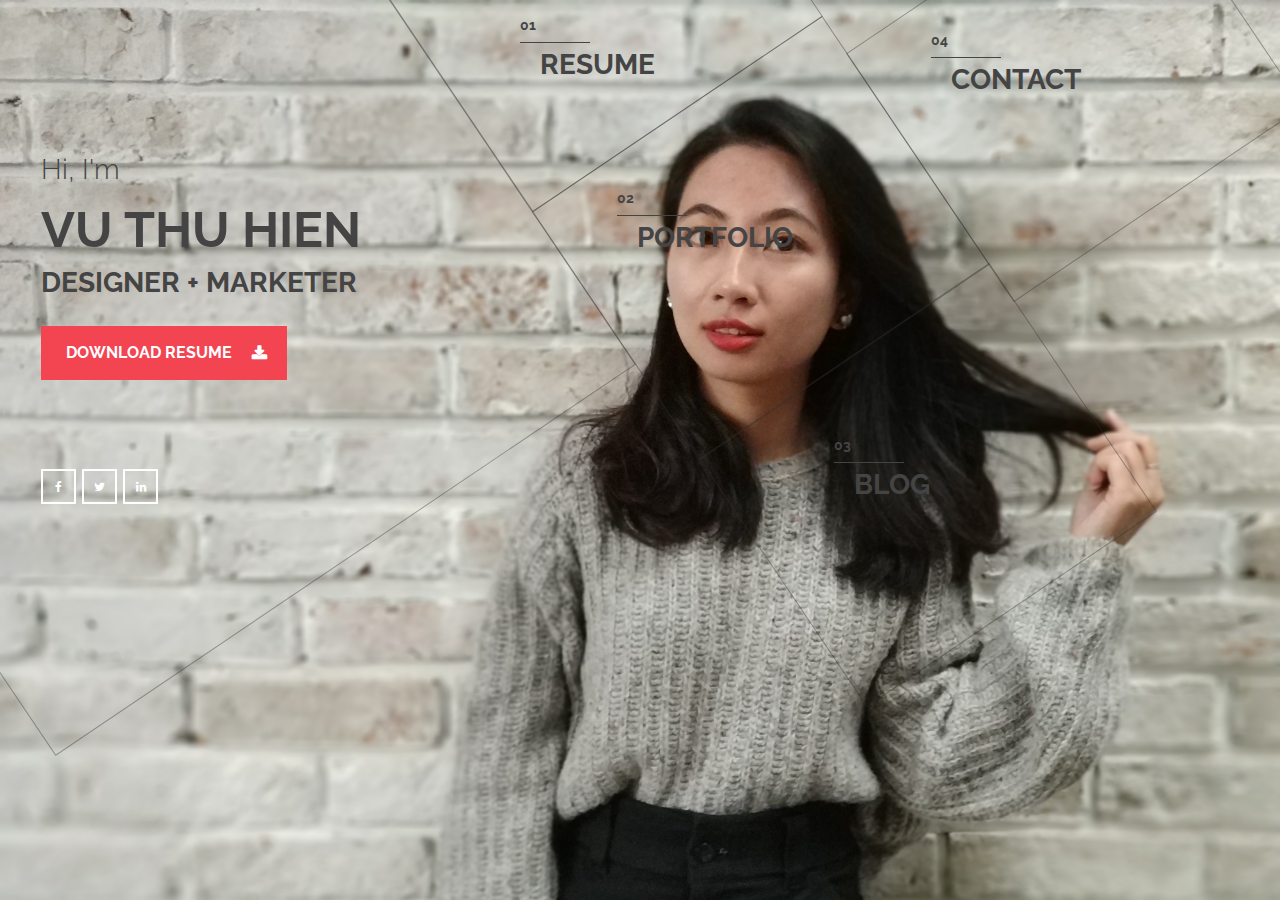
<file: index.html>
<!DOCTYPE html>
<html lang="en">

<head>
    <meta charset="utf-8" />
    <meta name="viewport" content="width=device-width, initial-scale=1" />
    <title>Vu Thu Hien CV </title>
    <meta name="description" content="" />
    <meta name="author" content="" />
    <link rel="icon" href="images/favicon.ico" />
    <link href='https://fonts.googleapis.com/css?family=Raleway:400,700' rel='stylesheet' type='text/css' />
    <link rel="stylesheet" href="css/bootstrap.min.css" type="text/css" media="screen" />
    <link rel="stylesheet" href="css/font-awesome.min.css" type="text/css" media="screen" />
    <link rel="stylesheet" href="css/style.css" type="text/css" media="screen" />
</head>

<body class="light">
    <div class="preloader">
        <div class="spinner">
            <strong>Loading...
                <i class="fa-li fa fa-spinner fa-spin"></i>
            </strong>
        </div>
    </div>
    <div class="preloader-left"></div>
    <div class="preloader-right"></div>
    <div class="inline-menu-container hidex">
        <ul class="inline-menu">
            <li class="about menu-item">Resume</li>
            <li class="portfolio menu-item">Portfolio</li>
            <li class="blog menu-item">Blog</li>
            <li class="contact menu-item">Contact</li>
            <li id="close">&times;</li>
        </ul>
    </div>
    <section class="home">
        <div class="container">
            <div class="name-block">
                <div class="name-block-container">
                    <h1>
                        <span>Hi, I'm</span>Vu Thu Hien</h1>
                    <h2>Designer + Marketer</h2>
                    <a class="btn btn-download" href="Vu Thu Hien.pdf" target="_blank">Download Resume</a>
                    <ul class="social">
                        <li>
                            <a href="">
                                <i class="fa fa-facebook"></i>
                            </a>
                        </li>
                        <li>
                            <a href="">
                                <i class="fa fa-twitter"></i>
                            </a>
                        </li>
                        <li>
                            <a href="">
                                <i class="fa fa-linkedin"></i>
                            </a>
                        </li>
                    </ul>
                </div>
            </div>
            <div class="menu-blocks">
                <div class="about-block menu-block">
                    <div class="about-block-container">
                        <h2 class="about menu-item">Resume</h2>
                    </div>
                </div>
                <div class="portfolio-block menu-block">
                    <div class="portfolio-block-container">
                        <h2 class="portfolio menu-item">Portfolio</h2>
                    </div>
                </div>
                <div class="blog-block menu-block">
                    <div class="blog-block-container">
                        <h2 class="blog menu-item">Blog</h2>
                    </div>
                </div>
                <div class="contact-block menu-block">
                    <div class="contact-block-container">
                        <h2 class="contact menu-item">Contact</h2>
                    </div>
                </div>
            </div>
            <div class="content-blocks about hidex">
                <section class="content" id="about">
                    <div class="block-content">
                        <h3 class="block-title">Profile</h3>
                        <div class="row">
                            <div class="col-md-7">
                                <p>Sed ut perspiciatis unde omnis iste natus errorsit voluptatem accusantium doloremque
                                    laudantium,
                                    totam rem aperiam, eaque ipsa quae ab illo inventore veritatis et quasi architecto
                                    beatae
                                    vitae dicta sunt explicabo. </p>
                                <p>Sed ut perspiciatis unde omnis iste natus errorsit voluptatem accusantium doloremque
                                    laudantium,
                                    totam rem aperiam, eaque ipsa quae ab illo inventore veritatis et quasi architecto
                                    beatae
                                    vitae dicta sunt explicabo. </p>
                            </div>
                            <div class="col-md-5">
                                <ul class="info-list">
                                    <li>
                                        <strong>Name : </strong> Vu Thu Hien</li>
                                    <li>
                                        <strong>Date of birth : </strong> January 06, 1992 </li>
                                    <li>
                                        <strong>Address : </strong>Cu Loc street, Thanh Xuan district, Hanoi city</li>
                                    <li>
                                        <strong>Email : </strong> thuhienvu92@gmail.com</li>
                                    <li>
                                        <strong>Phone : </strong> +84 815815584</li>
                                    <li>
                                        <strong>Skype : </strong> thu.hien.92</li>
                                    <li>
                                        <strong>Interest : </strong> dancing, travel, photography, drawing</li>
                                </ul>
                            </div>
                        </div>
                        <div class="row">
                            <div class="col-md-12">
                                <img class="sign" src="images/signature.png" alt="" />
                            </div>
                        </div>
                    </div>
                    <div class="block-content skills">
                        <h3 class="block-title">Skills</h3>
                        <div class="row">
                            <div class="col-md-6">
                                <h4>Technical Skills</h4>
                                <label class="progress-bar-label">Wordpress -
                                    <span>5 years experience</span>
                                </label>
                                <div class="progress">
                                    <div style="width: 85%;" class="progress-bar" role="progressbar" aria-valuenow="85"
                                        aria-valuemin="0" aria-valuemax="100">
                                        <span>85%</span>
                                    </div>
                                </div>
                                <label class="progress-bar-label">Photoshop -
                                    <span>7 years experience</span>
                                </label>
                                <div class="progress">
                                    <div style="width: 69%;" class="progress-bar" role="progressbar" aria-valuenow="69"
                                        aria-valuemin="0" aria-valuemax="100">
                                        <span>69%</span>
                                    </div>
                                </div>
                                <label class="progress-bar-label">HTML&amp;CSS -
                                    <span>7 years experience</span>
                                </label>
                                <div class="progress">
                                    <div style="width: 99%;" class="progress-bar" role="progressbar" aria-valuenow="99"
                                        aria-valuemin="0" aria-valuemax="100">
                                        <span>99%</span>
                                    </div>
                                </div>
                                <label class="progress-bar-label">Javascript -
                                    <span>3 years experience</span>
                                </label>
                                <div class="progress">
                                    <div style="width: 67%;" class="progress-bar" role="progressbar" aria-valuenow="67"
                                        aria-valuemin="0" aria-valuemax="100">
                                        <span>67%</span>
                                    </div>
                                </div>
                            </div>
                            <div class="col-md-6">
                                <h4>Know-how</h4>
                                <div class="row">
                                    <div class="col-sm-6 col-xs-6">
                                        <ul class="icon-list">
                                            <li>Install and Configure</li>
                                            <li>Web Usability</li>
                                            <li>Digital Painting</li>
                                            <li>Grid and Layout</li>
                                            <li>Mobile App Design</li>
                                            <li>Graphical Design</li>
                                            <li>SEO Optimization</li>
                                        </ul>
                                    </div>
                                    <div class="col-sm-6 col-xs-6">
                                        <ul class="icon-list">
                                            <li>UX and UI Design</li>
                                            <li>Logo Design</li>
                                            <li>3D Animation</li>
                                            <li>Audio Video Editing</li>
                                            <li>Photography</li>
                                            <li>Web Development</li>
                                            <li>Digital Marketing</li>
                                        </ul>
                                    </div>
                                </div>
                            </div>
                        </div>
                    </div>
                    <div class="block-content ">
                        <h3 class="block-title">Experience</h3>
                        <div class="timeline experience">
                            <div class="row ">
                                <div class="col-md-12">
                                    <div class="exp-holder">
                                        <div class="exp">
                                            <div class="hgroup">
                                                <h4>
                                                    Content Marketing Leader –
                                                    <a href='http://tecapro.com.vn'>TECAPRO Technology Service Center</a>
                                                </h4>
                                                <h5>Aug 2017 -
                                                    <span class="current">Current</span>
                                                </h5>
                                            </div>
                                            <p>
                                                <ul>
                                                    <li>
                                                        Key member of Shophay.vn
                                                    </li>
                                                    <li>
                                                        <b>Create content</b>
                                                    </li>
                                                    <li>
                                                        Fanpage administrator: Manage and control the quality and
                                                        quantity of articles, seeding from the content provider
                                                    </li>
                                                    <li>
                                                        Write post for website
                                                    </li>
                                                    <li>
                                                        Lead a group of 10 collaborators to making products description
                                                        on website. Monthly quantity increases from 5000 to 15000
                                                    </li>
                                                    <li>
                                                        <b>Product development</b>
                                                    </li>
                                                    <li>
                                                        Analyse and Propose new features to development team
                                                    </li>
                                                    <li>
                                                        Maintain partners relationships to promote advertising campaign
                                                    </li>
                                                </ul>
                                            </p>
                                        </div>
                                        <div class="exp">
                                            <div class="hgroup">
                                                <h4>
                                                    Marketing Executive –
                                                    <a href='http://theolympiaschools.edu.vn'>
                                                        The Olympia Schools (TOS)
                                                    </a>
                                                </h4>
                                                <h5>June 2015 - June 2017</h5>
                                            </div>
                                            <p>
                                                <ul>
                                                    <li>
                                                        <b>Marketing plan</b>
                                                    </li>
                                                    <li>Make marketing plan to enroll students for the new school year
                                                        with other
                                                        members on team</li>
                                                    <li>Marketing team-leader of 3 summer camps (named Super Summer,
                                                        Eureka,
                                                        Utopia): make plan, create content and publications for parents
                                                        and
                                                        students
                                                    </li>
                                                    <li>
                                                        <b>Create content</b>
                                                    </li>
                                                    <li>
                                                        Create and manage daily Facebook posts, monthly email marketing
                                                    </li>
                                                    <li>
                                                        Create advertising content to promote upcoming events or enroll
                                                        students for the new school year
                                                    </li>
                                                    <li>
                                                        Write article
                                                    </li>
                                                    <li>
                                                        Make script for advertising video
                                                    </li>
                                                    <li>
                                                        Take photos and Produce short videos for the events at school
                                                    </li>
                                                    <li>
                                                        Lead a group of 3 people to produce Quarterly magazines:
                                                        Creating ideas, making plan and getting things done on time.
                                                        Getting
                                                        high rated from managers and readers
                                                    </li>
                                                </ul>
                                            </p>
                                        </div>
                                        <div class="exp">
                                            <div class="hgroup">
                                                Part time
                                                <h4>
                                                    "2014 PCI Project" Collaborator -
                                                    <a href='http://vcci.com.vn'>Vietnam Chamber of Commerce and
                                                        Industry VCCI</a>
                                                </h4>
                                                <h5>Jul 2014 - Nov 2014</h5>
                                            </div>
                                        </div>
                                        <div class="exp">
                                            <div class="hgroup">
                                                Part time
                                                <h4>
                                                    Telesales Leader -
                                                    <a href='http://giaohangtietkiem.vn'>Giaohangtietkiem.vn</a>
                                                </h4>
                                                <h5>Apr 2014 - Aug 2014</h5>
                                            </div>
                                        </div>
                                        <div class="exp">
                                            <div class="hgroup">
                                                Part time
                                                <h4>Counselor group leader – INFOCUS English School</h4>
                                                <h5>Aug 2012 - Apr 2013</h5>
                                            </div>
                                        </div>
                                    </div>
                                </div>
                            </div>
                        </div>
                    </div>
                    <div class="block-content">
                        <h3 class="block-title">Education</h3>
                        <div class="timeline education">
                            <div class="row ">
                                <div class="col-md-12">
                                    <div class="exp-holder">
                                        <div class="exp">
                                            <div class="hgroup">
                                                <h4>High school for Gifted Students HNUE</h4>
                                                <h5>2007 - 2010</h5>
                                            </div>
                                        </div>
                                        <div class="exp">
                                            <div class="hgroup">
                                                <h4>Bachelor of Business Administration – Foreign Trade University </h4>
                                                <h5>2011 - 2015</h5>
                                            </div>
                                        </div>
                                        <div class="exp">
                                            <div class="hgroup">
                                                <h4>Content Marketing Course – Sage Academy </h4>
                                                <h5>May 2015</h5>
                                            </div>
                                        </div>
                                    </div>
                                </div>
                            </div>
                        </div>
                    </div>


                    <div class="block-content">
                        <h3 class="block-title">Reference</h3>
                        <div class="row">
                            <b>
                                Ms.Nguyễn Thị Mai Hà
                                <br /> Head of Communication Department - The Olympia Schools
                            </b>
                            <br />098 919 8456 | ha.ntm@theolympiaschools.edu.vn
                        </div>
                    </div>
                </section>
            </div>
            <div class="content-blocks portfolio hidex">
                <section class="content">
                    <div class="block-content">
                        <h3 class="block-title">Portfolio</h3>
                        <div class="row">
                            <div class="col-md-12">
                                <ul id="filters">
                                    <li class="active" data-filter="*">All</li>
                                    <li data-filter=".magazine">Magazine</li>
                                    <li data-filter=".photo">Photo</li>
                                    <li data-filter=".Video">Video</li>
                                    <li data-filter=".design">Design</li>
                                </ul>
                                <div id="projects">
                                    <div class="project design">
                                        <a class="open-project" href="project-1.html">
                                            <div class="project-overlay">
                                                <div class="vcenter">
                                                    <div class="centrize">
                                                        <h4>Westminster Academy</h4>
                                                        <p>Voucher</p>
                                                    </div>
                                                </div>
                                            </div>
                                        </a>
                                        <img src="images/portfolio/design/1.png" alt="">
                                    </div>
                                    <div class="project design">
                                        <a class="open-project" href="project-1.html">
                                            <div class="project-overlay">
                                                <div class="vcenter">
                                                    <div class="centrize">
                                                        <h4>Westminster Academy</h4>
                                                        <p>Hội thảo y dược</p>
                                                    </div>
                                                </div>
                                            </div>
                                        </a>
                                        <img src="images/portfolio/design/WA-hoi thao Y duoc.png" alt="">
                                    </div>
                                    <div class="project photo">
                                        <a class="open-project" href="project-1.html">
                                            <div class="project-overlay">
                                                <div class="vcenter">
                                                    <div class="centrize">
                                                        <h4>The Olympia Schools</h4>
                                                        <p>Học sinh</p>
                                                    </div>
                                                </div>
                                            </div>
                                        </a>
                                        <img src="images/portfolio/olympia/olympia(1).jpg" alt="">
                                    </div>
                                    <div class="project photo">
                                        <a class="open-project" href="project-1.html">
                                            <div class="project-overlay">
                                                <div class="vcenter">
                                                    <div class="centrize">
                                                        <h4>The Olympia Schools</h4>
                                                        <p>Học sinh</p>
                                                    </div>
                                                </div>
                                            </div>
                                        </a>
                                        <img src="images/portfolio/olympia/olympia(2).jpg" alt="">
                                    </div>
                                    <div class="project photo">
                                        <a class="open-project" href="project-1.html">
                                            <div class="project-overlay">
                                                <div class="vcenter">
                                                    <div class="centrize">
                                                        <h4>The Olympia Schools</h4>
                                                        <p>Học sinh</p>
                                                    </div>
                                                </div>
                                            </div>
                                        </a>
                                        <img src="images/portfolio/olympia/olympia(3).jpg" alt="">
                                    </div>
                                    <div class="project photo">
                                        <a class="open-project" href="project-1.html">
                                            <div class="project-overlay">
                                                <div class="vcenter">
                                                    <div class="centrize">
                                                        <h4>The Olympia Schools</h4>
                                                        <p>Học sinh</p>
                                                    </div>
                                                </div>
                                            </div>
                                        </a>
                                        <img src="images/portfolio/olympia/olympia(4).jpg" alt="">
                                    </div>
                                    <div class="project photo">
                                        <a class="open-project" href="project-1.html">
                                            <div class="project-overlay">
                                                <div class="vcenter">
                                                    <div class="centrize">
                                                        <h4>The Olympia Schools</h4>
                                                        <p>Học sinh</p>
                                                    </div>
                                                </div>
                                            </div>
                                        </a>
                                        <img src="images/portfolio/olympia/olympia(5).jpg" alt="">
                                    </div>
                                    <div class="project photo">
                                        <a class="open-project" href="project-1.html">
                                            <div class="project-overlay">
                                                <div class="vcenter">
                                                    <div class="centrize">
                                                        <h4>The Olympia Schools</h4>
                                                        <p>Học sinh</p>
                                                    </div>
                                                </div>
                                            </div>
                                        </a>
                                        <img src="images/portfolio/olympia/olympia(6).jpg" alt="">
                                    </div>
                                    <div class="project photo">
                                        <a class="open-project" href="project-1.html">
                                            <div class="project-overlay">
                                                <div class="vcenter">
                                                    <div class="centrize">
                                                        <h4>The Olympia Schools</h4>
                                                        <p>Học sinh</p>
                                                    </div>
                                                </div>
                                            </div>
                                        </a>
                                        <img src="images/portfolio/olympia/olympia(7).jpg" alt="">
                                    </div>
                                    <div class="project photo">
                                        <a class="open-project" href="project-1.html">
                                            <div class="project-overlay">
                                                <div class="vcenter">
                                                    <div class="centrize">
                                                        <h4>The Olympia Schools</h4>
                                                        <p>Học sinh</p>
                                                    </div>
                                                </div>
                                            </div>
                                        </a>
                                        <img src="images/portfolio/olympia/olympia(8).jpg" alt="">
                                    </div>
                                    <div class="project photo">
                                        <a class="open-project" href="project-1.html">
                                            <div class="project-overlay">
                                                <div class="vcenter">
                                                    <div class="centrize">
                                                        <h4>The Olympia Schools</h4>
                                                        <p>Học sinh</p>
                                                    </div>
                                                </div>
                                            </div>
                                        </a>
                                        <img src="images/portfolio/olympia/olympia(9).jpg" alt="">
                                    </div>
                                    <div class="project photo">
                                        <a class="open-project" href="project-1.html">
                                            <div class="project-overlay">
                                                <div class="vcenter">
                                                    <div class="centrize">
                                                        <h4>The Olympia Schools</h4>
                                                        <p>Học sinh</p>
                                                    </div>
                                                </div>
                                            </div>
                                        </a>
                                        <img src="images/portfolio/olympia/olympia(10).jpg" alt="">
                                    </div>
                                    <div class="project photo">
                                        <a class="open-project" href="project-1.html">
                                            <div class="project-overlay">
                                                <div class="vcenter">
                                                    <div class="centrize">
                                                        <h4>The Olympia Schools</h4>
                                                        <p>Học sinh</p>
                                                    </div>
                                                </div>
                                            </div>
                                        </a>
                                        <img src="images/portfolio/olympia/olympia(11).jpg" alt="">
                                    </div>
                                    <div class="project photo">
                                        <a class="open-project" href="project-1.html">
                                            <div class="project-overlay">
                                                <div class="vcenter">
                                                    <div class="centrize">
                                                        <h4>The Olympia Schools</h4>
                                                        <p>Học sinh</p>
                                                    </div>
                                                </div>
                                            </div>
                                        </a>
                                        <img src="images/portfolio/olympia/olympia(12).jpg" alt="">
                                    </div>
                                    <div class="project photo">
                                        <a class="open-project" href="project-1.html">
                                            <div class="project-overlay">
                                                <div class="vcenter">
                                                    <div class="centrize">
                                                        <h4>The Olympia Schools</h4>
                                                        <p>Học sinh</p>
                                                    </div>
                                                </div>
                                            </div>
                                        </a>
                                        <img src="images/portfolio/olympia/olympia(13).jpg" alt="">
                                    </div>
                                </div>
                            </div>
                        </div>
                        <div class="row text-center">
                            <div class="col-md-12">
                                <h4>Interested in working together?</h4>
                                <a class="btn lowercase">hello@example.com</a>
                                <br />
                            </div>
                        </div>
                    </div>
                </section>
            </div>
            <div class="content-blocks blog hidex">
                <section class="content">
                    <div class="block-content">
                        <h3 class="block-title">My Blog</h3>
                        <div class="row">
                            <div class="col-md-10 col-md-offset-1">
                                <div class="post">
                                    <div class="post-thumbnail">
                                        <a class="open-post" href="post-single.html">
                                            <img src="images/blog/4.jpg" alt="">
                                        </a>
                                    </div>
                                    <div class="post-title">
                                        <a class="open-post" href="post-single.html">
                                            <h2>Typography for web</h2>
                                        </a>
                                        <p class="post-info">
                                            <span class="post-author">Posted by John Sparrow</span>
                                            <span class="slash"></span>
                                            <span class="post-date">Dec 08, 2015</span>
                                            <span class="slash"></span>
                                            <span class="post-catetory">Food</span>
                                        </p>
                                    </div>
                                    <div class="post-body">
                                        <p>Omnium nominati prodesset pri no. Per dolor gloriatur
                                            <span class="selected">
                                                persequer</span>is ad, te his aliquip molestie. Veri tantas ad usu, mel
                                            ne
                                            sonet quaeque assueverit. Enim eruditi euripidis his et, dictas admodum
                                            posidonium
                                            ei pro. An duo tempor maluisset honestatis. Ne cum invidunt constituto,
                                            sanctus
                                            accusam an usu, ea mandamus incorrupte mel. Pro cu purto graeco. Wisi sonet
                                            elitr
                                            eos in. Est sint magna mucius te, iudico integre gubergren no vis. Assum
                                            doming
                                            et pro, est ei inermis corpora argumentum. Eos graece sadipscing et, pri
                                            dico
                                            salutandi consetetur et, explicari voluptatum mei at. Ex cum nisl epicurei,
                                            sea
                                            in molestie theophrastus, nibh tollit apeirian no vis. </p>
                                        <a class="btn open-post" href="post-single.html">Read More</a>
                                    </div>
                                </div>
                                <div class="post">
                                    <div class="post-thumbnail">
                                        <a class="open-post" href="post-single.html">
                                            <img src="images/blog/3.jpg" alt="">
                                        </a>
                                    </div>
                                    <div class="post-title">
                                        <a class="open-post" href="post-single.html">
                                            <h2>Typography for web</h2>
                                        </a>
                                        <p class="post-info">
                                            <span class="post-author">Posted by John Sparrow</span>
                                            <span class="slash"></span>
                                            <span class="post-date">Dec 08, 2015</span>
                                            <span class="slash"></span>
                                            <span class="post-catetory">Food</span>
                                        </p>
                                    </div>
                                    <div class="post-body">
                                        <p>Omnium nominati prodesset pri no. Per dolor gloriatur
                                            <span class="selected">
                                                persequer</span>is ad, te his aliquip molestie. Veri tantas ad usu, mel
                                            ne
                                            sonet quaeque assueverit. Enim eruditi euripidis his et, dictas admodum
                                            posidonium
                                            ei pro. An duo tempor maluisset honestatis. Ne cum invidunt constituto,
                                            sanctus
                                            accusam an usu, ea mandamus incorrupte mel. Pro cu purto graeco. Wisi sonet
                                            elitr
                                            eos in. Est sint magna mucius te, iudico integre gubergren no vis. Assum
                                            doming
                                            et pro, est ei inermis corpora argumentum. Eos graece sadipscing et, pri
                                            dico
                                            salutandi consetetur et, explicari voluptatum mei at. Ex cum nisl epicurei,
                                            sea
                                            in molestie theophrastus, nibh tollit apeirian no vis. </p>
                                        <a class="btn open-post" href="post-single.html">Read More</a>
                                    </div>
                                </div>
                                <div class="post">
                                    <div class="post-thumbnail">
                                        <a class="open-post" href="post-single.html">
                                            <img src="images/blog/2.jpg" alt="">
                                        </a>
                                    </div>
                                    <div class="post-title">
                                        <a class="open-post" href="post-single.html">
                                            <h2>Typography for web</h2>
                                        </a>
                                        <p class="post-info">
                                            <span class="post-author">Posted by John Sparrow</span>
                                            <span class="slash"></span>
                                            <span class="post-date">Dec 08, 2015</span>
                                            <span class="slash"></span>
                                            <span class="post-catetory">Food</span>
                                        </p>
                                    </div>
                                    <div class="post-body">
                                        <p>Omnium nominati prodesset pri no. Per dolor gloriatur
                                            <span class="selected">
                                                persequer</span>is ad, te his aliquip molestie. Veri tantas ad usu, mel
                                            ne
                                            sonet quaeque assueverit. Enim eruditi euripidis his et, dictas admodum
                                            posidonium
                                            ei pro. An duo tempor maluisset honestatis. Ne cum invidunt constituto,
                                            sanctus
                                            accusam an usu, ea mandamus incorrupte mel. Pro cu purto graeco. Wisi sonet
                                            elitr
                                            eos in. Est sint magna mucius te, iudico integre gubergren no vis. Assum
                                            doming
                                            et pro, est ei inermis corpora argumentum. Eos graece sadipscing et, pri
                                            dico
                                            salutandi consetetur et, explicari voluptatum mei at. Ex cum nisl epicurei,
                                            sea
                                            in molestie theophrastus, nibh tollit apeirian no vis. </p>
                                        <a class="btn open-post" href="post-single.html">Read More</a>
                                    </div>
                                </div>
                                <div class="post">
                                    <div class="post-thumbnail">
                                        <a class="open-post" href="post-single.html">
                                            <img src="images/blog/1.jpg" alt="">
                                        </a>
                                    </div>
                                    <div class="post-title">
                                        <a class="open-post" href="post-single.html">
                                            <h2>Typography for web</h2>
                                        </a>
                                        <p class="post-info">
                                            <span class="post-author">Posted by John Sparrow</span>
                                            <span class="slash"></span>
                                            <span class="post-date">Dec 08, 2015</span>
                                            <span class="slash"></span>
                                            <span class="post-catetory">Food</span>
                                        </p>
                                    </div>
                                    <div class="post-body">
                                        <p>Omnium nominati prodesset pri no. Per dolor gloriatur
                                            <span class="selected">
                                                persequer</span>is ad, te his aliquip molestie. Veri tantas ad usu, mel
                                            ne
                                            sonet quaeque assueverit. Enim eruditi euripidis his et, dictas admodum
                                            posidonium
                                            ei pro. An duo tempor maluisset honestatis. Ne cum invidunt constituto,
                                            sanctus
                                            accusam an usu, ea mandamus incorrupte mel. Pro cu purto graeco. Wisi sonet
                                            elitr
                                            eos in. Est sint magna mucius te, iudico integre gubergren no vis. Assum
                                            doming
                                            et pro, est ei inermis corpora argumentum. Eos graece sadipscing et, pri
                                            dico
                                            salutandi consetetur et, explicari voluptatum mei at. Ex cum nisl epicurei,
                                            sea
                                            in molestie theophrastus, nibh tollit apeirian no vis. </p>
                                        <a class="btn open-post" href="post-single.html">Read More</a>
                                    </div>
                                </div>
                                <div class="text-center">
                                    <ul class="pagination">
                                        <li>
                                            <a href="#" aria-label="Previous">
                                                <span aria-hidden="true">&laquo;</span>
                                            </a>
                                        </li>
                                        <li class="active">
                                            <a href="#">1</a>
                                        </li>
                                        <li>
                                            <a href="#">2</a>
                                        </li>
                                        <li>
                                            <a href="#">3</a>
                                        </li>
                                        <li>
                                            <a href="#">4</a>
                                        </li>
                                        <li>
                                            <a href="#">5</a>
                                        </li>
                                        <li>
                                            <a href="#" aria-label="Next">
                                                <span aria-hidden="true">&raquo;</span>
                                            </a>
                                        </li>
                                    </ul>
                                </div>
                            </div>
                        </div>
                    </div>
                </section>
            </div>
            <div class="content-blocks contact hidex">
                <section class="content">
                    <div class="block-content">
                        <h3 class="block-title">Get in touch</h3>
                        <div class="row">
                            <div class="col-md-6">
                                <div class="contact-content ">
                                    <div class="contact-icon">
                                        <i class="fa fa-map-marker"></i>
                                    </div>
                                    <div class="contact-details">
                                        <h5>Address</h5>
                                        <p>Cu Loc street, Thanh Xuan district, Hanoi city</p>
                                    </div>
                                </div>
                                <div class="contact-content ">
                                    <div class="contact-icon">
                                        <i class="fa fa-phone"></i>
                                    </div>
                                    <div class="contact-details">
                                        <h5>Phone</h5>
                                        <p> +84 - 815815584</p>
                                    </div>
                                </div>
                                <div class="contact-content ">
                                    <div class="contact-icon">
                                        <i class="fa fa-envelope"></i>
                                    </div>
                                    <div class="contact-details">
                                        <h5>Enquiries</h5>
                                        <p>thuhienvu92@gmail.com</p>
                                    </div>
                                </div>
                            </div>
                            <div class="col-md-6">
                                <form method="POST" action="php/contact_me.php" id="formcontactus" class="">
                                    <div class="form-group">
                                        <input name="name" type="text" class="form-control requiretop" placeholder="* Your Name" />
                                    </div>
                                    <div class="form-group">
                                        <input name="email" type="email" class="form-control requiretop" placeholder="* Your Email" />
                                    </div>
                                    <div class="form-group">
                                        <textarea rows="6" name="message" class="form-control requiretop" placeholder="* Your Message"></textarea>
                                    </div>
                                    <div class="form-group">
                                        <button type="submit" class="btn btn-dark selected">Send Message</button>
                                    </div>
                                </form>
                            </div>
                        </div>
                    </div>
                </section>
            </div>
        </div>
    </section>
    <script src="js/jquery.min.js"></script>
    <script src="js/bootstrap.min.js"></script>
    <script src="js/jquery.isotope.min.js"></script>
    <script src="js/jquery.placeholder.min.js"></script>
    <script src="js/contact_me.js"></script>
    <script src="js/main.js"></script>
</body>

</html>
</file>
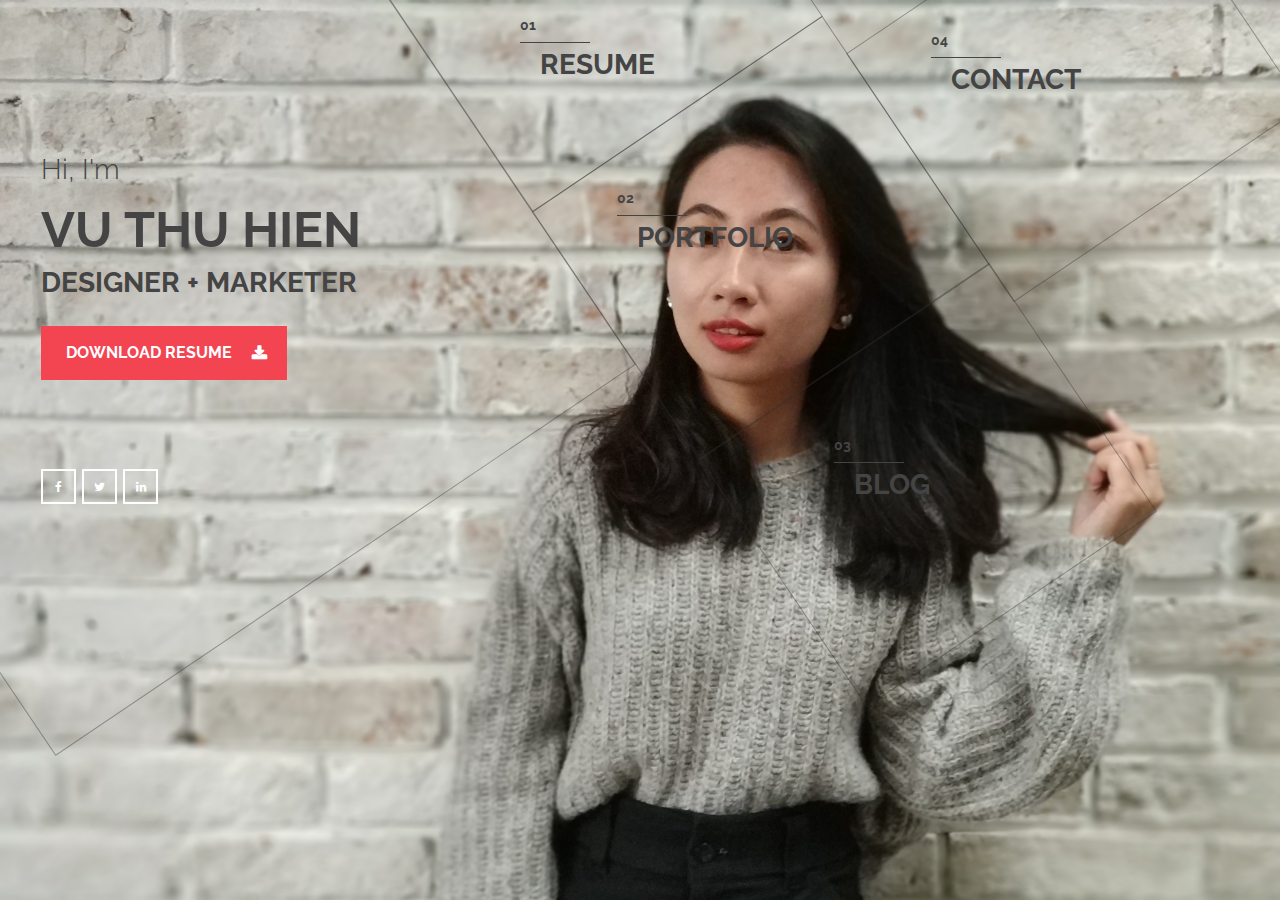
<file: mycv/index.html>
<!DOCTYPE html>
<html lang="en">

<head>
    <meta charset="utf-8" />
    <meta name="viewport" content="width=device-width, initial-scale=1" />
    <title>Vu Thu Hien CV </title>
    <meta name="description" content="" />
    <meta name="author" content="" />
    <link rel="icon" href="images/favicon.ico" />
    <link href='https://fonts.googleapis.com/css?family=Raleway:400,700' rel='stylesheet' type='text/css' />
    <link rel="stylesheet" href="css/bootstrap.min.css" type="text/css" media="screen" />
    <link rel="stylesheet" href="css/font-awesome.min.css" type="text/css" media="screen" />
    <link rel="stylesheet" href="css/style.css" type="text/css" media="screen" />
</head>

<body class="light">
    <div class="preloader">
        <div class="spinner">
            <strong>Loading...
                <i class="fa-li fa fa-spinner fa-spin"></i>
            </strong>
        </div>
    </div>
    <div class="preloader-left"></div>
    <div class="preloader-right"></div>
    <div class="inline-menu-container hidex">
        <ul class="inline-menu">
            <li class="about menu-item">Resume</li>
            <li class="portfolio menu-item">Portfolio</li>
            <li class="blog menu-item">Blog</li>
            <li class="contact menu-item">Contact</li>
            <li id="close">&times;</li>
        </ul>
    </div>
    <section class="home">
        <div class="container">
            <div class="name-block">
                <div class="name-block-container">
                    <h1>
                        <span>Hi, I'm</span>Vu Thu Hien</h1>
                    <h2>Designer + Marketer</h2>
                    <a class="btn btn-download" href="Vu Thu Hien.pdf" target="_blank">Download Resume</a>
                    <ul class="social">
                        <li>
                            <a href="">
                                <i class="fa fa-facebook"></i>
                            </a>
                        </li>
                        <li>
                            <a href="">
                                <i class="fa fa-twitter"></i>
                            </a>
                        </li>
                        <li>
                            <a href="">
                                <i class="fa fa-linkedin"></i>
                            </a>
                        </li>
                    </ul>
                </div>
            </div>
            <div class="menu-blocks">
                <div class="about-block menu-block">
                    <div class="about-block-container">
                        <h2 class="about menu-item">Resume</h2>
                    </div>
                </div>
                <div class="portfolio-block menu-block">
                    <div class="portfolio-block-container">
                        <h2 class="portfolio menu-item">Portfolio</h2>
                    </div>
                </div>
                <div class="blog-block menu-block">
                    <div class="blog-block-container">
                        <h2 class="blog menu-item">Blog</h2>
                    </div>
                </div>
                <div class="contact-block menu-block">
                    <div class="contact-block-container">
                        <h2 class="contact menu-item">Contact</h2>
                    </div>
                </div>
            </div>
            <div class="content-blocks about hidex">
                <section class="content" id="about">
                    <div class="block-content">
                        <h3 class="block-title">Profile</h3>
                        <div class="row">
                            <div class="col-md-7">
                                <p>Hi,</p><br>
                                <p>
                                    Welcome you to get some little things about Thu Hien -
                                    a young female in Hanoi whose interests include traveling,
                                    photography and human relationship.
                                    For the past more than 3 years Thu Hien has worked
                                    in marketing. My experience includes successfully
                                    ceating marketing content and leading team to complete projects.
                                </p><br>
                                <p>It would be great to cooperate with you in up-coming new projects!</p>
                            </div>
                            <div class="col-md-5">
                                <ul class="info-list">
                                    <li>
                                        <strong>Name : </strong> Vu Thu Hien</li>
                                    <li>
                                        <strong>Date of birth : </strong> January 06, 1992 </li>
                                    <li>
                                        <strong>Address : </strong>Cu Loc street, Thanh Xuan district, Hanoi city</li>
                                    <li>
                                        <strong>Email : </strong> thuhienvu92@gmail.com</li>
                                    <li>
                                        <strong>Phone : </strong> +84 815815584</li>
                                    <li>
                                        <strong>Skype : </strong> thu.hien.92</li>
                                    <li>
                                        <strong>Interest : </strong> dancing, travel, photography, drawing</li>
                                </ul>
                            </div>
                        </div>
                        <div class="row">
                            <div class="col-md-12">
                                <img class="sign" src="images/signature.png" alt="" />
                            </div>
                        </div>
                    </div>
                    <div class="block-content skills">
                        <h3 class="block-title">Skills</h3>
                        <div class="row">
                            <div class="col-md-6">
                                <h4>Technical Skills</h4>
                                <label class="progress-bar-label">
                                    DaVinci Resolve -
                                    <span>1 years experience</span>
                                </label>
                                <div class="progress">
                                    <div style="width: 80%;" class="progress-bar" role="progressbar" aria-valuenow="80" aria-valuemin="0" aria-valuemax="100">
                                        <span>80%</span>
                                    </div>
                                </div>
                                <label class="progress-bar-label">
                                    Proshow Producer -
                                    <span>3 years experience</span>
                                </label>
                                <div class="progress">
                                    <div style="width: 80%;" class="progress-bar" role="progressbar" aria-valuenow="80" aria-valuemin="0" aria-valuemax="100">
                                        <span>80%</span>
                                    </div>
                                </div>
                                <label class="progress-bar-label">
                                    Photoshop -
                                    <span>3 years experience</span>
                                </label>
                                <div class="progress">
                                    <div style="width: 80%;" class="progress-bar" role="progressbar" aria-valuenow="80" aria-valuemin="0" aria-valuemax="100">
                                        <span>80%</span>
                                    </div>
                                </div>
                            </div>
                            <div class="col-md-6">
                                <h4>Know-how</h4>
                                <div class="row">
                                    <div class="col-sm-6 col-xs-6">
                                        <ul class="icon-list">
                                            <li>Writing</li>
                                            <li>Design</li>
                                        </ul>
                                    </div>
                                    <div class="col-sm-6 col-xs-6">
                                        <ul class="icon-list">
                                            <li>Photography</li>
                                            <li>Movie maker</li>
                                        </ul>
                                    </div>
                                </div>
                            </div>
                        </div>
                    </div>
                    <div class="block-content ">
                        <h3 class="block-title">Experience</h3>
                        <div class="timeline experience">
                            <div class="row ">
                                <div class="col-md-12">
                                    <div class="exp-holder">
                                        <div class="exp">
                                            <div class="hgroup">
                                                <h4>
                                                    Content Marketing Leader –
                                                    <a href='http://tecapro.com.vn'>TECAPRO Technology Service Center</a>
                                                </h4>
                                                <h5>Aug 2017 -
                                                    <span class="current">Current</span>
                                                </h5>
                                            </div>
                                            <p>
                                                <ul>
                                                    <li>
                                                        Key member of Shophay.vn
                                                    </li>
                                                    <li>
                                                        <b>Create content</b>
                                                    </li>
                                                    <li>
                                                        Fanpage administrator: Manage and control the quality and
                                                        quantity of articles, seeding from the content provider
                                                    </li>
                                                    <li>
                                                        Write post for website
                                                    </li>
                                                    <li>
                                                        Lead a group of 10 collaborators to making products description
                                                        on website. Monthly quantity increases from 5000 to 15000
                                                    </li>
                                                    <li>
                                                        <b>Product development</b>
                                                    </li>
                                                    <li>
                                                        Analyse and Propose new features to development team
                                                    </li>
                                                    <li>
                                                        Maintain partners relationships to promote advertising campaign
                                                    </li>
                                                </ul>
                                            </p>
                                        </div>
                                        <div class="exp">
                                            <div class="hgroup">
                                                <h4>
                                                    Marketing Executive –
                                                    <a href='http://theolympiaschools.edu.vn'>
                                                        The Olympia Schools (TOS)
                                                    </a>
                                                </h4>
                                                <h5>June 2015 - June 2017</h5>
                                            </div>
                                            <p>
                                                <ul>
                                                    <li>
                                                        <b>Marketing plan</b>
                                                    </li>
                                                    <li>Make marketing plan to enroll students for the new school year
                                                        with other
                                                        members on team</li>
                                                    <li>Marketing team-leader of 3 summer camps (named Super Summer,
                                                        Eureka,
                                                        Utopia): make plan, create content and publications for parents
                                                        and
                                                        students
                                                    </li>
                                                    <li>
                                                        <b>Create content</b>
                                                    </li>
                                                    <li>
                                                        Create and manage daily Facebook posts, monthly email marketing
                                                    </li>
                                                    <li>
                                                        Create advertising content to promote upcoming events or enroll
                                                        students for the new school year
                                                    </li>
                                                    <li>
                                                        Write article
                                                    </li>
                                                    <li>
                                                        Make script for advertising video
                                                    </li>
                                                    <li>
                                                        Take photos and Produce short videos for the events at school
                                                    </li>
                                                    <li>
                                                        Lead a group of 3 people to produce Quarterly magazines:
                                                        Creating ideas, making plan and getting things done on time.
                                                        Getting
                                                        high rated from managers and readers
                                                    </li>
                                                </ul>
                                            </p>
                                        </div>
                                        <div class="exp">
                                            <div class="hgroup">
                                                Part time
                                                <h4>
                                                    "2014 PCI Project" Collaborator -
                                                    <a href='http://vcci.com.vn'>Vietnam Chamber of Commerce and
                                                        Industry VCCI</a>
                                                </h4>
                                                <h5>Jul 2014 - Nov 2014</h5>
                                            </div>
                                        </div>
                                        <div class="exp">
                                            <div class="hgroup">
                                                Part time
                                                <h4>
                                                    Telesales Leader -
                                                    <a href='http://giaohangtietkiem.vn'>Giaohangtietkiem.vn</a>
                                                </h4>
                                                <h5>Apr 2014 - Aug 2014</h5>
                                            </div>
                                        </div>
                                        <div class="exp">
                                            <div class="hgroup">
                                                Part time
                                                <h4>Counselor group leader – INFOCUS English School</h4>
                                                <h5>Aug 2012 - Apr 2013</h5>
                                            </div>
                                        </div>
                                    </div>
                                </div>
                            </div>
                        </div>
                    </div>
                    <div class="block-content">
                        <h3 class="block-title">Education</h3>
                        <div class="timeline education">
                            <div class="row ">
                                <div class="col-md-12">
                                    <div class="exp-holder">
                                        <div class="exp">
                                            <div class="hgroup">
                                                <h4>High school for Gifted Students HNUE</h4>
                                                <h5>2007 - 2010</h5>
                                            </div>
                                        </div>
                                        <div class="exp">
                                            <div class="hgroup">
                                                <h4>Bachelor of Business Administration – Foreign Trade University </h4>
                                                <h5>2011 - 2015</h5>
                                            </div>
                                        </div>
                                        <div class="exp">
                                            <div class="hgroup">
                                                <h4>Content Marketing Course – Sage Academy </h4>
                                                <h5>May 2015</h5>
                                            </div>
                                        </div>
                                    </div>
                                </div>
                            </div>
                        </div>
                    </div>


                    <div class="block-content">
                        <h3 class="block-title">Reference</h3>
                        <div class="row">
                            <b>
                                Ms.Nguyễn Thị Mai Hà
                                <br /> Head of Communication Department - The Olympia Schools
                            </b>
                            <br />098 919 8456 | ha.ntm@theolympiaschools.edu.vn
                        </div>
                    </div>
                </section>
            </div>
            <div class="content-blocks portfolio hidex">
                <section class="content">
                    <div class="block-content">
                        <h3 class="block-title">Portfolio</h3>
                        <div class="row">
                            <div class="col-md-12">
                                <ul id="filters">
                                    <li class="active" data-filter="*">All</li>
                                    <li data-filter=".magazine">Magazine</li>
                                    <li data-filter=".photo">Photo</li>
                                    <li data-filter=".Video">Video</li>
                                    <li data-filter=".design">Design</li>
                                </ul>
                                <div id="projects">
                                    <div class="project design">
                                        <a class="open-project" href="project-1.html">
                                            <div class="project-overlay">
                                                <div class="vcenter">
                                                    <div class="centrize">
                                                        <h4>Westminster Academy</h4>
                                                        <p>Voucher</p>
                                                    </div>
                                                </div>
                                            </div>
                                        </a>
                                        <img src="images/portfolio/design/1.png" alt="">
                                    </div>
                                    <div class="project design">
                                        <a class="open-project" href="project-1.html">
                                            <div class="project-overlay">
                                                <div class="vcenter">
                                                    <div class="centrize">
                                                        <h4>Westminster Academy</h4>
                                                        <p>Hội thảo y dược</p>
                                                    </div>
                                                </div>
                                            </div>
                                        </a>
                                        <img src="images/portfolio/design/WA-hoi thao Y duoc.png" alt="">
                                    </div>
                                    <div class="project photo">
                                        <a class="open-project" href="project-1.html">
                                            <div class="project-overlay">
                                                <div class="vcenter">
                                                    <div class="centrize">
                                                        <h4>The Olympia Schools</h4>
                                                        <p>Học sinh</p>
                                                    </div>
                                                </div>
                                            </div>
                                        </a>
                                        <img src="images/portfolio/olympia/olympia(1).jpg" alt="">
                                    </div>
                                    <div class="project photo">
                                        <a class="open-project" href="project-1.html">
                                            <div class="project-overlay">
                                                <div class="vcenter">
                                                    <div class="centrize">
                                                        <h4>The Olympia Schools</h4>
                                                        <p>Học sinh</p>
                                                    </div>
                                                </div>
                                            </div>
                                        </a>
                                        <img src="images/portfolio/olympia/olympia(2).jpg" alt="">
                                    </div>
                                    <div class="project photo">
                                        <a class="open-project" href="project-1.html">
                                            <div class="project-overlay">
                                                <div class="vcenter">
                                                    <div class="centrize">
                                                        <h4>The Olympia Schools</h4>
                                                        <p>Học sinh</p>
                                                    </div>
                                                </div>
                                            </div>
                                        </a>
                                        <img src="images/portfolio/olympia/olympia(3).jpg" alt="">
                                    </div>
                                    <div class="project photo">
                                        <a class="open-project" href="project-1.html">
                                            <div class="project-overlay">
                                                <div class="vcenter">
                                                    <div class="centrize">
                                                        <h4>The Olympia Schools</h4>
                                                        <p>Học sinh</p>
                                                    </div>
                                                </div>
                                            </div>
                                        </a>
                                        <img src="images/portfolio/olympia/olympia(4).jpg" alt="">
                                    </div>
                                    <div class="project photo">
                                        <a class="open-project" href="project-1.html">
                                            <div class="project-overlay">
                                                <div class="vcenter">
                                                    <div class="centrize">
                                                        <h4>The Olympia Schools</h4>
                                                        <p>Học sinh</p>
                                                    </div>
                                                </div>
                                            </div>
                                        </a>
                                        <img src="images/portfolio/olympia/olympia(5).jpg" alt="">
                                    </div>
                                    <div class="project photo">
                                        <a class="open-project" href="project-1.html">
                                            <div class="project-overlay">
                                                <div class="vcenter">
                                                    <div class="centrize">
                                                        <h4>The Olympia Schools</h4>
                                                        <p>Học sinh</p>
                                                    </div>
                                                </div>
                                            </div>
                                        </a>
                                        <img src="images/portfolio/olympia/olympia(6).jpg" alt="">
                                    </div>
                                    <div class="project photo">
                                        <a class="open-project" href="project-1.html">
                                            <div class="project-overlay">
                                                <div class="vcenter">
                                                    <div class="centrize">
                                                        <h4>The Olympia Schools</h4>
                                                        <p>Học sinh</p>
                                                    </div>
                                                </div>
                                            </div>
                                        </a>
                                        <img src="images/portfolio/olympia/olympia(7).jpg" alt="">
                                    </div>
                                    <div class="project photo">
                                        <a class="open-project" href="project-1.html">
                                            <div class="project-overlay">
                                                <div class="vcenter">
                                                    <div class="centrize">
                                                        <h4>The Olympia Schools</h4>
                                                        <p>Học sinh</p>
                                                    </div>
                                                </div>
                                            </div>
                                        </a>
                                        <img src="images/portfolio/olympia/olympia(8).jpg" alt="">
                                    </div>
                                    <div class="project photo">
                                        <a class="open-project" href="project-1.html">
                                            <div class="project-overlay">
                                                <div class="vcenter">
                                                    <div class="centrize">
                                                        <h4>The Olympia Schools</h4>
                                                        <p>Học sinh</p>
                                                    </div>
                                                </div>
                                            </div>
                                        </a>
                                        <img src="images/portfolio/olympia/olympia(9).jpg" alt="">
                                    </div>
                                    <div class="project photo">
                                        <a class="open-project" href="project-1.html">
                                            <div class="project-overlay">
                                                <div class="vcenter">
                                                    <div class="centrize">
                                                        <h4>The Olympia Schools</h4>
                                                        <p>Học sinh</p>
                                                    </div>
                                                </div>
                                            </div>
                                        </a>
                                        <img src="images/portfolio/olympia/olympia(10).jpg" alt="">
                                    </div>
                                    <div class="project photo">
                                        <a class="open-project" href="project-1.html">
                                            <div class="project-overlay">
                                                <div class="vcenter">
                                                    <div class="centrize">
                                                        <h4>The Olympia Schools</h4>
                                                        <p>Học sinh</p>
                                                    </div>
                                                </div>
                                            </div>
                                        </a>
                                        <img src="images/portfolio/olympia/olympia(11).jpg" alt="">
                                    </div>
                                    <div class="project photo">
                                        <a class="open-project" href="project-1.html">
                                            <div class="project-overlay">
                                                <div class="vcenter">
                                                    <div class="centrize">
                                                        <h4>The Olympia Schools</h4>
                                                        <p>Học sinh</p>
                                                    </div>
                                                </div>
                                            </div>
                                        </a>
                                        <img src="images/portfolio/olympia/olympia(12).jpg" alt="">
                                    </div>
                                    <div class="project photo">
                                        <a class="open-project" href="project-1.html">
                                            <div class="project-overlay">
                                                <div class="vcenter">
                                                    <div class="centrize">
                                                        <h4>The Olympia Schools</h4>
                                                        <p>Học sinh</p>
                                                    </div>
                                                </div>
                                            </div>
                                        </a>
                                        <img src="images/portfolio/olympia/olympia(13).jpg" alt="">
                                    </div>
                                </div>
                            </div>
                        </div>
                        <div class="row text-center">
                            <div class="col-md-12">
                                <h4>Interested in working together?</h4>
                                <a class="btn lowercase">hello@example.com</a>
                                <br />
                            </div>
                        </div>
                    </div>
                </section>
            </div>
            <div class="content-blocks blog hidex">
                <section class="content">
                    <div class="block-content">
                        <h3 class="block-title">My Blog</h3>
                        <div class="row">
                            <div class="col-md-10 col-md-offset-1">
                                <div class="post">
                                    <div class="post-thumbnail">
                                        <a class="open-post" href="post-single.html">
                                            <img src="images/blog/4.jpg" alt="">
                                        </a>
                                    </div>
                                    <div class="post-title">
                                        <a class="open-post" href="post-single.html">
                                            <h2>Typography for web</h2>
                                        </a>
                                        <p class="post-info">
                                            <span class="post-author">Posted by John Sparrow</span>
                                            <span class="slash"></span>
                                            <span class="post-date">Dec 08, 2015</span>
                                            <span class="slash"></span>
                                            <span class="post-catetory">Food</span>
                                        </p>
                                    </div>
                                    <div class="post-body">
                                        <p>Omnium nominati prodesset pri no. Per dolor gloriatur
                                            <span class="selected">
                                                persequer</span>is ad, te his aliquip molestie. Veri tantas ad usu, mel
                                            ne
                                            sonet quaeque assueverit. Enim eruditi euripidis his et, dictas admodum
                                            posidonium
                                            ei pro. An duo tempor maluisset honestatis. Ne cum invidunt constituto,
                                            sanctus
                                            accusam an usu, ea mandamus incorrupte mel. Pro cu purto graeco. Wisi sonet
                                            elitr
                                            eos in. Est sint magna mucius te, iudico integre gubergren no vis. Assum
                                            doming
                                            et pro, est ei inermis corpora argumentum. Eos graece sadipscing et, pri
                                            dico
                                            salutandi consetetur et, explicari voluptatum mei at. Ex cum nisl epicurei,
                                            sea
                                            in molestie theophrastus, nibh tollit apeirian no vis. </p>
                                        <a class="btn open-post" href="post-single.html">Read More</a>
                                    </div>
                                </div>
                                <div class="post">
                                    <div class="post-thumbnail">
                                        <a class="open-post" href="post-single.html">
                                            <img src="images/blog/3.jpg" alt="">
                                        </a>
                                    </div>
                                    <div class="post-title">
                                        <a class="open-post" href="post-single.html">
                                            <h2>Typography for web</h2>
                                        </a>
                                        <p class="post-info">
                                            <span class="post-author">Posted by John Sparrow</span>
                                            <span class="slash"></span>
                                            <span class="post-date">Dec 08, 2015</span>
                                            <span class="slash"></span>
                                            <span class="post-catetory">Food</span>
                                        </p>
                                    </div>
                                    <div class="post-body">
                                        <p>Omnium nominati prodesset pri no. Per dolor gloriatur
                                            <span class="selected">
                                                persequer</span>is ad, te his aliquip molestie. Veri tantas ad usu, mel
                                            ne
                                            sonet quaeque assueverit. Enim eruditi euripidis his et, dictas admodum
                                            posidonium
                                            ei pro. An duo tempor maluisset honestatis. Ne cum invidunt constituto,
                                            sanctus
                                            accusam an usu, ea mandamus incorrupte mel. Pro cu purto graeco. Wisi sonet
                                            elitr
                                            eos in. Est sint magna mucius te, iudico integre gubergren no vis. Assum
                                            doming
                                            et pro, est ei inermis corpora argumentum. Eos graece sadipscing et, pri
                                            dico
                                            salutandi consetetur et, explicari voluptatum mei at. Ex cum nisl epicurei,
                                            sea
                                            in molestie theophrastus, nibh tollit apeirian no vis. </p>
                                        <a class="btn open-post" href="post-single.html">Read More</a>
                                    </div>
                                </div>
                                <div class="post">
                                    <div class="post-thumbnail">
                                        <a class="open-post" href="post-single.html">
                                            <img src="images/blog/2.jpg" alt="">
                                        </a>
                                    </div>
                                    <div class="post-title">
                                        <a class="open-post" href="post-single.html">
                                            <h2>Typography for web</h2>
                                        </a>
                                        <p class="post-info">
                                            <span class="post-author">Posted by John Sparrow</span>
                                            <span class="slash"></span>
                                            <span class="post-date">Dec 08, 2015</span>
                                            <span class="slash"></span>
                                            <span class="post-catetory">Food</span>
                                        </p>
                                    </div>
                                    <div class="post-body">
                                        <p>Omnium nominati prodesset pri no. Per dolor gloriatur
                                            <span class="selected">
                                                persequer</span>is ad, te his aliquip molestie. Veri tantas ad usu, mel
                                            ne
                                            sonet quaeque assueverit. Enim eruditi euripidis his et, dictas admodum
                                            posidonium
                                            ei pro. An duo tempor maluisset honestatis. Ne cum invidunt constituto,
                                            sanctus
                                            accusam an usu, ea mandamus incorrupte mel. Pro cu purto graeco. Wisi sonet
                                            elitr
                                            eos in. Est sint magna mucius te, iudico integre gubergren no vis. Assum
                                            doming
                                            et pro, est ei inermis corpora argumentum. Eos graece sadipscing et, pri
                                            dico
                                            salutandi consetetur et, explicari voluptatum mei at. Ex cum nisl epicurei,
                                            sea
                                            in molestie theophrastus, nibh tollit apeirian no vis. </p>
                                        <a class="btn open-post" href="post-single.html">Read More</a>
                                    </div>
                                </div>
                                <div class="post">
                                    <div class="post-thumbnail">
                                        <a class="open-post" href="post-single.html">
                                            <img src="images/blog/1.jpg" alt="">
                                        </a>
                                    </div>
                                    <div class="post-title">
                                        <a class="open-post" href="post-single.html">
                                            <h2>Typography for web</h2>
                                        </a>
                                        <p class="post-info">
                                            <span class="post-author">Posted by John Sparrow</span>
                                            <span class="slash"></span>
                                            <span class="post-date">Dec 08, 2015</span>
                                            <span class="slash"></span>
                                            <span class="post-catetory">Food</span>
                                        </p>
                                    </div>
                                    <div class="post-body">
                                        <p>Omnium nominati prodesset pri no. Per dolor gloriatur
                                            <span class="selected">
                                                persequer</span>is ad, te his aliquip molestie. Veri tantas ad usu, mel
                                            ne
                                            sonet quaeque assueverit. Enim eruditi euripidis his et, dictas admodum
                                            posidonium
                                            ei pro. An duo tempor maluisset honestatis. Ne cum invidunt constituto,
                                            sanctus
                                            accusam an usu, ea mandamus incorrupte mel. Pro cu purto graeco. Wisi sonet
                                            elitr
                                            eos in. Est sint magna mucius te, iudico integre gubergren no vis. Assum
                                            doming
                                            et pro, est ei inermis corpora argumentum. Eos graece sadipscing et, pri
                                            dico
                                            salutandi consetetur et, explicari voluptatum mei at. Ex cum nisl epicurei,
                                            sea
                                            in molestie theophrastus, nibh tollit apeirian no vis. </p>
                                        <a class="btn open-post" href="post-single.html">Read More</a>
                                    </div>
                                </div>
                                <div class="text-center">
                                    <ul class="pagination">
                                        <li>
                                            <a href="#" aria-label="Previous">
                                                <span aria-hidden="true">&laquo;</span>
                                            </a>
                                        </li>
                                        <li class="active">
                                            <a href="#">1</a>
                                        </li>
                                        <li>
                                            <a href="#">2</a>
                                        </li>
                                        <li>
                                            <a href="#">3</a>
                                        </li>
                                        <li>
                                            <a href="#">4</a>
                                        </li>
                                        <li>
                                            <a href="#">5</a>
                                        </li>
                                        <li>
                                            <a href="#" aria-label="Next">
                                                <span aria-hidden="true">&raquo;</span>
                                            </a>
                                        </li>
                                    </ul>
                                </div>
                            </div>
                        </div>
                    </div>
                </section>
            </div>
            <div class="content-blocks contact hidex">
                <section class="content">
                    <div class="block-content">
                        <h3 class="block-title">Get in touch</h3>
                        <div class="row">
                            <div class="col-md-6">
                                <div class="contact-content ">
                                    <div class="contact-icon">
                                        <i class="fa fa-map-marker"></i>
                                    </div>
                                    <div class="contact-details">
                                        <h5>Address</h5>
                                        <p>Cu Loc street, Thanh Xuan district, Hanoi city</p>
                                    </div>
                                </div>
                                <div class="contact-content ">
                                    <div class="contact-icon">
                                        <i class="fa fa-phone"></i>
                                    </div>
                                    <div class="contact-details">
                                        <h5>Phone</h5>
                                        <p> +84 - 815815584</p>
                                    </div>
                                </div>
                                <div class="contact-content ">
                                    <div class="contact-icon">
                                        <i class="fa fa-envelope"></i>
                                    </div>
                                    <div class="contact-details">
                                        <h5>Enquiries</h5>
                                        <p>thuhienvu92@gmail.com</p>
                                    </div>
                                </div>
                            </div>
                            <div class="col-md-6">
                                <form method="POST" action="php/contact_me.php" id="formcontactus" class="">
                                    <div class="form-group">
                                        <input name="name" type="text" class="form-control requiretop" placeholder="* Your Name" />
                                    </div>
                                    <div class="form-group">
                                        <input name="email" type="email" class="form-control requiretop" placeholder="* Your Email" />
                                    </div>
                                    <div class="form-group">
                                        <textarea rows="6" name="message" class="form-control requiretop" placeholder="* Your Message"></textarea>
                                    </div>
                                    <div class="form-group">
                                        <button type="submit" class="btn btn-dark selected">Send Message</button>
                                    </div>
                                </form>
                            </div>
                        </div>
                    </div>
                </section>
            </div>
        </div>
    </section>
    <script src="js/jquery.min.js"></script>
    <script src="js/bootstrap.min.js"></script>
    <script src="js/jquery.isotope.min.js"></script>
    <script src="js/jquery.placeholder.min.js"></script>
    <script src="js/contact_me.js"></script>
    <script src="js/main.js"></script>
</body>

</html>
</file>
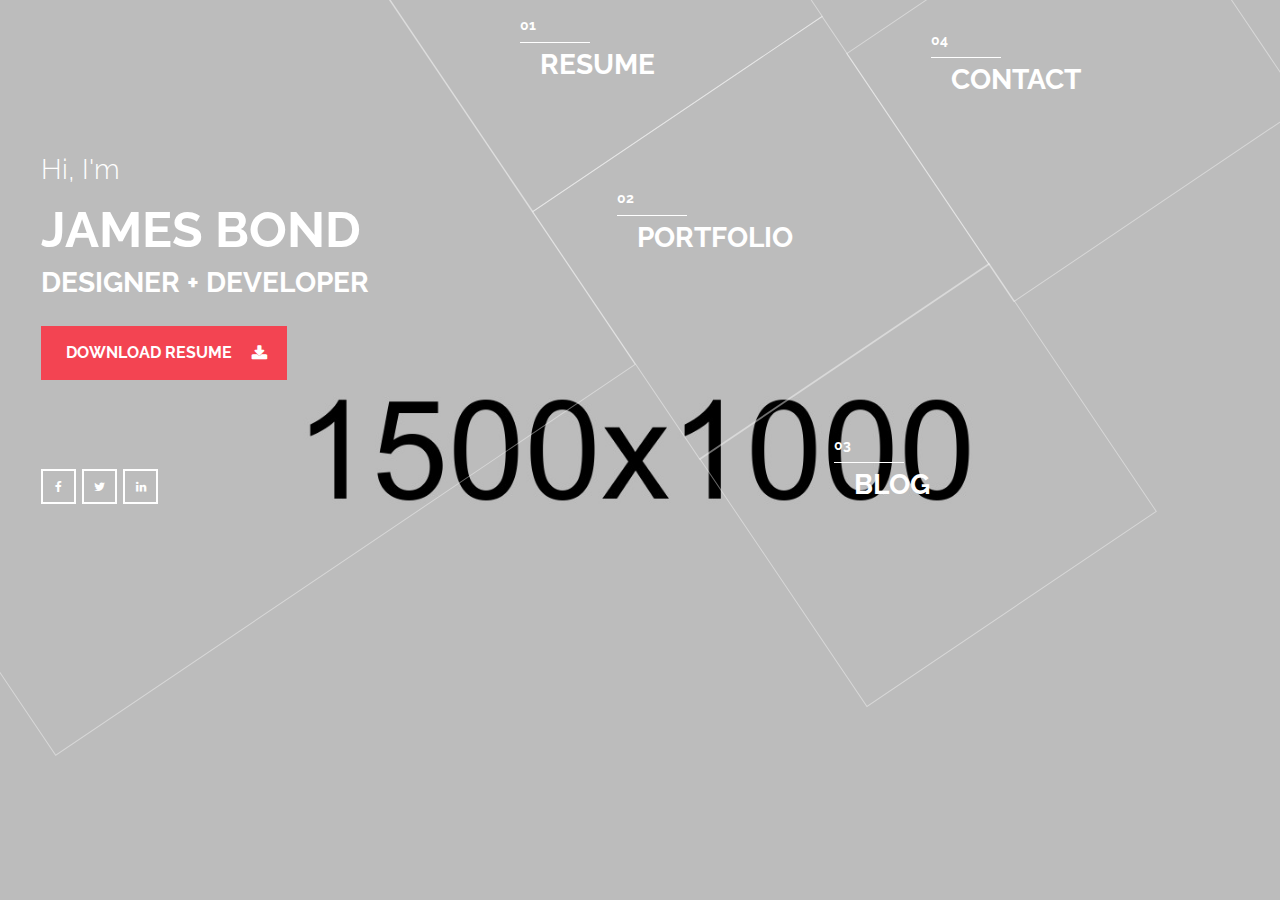
<file: index-dark.html>
<!DOCTYPE html>
<html lang="en">

<head>
    <meta charset="utf-8" />
    <meta name="viewport" content="width=device-width, initial-scale=1" />
    <title>Hello | Personal vCard Template </title>
    <meta name="description" content="" />
    <meta name="author" content="" />
    <link rel="icon" href="images/favicon.ico" />
    <link href='https://fonts.googleapis.com/css?family=Raleway:400,700' rel='stylesheet' type='text/css' />
    <link rel="stylesheet" href="css/bootstrap.min.css" type="text/css" media="screen" />
    <link rel="stylesheet" href="css/font-awesome.min.css" type="text/css" media="screen" />
    <link rel="stylesheet" href="css/style.css" type="text/css" media="screen" />
</head>

<body>
    <div class="preloader">
        <div class="spinner"><strong>Loading...<i class="fa-li fa fa-spinner fa-spin"></i></strong></div>
    </div>
    <div class="preloader-left"></div>
    <div class="preloader-right"></div>
    <div class="inline-menu-container hidex">
        <ul class="inline-menu">
            <li class="about menu-item">Resume</li>
            <li class="portfolio menu-item">Portfolio</li>
            <li class="blog menu-item">Blog</li>
            <li class="contact menu-item">Contact</li>
            <li id="close">&times;</li>
        </ul>
    </div>
    <section class="home">
        <div class="container">
            <div class="name-block">
                <div class="name-block-container">
                    <h1><span>Hi, I'm</span>James Bond</h1>
                    <h2>Designer + Developer</h2>
                    <a class="btn btn-download">Download Resume</a>
                    <ul class="social">
                        <li><a href=""><i class="fa fa-facebook"></i></a></li>
                        <li><a href=""><i class="fa fa-twitter"></i></a></li>
                        <li><a href=""><i class="fa fa-linkedin"></i></a></li>
                    </ul>
                </div>
            </div>
            <div class="menu-blocks">
                <div class="about-block menu-block">
                    <div class="about-block-container">
                        <h2 class="about menu-item">Resume</h2>
                    </div>
                </div>
                <div class="portfolio-block menu-block">
                    <div class="portfolio-block-container">
                        <h2 class="portfolio menu-item">Portfolio</h2>
                    </div>
                </div>
                <div class="blog-block menu-block">
                    <div class="blog-block-container">
                        <h2 class="blog menu-item">Blog</h2>
                    </div>
                </div>
                <div class="contact-block menu-block">
                    <div class="contact-block-container">
                        <h2 class="contact menu-item">Contact</h2>
                    </div>
                </div>
            </div>
            <div class="content-blocks about hidex">
                <section class="content" id="about">
                    <div class="block-content">
                        <h3 class="block-title">Profile</h3>
                        <div class="row">
                            <div class="col-md-7">
                                <p>Sed ut perspiciatis unde omnis iste natus errorsit voluptatem accusantium doloremque laudantium, totam rem aperiam, eaque ipsa quae ab illo inventore veritatis et quasi architecto beatae vitae dicta sunt explicabo. </p>
                                <p>Sed ut perspiciatis unde omnis iste natus errorsit voluptatem accusantium doloremque laudantium, totam rem aperiam, eaque ipsa quae ab illo inventore veritatis et quasi architecto beatae vitae dicta sunt explicabo. </p>
                            </div>
                            <div class="col-md-5">
                                <ul class="info-list">
                                    <li><strong>Name : </strong> James Bond</li>
                                    <li><strong>Date of birth : </strong> September 9, 1982 </li>
                                    <li><strong>Address : </strong> 1234 Street Road City Name</li>
                                    <li><strong>Email : </strong> youremail@bond.com</li>
                                    <li><strong>Phone : </strong> + 123 456 789 456</li>
                                    <li><strong>Skype : </strong> James.Bond</li>
                                    <li><strong>Interest : </strong> freelance, full-time</li>
                                </ul>
                            </div>
                        </div>
                        <div class="row">
                        	<div class="col-md-12">
                        		<img class="sign" src="images/signature.png" alt="" />
                        	</div>
                        </div>
                    </div>
                    <div class="block-content skills">
                        <h3 class="block-title">Skills</h3>
                        <div class="row">
                            <div class="col-md-6">
                                <h4>Technical Skills</h4>
                                <label class="progress-bar-label">Wordpress - <span>5 years experience</span></label>
                                <div class="progress">
                                    <div style="width: 85%;" class="progress-bar" role="progressbar" aria-valuenow="85" aria-valuemin="0" aria-valuemax="100">
                                        <span>85%</span>
                                    </div>
                                </div>
                                <label class="progress-bar-label">Photoshop - <span>7 years experience</span></label>
                                <div class="progress">
                                    <div style="width: 69%;" class="progress-bar" role="progressbar" aria-valuenow="69" aria-valuemin="0" aria-valuemax="100">
                                        <span>69%</span>
                                    </div>
                                </div>
                                <label class="progress-bar-label">HTML&amp;CSS - <span>7 years experience</span></label>
                                <div class="progress">
                                    <div style="width: 99%;" class="progress-bar" role="progressbar" aria-valuenow="99" aria-valuemin="0" aria-valuemax="100">
                                        <span>99%</span>
                                    </div>
                                </div>
                                <label class="progress-bar-label">Javascript - <span>3 years experience</span></label>
                                <div class="progress">
                                    <div style="width: 67%;" class="progress-bar" role="progressbar" aria-valuenow="67" aria-valuemin="0" aria-valuemax="100">
                                        <span>67%</span>
                                    </div>
                                </div>
                            </div>
                            <div class="col-md-6">
                                <h4>Know-how</h4>
                                <div class="row">
                                    <div class="col-sm-6 col-xs-6">
                                        <ul class="icon-list">
                                            <li>Install and Configure</li>
                                            <li>Web Usability</li>
                                            <li>Digital Painting</li>
                                            <li>Grid and Layout</li>
                                            <li>Mobile App Design</li>
                                            <li>Graphical Design</li>
                                            <li>SEO Optimization</li>
                                        </ul>
                                    </div>
                                    <div class="col-sm-6 col-xs-6">
                                        <ul class="icon-list">
                                            <li>UX and UI Design</li>
                                            <li>Logo Design</li>
                                            <li>3D Animation</li>
                                            <li>Audio Video Editing</li>
                                            <li>Photography</li>
                                            <li>Web Development</li>
                                            <li>Digital Marketing</li>
                                        </ul>
                                    </div>
                                </div>
                            </div>
                        </div>
                    </div>
                    <div class="block-content ">
                        <h3 class="block-title">Experience</h3>
                        <div class="timeline experience">
                            <div class="row ">
                                <div class="col-md-12">
                                    <div class="exp-holder">
                                        <div class="exp">
                                            <div class="hgroup">
                                                <h4>WebDesigner – Mutation Media </h4>
                                                <h5>Feb 2015 - <span class="current">Current</span></h5>
                                            </div>
                                            <p>Ut enim ad minim veniam, quis nostrud exerc. Irure dolor in reprehend incididunt labore et dolore magna aliqua. Ut enim ad minim veniam, quis nostrud exercitation ullamco laboris nisi ut aliquip ex ea commodo consequat inventore veritatis et quasi architecto beatae vitae dicta sunt explicabo.</p>
                                        </div>
                                        <div class="exp">
                                            <div class="hgroup">
                                                <h4>Web Developer – Mutation Media </h4>
                                                <h5>Sept 2015 - Nov 2015</h5>
                                            </div>
                                            <p>Ut enim ad minim veniam, quis nostrud exerc. Irure dolor in reprehend incididunt labore et dolore magna aliqua. Ut enim ad minim veniam, quis nostrud exercitation ullamco laboris nisi ut aliquip ex ea commodo consequat inventore veritatis et quasi architecto beatae vitae dicta sunt explicabo.</p>
                                        </div>
                                        <div class="exp">
                                            <div class="hgroup">
                                                <h4>SDK Developer – Mutation Media </h4>
                                                <h5>May 2015 - Sept 2015</h5>
                                            </div>
                                            <p>Ut enim ad minim veniam, quis nostrud exerc. Irure dolor in reprehend incididunt labore et dolore magna aliqua. Ut enim ad minim veniam, quis nostrud exercitation ullamco laboris nisi ut aliquip ex ea commodo consequat inventore veritatis et quasi architecto beatae vitae dicta sunt explicabo.</p>
                                        </div>
                                    </div>
                                </div>
                            </div>
                        </div>
                    </div>
                    <div class="block-content">
                        <h3 class="block-title">Education</h3>
                        <div class="timeline education">
                            <div class="row ">
                                <div class="col-md-12">
                                    <div class="exp-holder">
                                        <div class="exp">
                                            <div class="hgroup">
                                                <h4>Bachelor Degree – Mutation Media </h4>
                                                <h5>Mar 2015 - May 2015</h5>
                                            </div>
                                            <p>Ut enim ad minim veniam, quis nostrud exerc. Irure dolor in reprehend incididunt labore et dolore magna aliqua. Ut enim ad minim veniam, quis nostrud exercitation ullamco laboris nisi ut aliquip ex ea commodo consequat inventore veritatis et quasi architecto beatae vitae dicta sunt explicabo.</p>
                                        </div>
                                        <div class="exp">
                                            <div class="hgroup">
                                                <h4>Master Degree – Mutation Media </h4>
                                                <h5>Sept 2015 - Nov 2015</h5>
                                            </div>
                                            <p>Ut enim ad minim veniam, quis nostrud exerc. Irure dolor in reprehend incididunt labore et dolore magna aliqua. Ut enim ad minim veniam, quis nostrud exercitation ullamco laboris nisi ut aliquip ex ea commodo consequat inventore veritatis et quasi architecto beatae vitae dicta sunt explicabo.</p>
                                        </div>
                                        <div class="exp">
                                            <div class="hgroup">
                                                <h4>School Of Science – Mutation Media </h4>
                                                <h5>May 2015 - Sept 2015</h5>
                                            </div>
                                            <p>Ut enim ad minim veniam, quis nostrud exerc. Irure dolor in reprehend incididunt labore et dolore magna aliqua. Ut enim ad minim veniam, quis nostrud exercitation ullamco laboris nisi ut aliquip ex ea commodo consequat inventore veritatis et quasi architecto beatae vitae dicta sunt explicabo.</p>
                                        </div>
                                    </div>
                                </div>
                            </div>
                        </div>
                    </div>
                    <div class="block-content">
                        <h3 class="block-title">Services</h3>
                        <div class="row">
                            <div class="col-md-4 col-sm-6 service">
                                <div class="service-icon">
                                    <i class=" fa fa-pencil"></i>
                                </div>
                                <h4>Web Design</h4>
                                <p>Ne cum invidunt constituto, sanctus accusam an usu, ea mandamus incorrupte mel. Pro cu purto graeco. Wisi sonet elitr eos in. </p>
                            </div>
                            <div class="col-md-4 col-sm-6 service">
                                <div class="service-icon">
                                    <i class=" fa fa-building"></i>
                                </div>
                                <h4>App Development</h4>
                                <p>Ne cum invidunt constituto, sanctus accusam an usu, ea mandamus incorrupte mel. Pro cu purto graeco. Wisi sonet elitr eos in. </p>
                            </div>
                            <div class="col-md-4 col-sm-6 service">
                                <div class="service-icon">
                                    <i class=" fa fa-image"></i>
                                </div>
                                <h4>Graphic Design</h4>
                                <p>Ne cum invidunt constituto, sanctus accusam an usu, ea mandamus incorrupte mel. Pro cu purto graeco. Wisi sonet elitr eos in. </p>
                            </div>
                            <div class="col-md-4 col-sm-6 service">
                                <div class="service-icon">
                                    <i class=" fa fa-print"></i>
                                </div>
                                <h4>Print Design</h4>
                                <p>Ne cum invidunt constituto, sanctus accusam an usu, ea mandamus incorrupte mel. Pro cu purto graeco. Wisi sonet elitr eos in. </p>
                            </div>
                            <div class="col-md-4 col-sm-6 service">
                                <div class="service-icon">
                                    <i class=" fa fa-image"></i>
                                </div>
                                <h4>Graphic Design</h4>
                                <p>Ne cum invidunt constituto, sanctus accusam an usu, ea mandamus incorrupte mel. Pro cu purto graeco. Wisi sonet elitr eos in. </p>
                            </div>
                            <div class="col-md-4 col-sm-6 service">
                                <div class="service-icon">
                                    <i class=" fa fa-print"></i>
                                </div>
                                <h4>Print Design</h4>
                                <p>Ne cum invidunt constituto, sanctus accusam an usu, ea mandamus incorrupte mel. Pro cu purto graeco. Wisi sonet elitr eos in. </p>
                            </div>
                        </div>
                    </div>
                    <div class="block-content">
                        <h3 class="block-title">Awards</h3>
                        <div class="row">
                            <div class="col-md-12">
                                <div class="col-md-3 col-sm-6 col-xs-6 awards">
                                    <img src="images/awards/1.png" alt="" />
                                </div>
                                <div class="col-md-3 col-sm-6 col-xs-6 awards">
                                    <img src="images/awards/2.png" alt="" />
                                </div>
                                <div class="col-md-3 col-sm-6 col-xs-6 awards">
                                    <img src="images/awards/3.png" alt="" />
                                </div>
                                <div class="col-md-3 col-sm-6 col-xs-6 awards">
                                    <img src="images/awards/5.png" alt="" />
                                </div>
                            </div>
                        </div>
                    </div>
                    <div class="block-content">
                        <h3 class="block-title">Testimonials</h3>
                        <div class="row">
                            <div class="col-md-12">
                                <ul class="testimonials">
                                    <li>
                                        <img src="images/testimonials/1.jpg" alt="">
                                        <blockquote>This template is exactly what we were looking for!
                                            <p class="quote"><span>Brendon Rodgers</span> - CEO of xyz.com</p>
                                        </blockquote>
                                    </li>
                                    <li>
                                        <img src="images/testimonials/2.jpg" alt="">
                                        <blockquote>This template is very nice! Great work
                                            <p class="quote"><span>Becky Allwood</span> - CEO of abc.com</p>
                                        </blockquote>
                                    </li>
                                    <li>
                                        <img src="images/testimonials/3.jpg" alt="">
                                        <blockquote>My work has been significantly simplified.
                                            <p class="quote"><span>Elly Page</span> - CEO of nfl.com</p>
                                        </blockquote>
                                    </li>
                                </ul>
                            </div>
                        </div>
                        <div class="row text-center">
                            <div class="col-md-12 btn-email">
                                <a class="btn lowercase">hello@example.com</a>
                                <br/>
                                <small>I am available for freelance</small>
                            </div>
                        </div>
                    </div>
                </section>
            </div>
            <div class="content-blocks portfolio hidex">
                <section class="content">
                    <div class="block-content">
                        <h3 class="block-title">Portfolio</h3>
                        <div class="row">
                            <div class="col-md-12">
                                <ul id="filters">
                                    <li class="active" data-filter="*">All</li>
                                    <li data-filter=".graphic">Graphic</li>
                                    <li data-filter=".web">Web</li>
                                    <li data-filter=".video">Video</li>
                                    <li data-filter=".apps">Apps</li>
                                </ul>
                                <div id="projects">
                                    <div class="project graphic apps">
                                        <a class="open-project" href="project-1.html">
                                            <div class="project-overlay">
                                                <div class="vcenter">
                                                    <div class="centrize">
                                                        <h4>Luxury Watch</h4>
                                                        <p>Graphic / Apps</p>
                                                    </div>
                                                </div>
                                            </div>
                                        </a>
                                        <img src="images/portfolio/1.jpg" alt="">
                                    </div>
                                    <div class="project web apps">
                                        <a class="open-project" href="project-2.html">
                                            <div class="project-overlay">
                                                <div class="vcenter">
                                                    <div class="centrize">
                                                        <h4>Colorful Tees</h4>
                                                        <p>Web / Apps</p>
                                                    </div>
                                                </div>
                                            </div>
                                        </a>
                                        <img src="images/portfolio/2.jpg" alt="">
                                    </div>
                                    <div class="project graphic video">
                                        <a class="open-project" href="project-1.html">
                                            <div class="project-overlay">
                                                <div class="vcenter">
                                                    <div class="centrize">
                                                        <h4>Coffee Cups</h4>
                                                        <p>Graphic / Video</p>
                                                    </div>
                                                </div>
                                            </div>
                                        </a>
                                        <img src="images/portfolio/3.jpg" alt="">
                                    </div>
                                    <div class="project graphic">
                                        <a class="open-project" href="project-1.html">
                                            <div class="project-overlay">
                                                <div class="vcenter">
                                                    <div class="centrize">
                                                        <h4>Stationary Branding</h4>
                                                        <p>Web</p>
                                                    </div>
                                                </div>
                                            </div>
                                        </a>
                                        <img src="images/portfolio/4.jpg" alt="">
                                    </div>
                                    <div class="project web video">
                                        <a class="open-project" href="project-2.html">
                                            <div class="project-overlay">
                                                <div class="vcenter">
                                                    <div class="centrize">
                                                        <h4>Typewriter</h4>
                                                        <p>Graphic / Video</p>
                                                    </div>
                                                </div>
                                            </div>
                                        </a>
                                        <img src="images/portfolio/5.jpg" alt="">
                                    </div>
                                    <div class="project apps web">
                                        <a class="open-project" href="project-1.html">
                                            <div class="project-overlay">
                                                <div class="vcenter">
                                                    <div class="centrize">
                                                        <h4>Magazine Cover</h4>
                                                        <p>Web / Apps</p>
                                                    </div>
                                                </div>
                                            </div>
                                        </a>
                                        <img src="images/portfolio/6.jpg" alt="">
                                    </div>
                                    <div class="project video web">
                                        <a class="open-project" href="project-1.html">
                                            <div class="project-overlay">
                                                <div class="vcenter">
                                                    <div class="centrize">
                                                        <h4>An Ipad</h4>
                                                        <p>Video / Web</p>
                                                    </div>
                                                </div>
                                            </div>
                                        </a>
                                        <img src="images/portfolio/7.jpg" alt="">
                                    </div>
                                </div>
                            </div>
                        </div>
                        <div class="row text-center">
                            <div class="col-md-12">
                                <h4>Interested in working together?</h4>
                                <a class="btn lowercase">hello@example.com</a>
                                <br/>
                            </div>
                        </div>
                    </div>
                </section>
            </div>
            <div class="content-blocks blog hidex">
                <section class="content">
                    <div class="block-content">
                        <h3 class="block-title">My Blog</h3>
                        <div class="row">
	                        <div class="col-md-10 col-md-offset-1">
	                            <div class="post">
	                                <div class="post-thumbnail">
	                                    <a class="open-post" href="post-single.html">
											<img src="images/blog/4.jpg" alt="">
										</a>
	                                </div>
	                                <div class="post-title">
	                                    <a class="open-post" href="post-single.html"><h2>Typography for web</h2></a>
	                                    <p class="post-info">
	                                        <span class="post-author">Posted by John Sparrow</span>
	                                        <span class="slash"></span>
	                                        <span class="post-date">Dec 08, 2015</span>
	                                        <span class="slash"></span>
	                                        <span class="post-catetory">Food</span>
	                                    </p>
	                                </div>
	                                <div class="post-body">
	                                    <p>Omnium nominati prodesset pri no. Per dolor gloriatur<span class="selected"> persequer</span>is ad, te his aliquip molestie. Veri tantas ad usu, mel ne sonet quaeque assueverit. Enim eruditi euripidis his et, dictas admodum posidonium ei pro. An duo tempor maluisset honestatis. Ne cum invidunt constituto, sanctus accusam an usu, ea mandamus incorrupte mel. Pro cu purto graeco. Wisi sonet elitr eos in. Est sint magna mucius te, iudico integre gubergren no vis. Assum doming et pro, est ei inermis corpora argumentum. Eos graece sadipscing et, pri dico salutandi consetetur et, explicari voluptatum mei at. Ex cum nisl epicurei, sea in molestie theophrastus, nibh tollit apeirian no vis. </p>
	                                    <a class="btn open-post" href="post-single.html">Read More</a>
	                                </div>
	                            </div>
	                            <div class="post">
	                                <div class="post-thumbnail">
	                                    <a class="open-post" href="post-single.html">
											<img src="images/blog/3.jpg" alt="">
										</a>
	                                </div>
	                                <div class="post-title">
	                                    <a class="open-post" href="post-single.html"><h2>Typography for web</h2></a>
	                                    <p class="post-info">
	                                        <span class="post-author">Posted by John Sparrow</span>
	                                        <span class="slash"></span>
	                                        <span class="post-date">Dec 08, 2015</span>
	                                        <span class="slash"></span>
	                                        <span class="post-catetory">Food</span>
	                                    </p>
	                                </div>
	                                <div class="post-body">
	                                    <p>Omnium nominati prodesset pri no. Per dolor gloriatur<span class="selected"> persequer</span>is ad, te his aliquip molestie. Veri tantas ad usu, mel ne sonet quaeque assueverit. Enim eruditi euripidis his et, dictas admodum posidonium ei pro. An duo tempor maluisset honestatis. Ne cum invidunt constituto, sanctus accusam an usu, ea mandamus incorrupte mel. Pro cu purto graeco. Wisi sonet elitr eos in. Est sint magna mucius te, iudico integre gubergren no vis. Assum doming et pro, est ei inermis corpora argumentum. Eos graece sadipscing et, pri dico salutandi consetetur et, explicari voluptatum mei at. Ex cum nisl epicurei, sea in molestie theophrastus, nibh tollit apeirian no vis. </p>
	                                    <a class="btn open-post" href="post-single.html">Read More</a>
	                                </div>
	                            </div>
	                            <div class="post">
	                                <div class="post-thumbnail">
	                                    <a class="open-post" href="post-single.html">
											<img src="images/blog/2.jpg" alt="">
										</a>
	                                </div>
	                                <div class="post-title">
	                                    <a class="open-post" href="post-single.html"><h2>Typography for web</h2></a>
	                                    <p class="post-info">
	                                        <span class="post-author">Posted by John Sparrow</span>
	                                        <span class="slash"></span>
	                                        <span class="post-date">Dec 08, 2015</span>
	                                        <span class="slash"></span>
	                                        <span class="post-catetory">Food</span>
	                                    </p>
	                                </div>
	                                <div class="post-body">
	                                    <p>Omnium nominati prodesset pri no. Per dolor gloriatur<span class="selected"> persequer</span>is ad, te his aliquip molestie. Veri tantas ad usu, mel ne sonet quaeque assueverit. Enim eruditi euripidis his et, dictas admodum posidonium ei pro. An duo tempor maluisset honestatis. Ne cum invidunt constituto, sanctus accusam an usu, ea mandamus incorrupte mel. Pro cu purto graeco. Wisi sonet elitr eos in. Est sint magna mucius te, iudico integre gubergren no vis. Assum doming et pro, est ei inermis corpora argumentum. Eos graece sadipscing et, pri dico salutandi consetetur et, explicari voluptatum mei at. Ex cum nisl epicurei, sea in molestie theophrastus, nibh tollit apeirian no vis. </p>
	                                    <a class="btn open-post" href="post-single.html">Read More</a>
	                                </div>
	                            </div>
	                            <div class="post">
	                                <div class="post-thumbnail">
	                                    <a class="open-post" href="post-single.html">
											<img src="images/blog/1.jpg" alt="">
										</a>
	                                </div>
	                                <div class="post-title">
	                                    <a class="open-post" href="post-single.html"><h2>Typography for web</h2></a>
	                                    <p class="post-info">
	                                        <span class="post-author">Posted by John Sparrow</span>
	                                        <span class="slash"></span>
	                                        <span class="post-date">Dec 08, 2015</span>
	                                        <span class="slash"></span>
	                                        <span class="post-catetory">Food</span>
	                                    </p>
	                                </div>
	                                <div class="post-body">
	                                    <p>Omnium nominati prodesset pri no. Per dolor gloriatur<span class="selected"> persequer</span>is ad, te his aliquip molestie. Veri tantas ad usu, mel ne sonet quaeque assueverit. Enim eruditi euripidis his et, dictas admodum posidonium ei pro. An duo tempor maluisset honestatis. Ne cum invidunt constituto, sanctus accusam an usu, ea mandamus incorrupte mel. Pro cu purto graeco. Wisi sonet elitr eos in. Est sint magna mucius te, iudico integre gubergren no vis. Assum doming et pro, est ei inermis corpora argumentum. Eos graece sadipscing et, pri dico salutandi consetetur et, explicari voluptatum mei at. Ex cum nisl epicurei, sea in molestie theophrastus, nibh tollit apeirian no vis. </p>
	                                    <a class="btn open-post" href="post-single.html">Read More</a>
	                                </div>
	                            </div>
	                            <div class="text-center">
	                                <ul class="pagination">
	                                    <li>
	                                        <a href="#" aria-label="Previous">
										<span aria-hidden="true">&laquo;</span>
									  </a>
	                                    </li>
	                                    <li class="active"><a href="#">1</a></li>
	                                    <li><a href="#">2</a></li>
	                                    <li><a href="#">3</a></li>
	                                    <li><a href="#">4</a></li>
	                                    <li><a href="#">5</a></li>
	                                    <li>
	                                        <a href="#" aria-label="Next">
										<span aria-hidden="true">&raquo;</span>
									  </a>
	                                    </li>
	                                </ul>
	                            </div>
	                        </div>
                        </div>
                    </div>
                </section>
            </div>
            <div class="content-blocks contact hidex">
                <section class="content">
                    <div class="block-content">
                        <h3 class="block-title">Get in touch</h3>
                        <div class="row">
                            <div class="col-md-6">
                                <div class="contact-content ">
                                    <div class="contact-icon">
                                        <i class="fa fa-map-marker"></i>
                                    </div>
                                    <div class="contact-details">
                                        <h5>Address</h5>
                                        <p>234, London Street, EL10 6 BG</p>
                                    </div>
                                </div>
                                <div class="contact-content ">
                                    <div class="contact-icon">
                                        <i class="fa fa-phone"></i>
                                    </div>
                                    <div class="contact-details">
                                        <h5>Call Us</h5>
                                        <p> +44 - 02920111222</p>
                                    </div>
                                </div>
                                <div class="contact-content ">
                                    <div class="contact-icon">
                                        <i class="fa fa-envelope"></i>
                                    </div>
                                    <div class="contact-details">
                                        <h5>Enquiries</h5>
                                        <p>hello@example.com</p>
                                    </div>
                                </div>
                            </div>
                            <div class="col-md-6">
                                <form method="POST" action="php/contact_me.php" id="formcontactus" class="">
                                    <div class="form-group">
                                        <input name="name" type="text" class="form-control requiretop" placeholder="* Your Name" />
                                    </div>
                                    <div class="form-group">
                                        <input name="email" type="email" class="form-control requiretop" placeholder="* Your Email" />
                                    </div>
                                    <div class="form-group">
                                        <textarea rows="6" name="message" class="form-control requiretop" placeholder="* Your Message"></textarea>
                                    </div>
                                    <div class="form-group">
                                        <button type="submit" class="btn btn-dark selected">Send Message</button>
                                    </div>
                                </form>
                            </div>
                        </div>
                    </div>
                </section>
            </div>
        </div>
    </section>
    <script src="js/jquery.min.js"></script>
    <script src="js/bootstrap.min.js"></script>
    <script src="js/jquery.isotope.min.js"></script>
    <script src="js/jquery.placeholder.min.js"></script>
    <script src="js/contact_me.js"></script>
    <script src="js/main.js"></script>
</body>

</html>
</file>
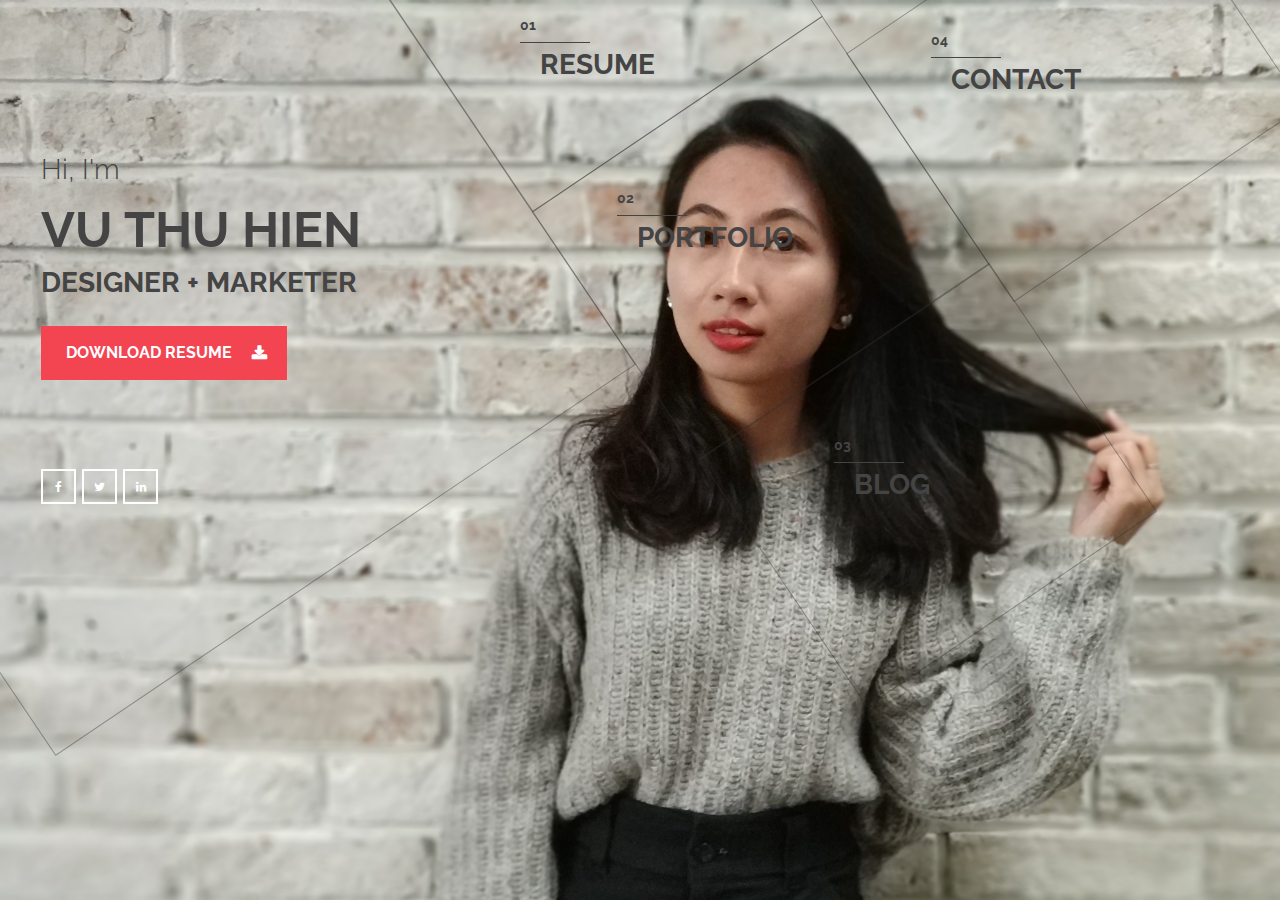
<file: index-light.html>
<!DOCTYPE html>
<html lang="en">

<head>
    <meta charset="utf-8" />
    <meta name="viewport" content="width=device-width, initial-scale=1" />
    <title>Vu Thu Hien CV </title>
    <meta name="description" content="" />
    <meta name="author" content="" />
    <link rel="icon" href="images/favicon.ico" />
    <link href='https://fonts.googleapis.com/css?family=Raleway:400,700' rel='stylesheet' type='text/css' />
    <link rel="stylesheet" href="css/bootstrap.min.css" type="text/css" media="screen" />
    <link rel="stylesheet" href="css/font-awesome.min.css" type="text/css" media="screen" />
    <link rel="stylesheet" href="css/style.css" type="text/css" media="screen" />
</head>

<body class="light">
    <div class="preloader">
        <div class="spinner"><strong>Loading...<i class="fa-li fa fa-spinner fa-spin"></i></strong></div>
    </div>
    <div class="preloader-left"></div>
    <div class="preloader-right"></div>
    <div class="inline-menu-container hidex">
        <ul class="inline-menu">
            <li class="about menu-item">Resume</li>
            <li class="portfolio menu-item">Portfolio</li>
            <li class="blog menu-item">Blog</li>
            <li class="contact menu-item">Contact</li>
            <li id="close">&times;</li>
        </ul>
    </div>
    <section class="home">
        <div class="container">
            <div class="name-block">
                <div class="name-block-container">
                    <h1><span>Hi, I'm</span>Vu Thu Hien</h1>
                    <h2>Designer + Marketer</h2>
                    <a class="btn btn-download">Download Resume</a>
                    <ul class="social">
                        <li><a href=""><i class="fa fa-facebook"></i></a></li>
                        <li><a href=""><i class="fa fa-twitter"></i></a></li>
                        <li><a href=""><i class="fa fa-linkedin"></i></a></li>
                    </ul>
                </div>
            </div>
            <div class="menu-blocks">
                <div class="about-block menu-block">
                    <div class="about-block-container">
                        <h2 class="about menu-item">Resume</h2>
                    </div>
                </div>
                <div class="portfolio-block menu-block">
                    <div class="portfolio-block-container">
                        <h2 class="portfolio menu-item">Portfolio</h2>
                    </div>
                </div>
                <div class="blog-block menu-block">
                    <div class="blog-block-container">
                        <h2 class="blog menu-item">Blog</h2>
                    </div>
                </div>
                <div class="contact-block menu-block">
                    <div class="contact-block-container">
                        <h2 class="contact menu-item">Contact</h2>
                    </div>
                </div>
            </div>
            <div class="content-blocks about hidex">
                <section class="content" id="about">
                    <div class="block-content">
                        <h3 class="block-title">Profile</h3>
                        <div class="row">
                            <div class="col-md-7">
                                <p>Sed ut perspiciatis unde omnis iste natus errorsit voluptatem accusantium doloremque
                                    laudantium, totam rem aperiam, eaque ipsa quae ab illo inventore veritatis et quasi
                                    architecto beatae vitae dicta sunt explicabo. </p>
                                <p>Sed ut perspiciatis unde omnis iste natus errorsit voluptatem accusantium doloremque
                                    laudantium, totam rem aperiam, eaque ipsa quae ab illo inventore veritatis et quasi
                                    architecto beatae vitae dicta sunt explicabo. </p>
                            </div>
                            <div class="col-md-5">
                                <ul class="info-list">
                                    <li><strong>Name : </strong> Nguyen Thu Hien</li>
                                    <li><strong>Date of birth : </strong> September 25, 1991 </li>
                                    <li><strong>Address : </strong> Cu Loc, Nguyen Trai, Thanh Xuan, Ha Noi</li>
                                    <li><strong>Email : </strong> thuhienvu92@gmail.com</li>
                                    <li><strong>Phone : </strong> +84 815815584</li>
                                    <li><strong>Skype : </strong> thu.hien.92</li>
                                    <li><strong>Interest : </strong> dancing, travel, photography, drawing</li>
                                </ul>
                            </div>
                        </div>
                        <div class="row">
                            <div class="col-md-12">
                                <img class="sign" src="images/signature.png" alt="" />
                            </div>
                        </div>
                    </div>
                    <div class="block-content skills">
                        <h3 class="block-title">Skills</h3>
                        <div class="row">
                            <div class="col-md-6">
                                <h4>Technical Skills</h4>
                                <label class="progress-bar-label">Wordpress - <span>5 years experience</span></label>
                                <div class="progress">
                                    <div style="width: 85%;" class="progress-bar" role="progressbar" aria-valuenow="85"
                                        aria-valuemin="0" aria-valuemax="100">
                                        <span>85%</span>
                                    </div>
                                </div>
                                <label class="progress-bar-label">Photoshop - <span>7 years experience</span></label>
                                <div class="progress">
                                    <div style="width: 69%;" class="progress-bar" role="progressbar" aria-valuenow="69"
                                        aria-valuemin="0" aria-valuemax="100">
                                        <span>69%</span>
                                    </div>
                                </div>
                                <label class="progress-bar-label">HTML&amp;CSS - <span>7 years experience</span></label>
                                <div class="progress">
                                    <div style="width: 99%;" class="progress-bar" role="progressbar" aria-valuenow="99"
                                        aria-valuemin="0" aria-valuemax="100">
                                        <span>99%</span>
                                    </div>
                                </div>
                                <label class="progress-bar-label">Javascript - <span>3 years experience</span></label>
                                <div class="progress">
                                    <div style="width: 67%;" class="progress-bar" role="progressbar" aria-valuenow="67"
                                        aria-valuemin="0" aria-valuemax="100">
                                        <span>67%</span>
                                    </div>
                                </div>
                            </div>
                            <div class="col-md-6">
                                <h4>Know-how</h4>
                                <div class="row">
                                    <div class="col-sm-6 col-xs-6">
                                        <ul class="icon-list">
                                            <li>Install and Configure</li>
                                            <li>Web Usability</li>
                                            <li>Digital Painting</li>
                                            <li>Grid and Layout</li>
                                            <li>Mobile App Design</li>
                                            <li>Graphical Design</li>
                                            <li>SEO Optimization</li>
                                        </ul>
                                    </div>
                                    <div class="col-sm-6 col-xs-6">
                                        <ul class="icon-list">
                                            <li>UX and UI Design</li>
                                            <li>Logo Design</li>
                                            <li>3D Animation</li>
                                            <li>Audio Video Editing</li>
                                            <li>Photography</li>
                                            <li>Web Development</li>
                                            <li>Digital Marketing</li>
                                        </ul>
                                    </div>
                                </div>
                            </div>
                        </div>
                    </div>
                    <div class="block-content ">
                        <h3 class="block-title">Experience</h3>
                        <div class="timeline experience">
                            <div class="row ">
                                <div class="col-md-12">
                                    <div class="exp-holder">
                                        <div class="exp">
                                            <div class="hgroup">
                                                <h4>
                                                    Content Marketing Leader –
                                                    <a href='http://tecapro.com.vn'>TECAPRO Technology Service Center</a>
                                                </h4>
                                                <h5>Jul 2017 - <span class="current">Current</span></h5>
                                            </div>
                                            <p>
                                                <ul>
                                                    <li>
                                                        Core-team dự án Shophay.vn
                                                    </li>
                                                    <li>
                                                        Quản lý Fanpage: tạo nội dung với mục tiêu tăng lưu lượng truy
                                                        cập cho website Shophay.vn
                                                    </li>
                                                    <li>
                                                        Quản lý nhóm 8 cộng tác viên biên tập sản phẩm: Đào tạo và kiểm
                                                        tra chất lượng
                                                    </li>
                                                    <li>
                                                        Đề xuất chỉnh sửa tính năng sản phẩm
                                                    </li>
                                                    <li>
                                                        Tìm kiếm và làm việc với đối tác trong các chiến dịch truyền
                                                        thông cho Shophay
                                                    </li>
                                                    <li>
                                                        Hỗ trợ các dự án khác tạo nội dung trên website hoặc các tài
                                                        liệu báo cáo với khách hàng
                                                    </li>
                                                </ul>
                                            </p>
                                        </div>
                                        <div class="exp">
                                            <div class="hgroup">
                                                <h4>
                                                    Marketing Executive –
                                                    <a href='http://westminster.edu.vn'>Westminster Academy Vietnam</a>
                                                </h4>
                                                <h5>Jan 2018 - <span class="current">Current</span></h5>
                                            </div>
                                            <p>
                                                <ul>
                                                    <li>
                                                        Cùng trưởng bộ phận lên kế hoạch truyền thông và ngân sách cho
                                                        1 năm
                                                    </li>
                                                    <li>
                                                        Quản trị và tạo nội dung cho các kênh truyền thông: Facebook
                                                        Fanpage, Youtube, Website
                                                    </li>
                                                    <li>
                                                        Trực tiếp lên kế hoạch và thực hiện chiến dịch truyền thông
                                                        tuyển sinh các khóa học tại trung tâm
                                                    </li>
                                                    <li>
                                                        <a href='https://www.facebook.com/events/1963204833690049'>
                                                            Campaign Chuỗi livestream:
                                                            Chia sẻ về Chương trình Cambridge to get the targe
                                                            admissions in July & August 2018
                                                        </a>
                                                    </li>
                                                </ul>
                                            </p>
                                        </div>
                                        <div class="exp">
                                            <div class="hgroup">
                                                <h4>
                                                    Fanpage Facebook Administration –
                                                    <a href='https://www.facebook.com/littlegrapehb'>
                                                        Little Grape English
                                                    </a>
                                                </h4>
                                                <h5>Jul 2018 - <span class="current">Current</span></h5>
                                            </div>
                                            <p>
                                                <ul>
                                                    <li>
                                                        Lập kế hoạch, tạo nội dung và chạy quảng cáo tuyển sinh
                                                    </li>
                                                </ul>
                                            </p>
                                        </div>
                                        <div class="exp">
                                            <div class="hgroup">
                                                <h4>
                                                    Marketing Executive –
                                                    <a href='http://theolympiaschools.edu.vn'>
                                                        The Olympia Schools (TOS)
                                                    </a>
                                                </h4>
                                                <h5>June 2015 - June 2017</h5>
                                            </div>
                                            <p>
                                                <ul>
                                                    <li>
                                                        Quản trị và tạo nội dung cho các kênh truyền thông: Facebook
                                                        Fanpage, Youtube, Website
                                                    </li>
                                                    <li>
                                                        Sản xuất tin bài: viết tin, chụp và chỉnh sửa ảnh
                                                    </li>
                                                    <li>
                                                        Tạo video truyền thông: viết kịch bản và làm việc với nhóm
                                                        video
                                                    </li>
                                                    <li>
                                                        Trưởng nhóm sản xuất tạp chí hàng quý với mục tiêu đối nội và
                                                        đối ngoại: Lên ý tưởng và điều phối thực hiện
                                                    </li>
                                                    <li>
                                                        Trực tiếp tham gia chiến dịch truyền thông tuyển sinh năm học
                                                        mới:
                                                    </li>
                                                    <li>
                                                        Tạo nội dung quảng cáo
                                                    </li>
                                                    <li>
                                                        Cùng cả nhóm lên ý tưởng và thực hiện
                                                    </li>
                                                    <li>
                                                        Trưởng nhóm truyền thông 3/7 trại hè tại trường: lên kế hoạch,
                                                        cập nhật tin tức hàng ngày trên các kênh truyền thông, điều
                                                        phối thực hiện các ấn phẩm liên quan với nhóm thiết kế
                                                    </li>
                                                </ul>
                                            </p>
                                        </div>
                                        <div class="exp">
                                            <div class="hgroup">
                                                <h4>"2014 PCI Project" Collaborator - <a href='http://vcci.com.vn'>Vietnam
                                                        Chamber of Commerce and Industry VCCI</a></h4>
                                                <h5>Jul 2014 - Nov 2014</h5>
                                            </div>
                                            <p>master at something</p>
                                        </div>
                                        <div class="exp">
                                            <div class="hgroup">
                                                <h4>Telesales Leader - <a href='http://giaohangtietkiem.vn'>Giaohangtietkiem.vn</a></h4>
                                                <h5>Apr 2014 - Aug 2014</h5>
                                            </div>
                                            <p>master telephone sale</p>
                                        </div>
                                        <div class="exp">
                                            <div class="hgroup">
                                                <h4>Counselor group leader – INFOCUS English School - Part time </h4>
                                                <h5>Aug 2012 - Apr 2013</h5>
                                            </div>
                                            <p>master at something</p>
                                        </div>
                                    </div>
                                </div>
                            </div>
                        </div>
                    </div>
                    <div class="block-content">
                        <h3 class="block-title">Education</h3>
                        <div class="timeline education">
                            <div class="row ">
                                <div class="col-md-12">
                                    <div class="exp-holder">
                                        <div class="exp">
                                            <div class="hgroup">
                                                <h4>High school for Gifted Students HNUE</h4>
                                                <h5>2007 - 2010</h5>
                                            </div>
                                            <p>excellent result</p>
                                        </div>
                                        <div class="exp">
                                            <div class="hgroup">
                                                <h4>Bachelor of Business Administration – Foreign Trade University </h4>
                                                <h5>2011 - 2015</h5>
                                            </div>
                                            <p>excellent result</p>
                                        </div>
                                        <div class="exp">
                                            <div class="hgroup">
                                                <h4>Content Marketing Course – Sage Academy </h4>
                                                <h5>May 2015</h5>
                                            </div>
                                            <p>excellent result</p>
                                        </div>
                                    </div>
                                </div>
                            </div>
                        </div>
                    </div>
                    <div class="block-content">
                        <h3 class="block-title">Services</h3>
                        <div class="row">
                            <div class="col-md-4 col-sm-6 service">
                                <div class="service-icon">
                                    <i class=" fa fa-pencil"></i>
                                </div>
                                <h4>Web Design</h4>
                                <p>Ne cum invidunt constituto, sanctus accusam an usu, ea mandamus incorrupte mel. Pro
                                    cu purto graeco. Wisi sonet elitr eos in. </p>
                            </div>
                            <div class="col-md-4 col-sm-6 service">
                                <div class="service-icon">
                                    <i class=" fa fa-building"></i>
                                </div>
                                <h4>App Development</h4>
                                <p>Ne cum invidunt constituto, sanctus accusam an usu, ea mandamus incorrupte mel. Pro
                                    cu purto graeco. Wisi sonet elitr eos in. </p>
                            </div>
                            <div class="col-md-4 col-sm-6 service">
                                <div class="service-icon">
                                    <i class=" fa fa-image"></i>
                                </div>
                                <h4>Graphic Design</h4>
                                <p>Ne cum invidunt constituto, sanctus accusam an usu, ea mandamus incorrupte mel. Pro
                                    cu purto graeco. Wisi sonet elitr eos in. </p>
                            </div>
                            <div class="col-md-4 col-sm-6 service">
                                <div class="service-icon">
                                    <i class=" fa fa-print"></i>
                                </div>
                                <h4>Print Design</h4>
                                <p>Ne cum invidunt constituto, sanctus accusam an usu, ea mandamus incorrupte mel. Pro
                                    cu purto graeco. Wisi sonet elitr eos in. </p>
                            </div>
                            <div class="col-md-4 col-sm-6 service">
                                <div class="service-icon">
                                    <i class=" fa fa-image"></i>
                                </div>
                                <h4>Graphic Design</h4>
                                <p>Ne cum invidunt constituto, sanctus accusam an usu, ea mandamus incorrupte mel. Pro
                                    cu purto graeco. Wisi sonet elitr eos in. </p>
                            </div>
                            <div class="col-md-4 col-sm-6 service">
                                <div class="service-icon">
                                    <i class=" fa fa-print"></i>
                                </div>
                                <h4>Print Design</h4>
                                <p>Ne cum invidunt constituto, sanctus accusam an usu, ea mandamus incorrupte mel. Pro
                                    cu purto graeco. Wisi sonet elitr eos in. </p>
                            </div>
                        </div>
                    </div>
                    <div class="block-content">
                        <h3 class="block-title">Awards</h3>
                        <div class="row">
                            <div class="col-md-12">
                                <div class="col-md-3 col-sm-6 col-xs-6 awards">
                                    <img src="images/awards/1.png" alt="" />
                                </div>
                                <div class="col-md-3 col-sm-6 col-xs-6 awards">
                                    <img src="images/awards/2.png" alt="" />
                                </div>
                                <div class="col-md-3 col-sm-6 col-xs-6 awards">
                                    <img src="images/awards/3.png" alt="" />
                                </div>
                                <div class="col-md-3 col-sm-6 col-xs-6 awards">
                                    <img src="images/awards/5.png" alt="" />
                                </div>
                            </div>
                        </div>
                    </div>
                    <div class="block-content">
                        <h3 class="block-title">Testimonials</h3>
                        <div class="row">
                            <div class="col-md-12">
                                <ul class="testimonials">
                                    <li>
                                        <img src="images/testimonials/1.jpg" alt="">
                                        <blockquote>This template is exactly what we were looking for!
                                            <p class="quote"><span>Brendon Rodgers</span> - CEO of xyz.com</p>
                                        </blockquote>
                                    </li>
                                    <li>
                                        <img src="images/testimonials/2.jpg" alt="">
                                        <blockquote>This template is very nice! Great work
                                            <p class="quote"><span>Becky Allwood</span> - CEO of abc.com</p>
                                        </blockquote>
                                    </li>
                                    <li>
                                        <img src="images/testimonials/3.jpg" alt="">
                                        <blockquote>My work has been significantly simplified.
                                            <p class="quote"><span>Elly Page</span> - CEO of nfl.com</p>
                                        </blockquote>
                                    </li>
                                </ul>
                            </div>
                        </div>
                        <div class="row text-center">
                            <div class="col-md-12 btn-email">
                                <a class="btn lowercase">hello@example.com</a>
                                <br />
                                <small>I am available for freelance</small>
                            </div>
                        </div>
                    </div>
                </section>
            </div>
            <div class="content-blocks portfolio hidex">
                <section class="content">
                    <div class="block-content">
                        <h3 class="block-title">Portfolio</h3>
                        <div class="row">
                            <div class="col-md-12">
                                <ul id="filters">
                                    <li class="active" data-filter="*">All</li>
                                    <li data-filter=".graphic">Graphic</li>
                                    <li data-filter=".web">Web</li>
                                    <li data-filter=".video">Video</li>
                                    <li data-filter=".apps">Apps</li>
                                </ul>
                                <div id="projects">
                                    <div class="project graphic apps">
                                        <a class="open-project" href="project-1.html">
                                            <div class="project-overlay">
                                                <div class="vcenter">
                                                    <div class="centrize">
                                                        <h4>Luxury Watch</h4>
                                                        <p>Graphic / Apps</p>
                                                    </div>
                                                </div>
                                            </div>
                                        </a>
                                        <img src="images/portfolio/1.jpg" alt="">
                                    </div>
                                    <div class="project web apps">
                                        <a class="open-project" href="project-2.html">
                                            <div class="project-overlay">
                                                <div class="vcenter">
                                                    <div class="centrize">
                                                        <h4>Colorful Tees</h4>
                                                        <p>Web / Apps</p>
                                                    </div>
                                                </div>
                                            </div>
                                        </a>
                                        <img src="images/portfolio/2.jpg" alt="">
                                    </div>
                                    <div class="project graphic video">
                                        <a class="open-project" href="project-1.html">
                                            <div class="project-overlay">
                                                <div class="vcenter">
                                                    <div class="centrize">
                                                        <h4>Coffee Cups</h4>
                                                        <p>Graphic / Video</p>
                                                    </div>
                                                </div>
                                            </div>
                                        </a>
                                        <img src="images/portfolio/3.jpg" alt="">
                                    </div>
                                    <div class="project graphic">
                                        <a class="open-project" href="project-1.html">
                                            <div class="project-overlay">
                                                <div class="vcenter">
                                                    <div class="centrize">
                                                        <h4>Stationary Branding</h4>
                                                        <p>Web</p>
                                                    </div>
                                                </div>
                                            </div>
                                        </a>
                                        <img src="images/portfolio/4.jpg" alt="">
                                    </div>
                                    <div class="project web video">
                                        <a class="open-project" href="project-2.html">
                                            <div class="project-overlay">
                                                <div class="vcenter">
                                                    <div class="centrize">
                                                        <h4>Typewriter</h4>
                                                        <p>Graphic / Video</p>
                                                    </div>
                                                </div>
                                            </div>
                                        </a>
                                        <img src="images/portfolio/5.jpg" alt="">
                                    </div>
                                    <div class="project apps web">
                                        <a class="open-project" href="project-1.html">
                                            <div class="project-overlay">
                                                <div class="vcenter">
                                                    <div class="centrize">
                                                        <h4>Magazine Cover</h4>
                                                        <p>Web / Apps</p>
                                                    </div>
                                                </div>
                                            </div>
                                        </a>
                                        <img src="images/portfolio/6.jpg" alt="">
                                    </div>
                                    <div class="project video web">
                                        <a class="open-project" href="project-1.html">
                                            <div class="project-overlay">
                                                <div class="vcenter">
                                                    <div class="centrize">
                                                        <h4>An Ipad</h4>
                                                        <p>Video / Web</p>
                                                    </div>
                                                </div>
                                            </div>
                                        </a>
                                        <img src="images/portfolio/7.jpg" alt="">
                                    </div>
                                </div>
                            </div>
                        </div>
                        <div class="row text-center">
                            <div class="col-md-12">
                                <h4>Interested in working together?</h4>
                                <a class="btn lowercase">hello@example.com</a>
                                <br />
                            </div>
                        </div>
                    </div>
                </section>
            </div>
            <div class="content-blocks blog hidex">
                <section class="content">
                    <div class="block-content">
                        <h3 class="block-title">My Blog</h3>
                        <div class="row">
                            <div class="col-md-10 col-md-offset-1">
                                <div class="post">
                                    <div class="post-thumbnail">
                                        <a class="open-post" href="post-single.html">
                                            <img src="images/blog/4.jpg" alt="">
                                        </a>
                                    </div>
                                    <div class="post-title">
                                        <a class="open-post" href="post-single.html">
                                            <h2>Typography for web</h2>
                                        </a>
                                        <p class="post-info">
                                            <span class="post-author">Posted by John Sparrow</span>
                                            <span class="slash"></span>
                                            <span class="post-date">Dec 08, 2015</span>
                                            <span class="slash"></span>
                                            <span class="post-catetory">Food</span>
                                        </p>
                                    </div>
                                    <div class="post-body">
                                        <p>Omnium nominati prodesset pri no. Per dolor gloriatur<span class="selected">
                                                persequer</span>is ad, te his aliquip molestie. Veri tantas ad usu, mel
                                            ne sonet quaeque assueverit. Enim eruditi euripidis his et, dictas admodum
                                            posidonium ei pro. An duo tempor maluisset honestatis. Ne cum invidunt
                                            constituto, sanctus accusam an usu, ea mandamus incorrupte mel. Pro cu
                                            purto graeco. Wisi sonet elitr eos in. Est sint magna mucius te, iudico
                                            integre gubergren no vis. Assum doming et pro, est ei inermis corpora
                                            argumentum. Eos graece sadipscing et, pri dico salutandi consetetur et,
                                            explicari voluptatum mei at. Ex cum nisl epicurei, sea in molestie
                                            theophrastus, nibh tollit apeirian no vis. </p>
                                        <a class="btn open-post" href="post-single.html">Read More</a>
                                    </div>
                                </div>
                                <div class="post">
                                    <div class="post-thumbnail">
                                        <a class="open-post" href="post-single.html">
                                            <img src="images/blog/3.jpg" alt="">
                                        </a>
                                    </div>
                                    <div class="post-title">
                                        <a class="open-post" href="post-single.html">
                                            <h2>Typography for web</h2>
                                        </a>
                                        <p class="post-info">
                                            <span class="post-author">Posted by John Sparrow</span>
                                            <span class="slash"></span>
                                            <span class="post-date">Dec 08, 2015</span>
                                            <span class="slash"></span>
                                            <span class="post-catetory">Food</span>
                                        </p>
                                    </div>
                                    <div class="post-body">
                                        <p>Omnium nominati prodesset pri no. Per dolor gloriatur<span class="selected">
                                                persequer</span>is ad, te his aliquip molestie. Veri tantas ad usu, mel
                                            ne sonet quaeque assueverit. Enim eruditi euripidis his et, dictas admodum
                                            posidonium ei pro. An duo tempor maluisset honestatis. Ne cum invidunt
                                            constituto, sanctus accusam an usu, ea mandamus incorrupte mel. Pro cu
                                            purto graeco. Wisi sonet elitr eos in. Est sint magna mucius te, iudico
                                            integre gubergren no vis. Assum doming et pro, est ei inermis corpora
                                            argumentum. Eos graece sadipscing et, pri dico salutandi consetetur et,
                                            explicari voluptatum mei at. Ex cum nisl epicurei, sea in molestie
                                            theophrastus, nibh tollit apeirian no vis. </p>
                                        <a class="btn open-post" href="post-single.html">Read More</a>
                                    </div>
                                </div>
                                <div class="post">
                                    <div class="post-thumbnail">
                                        <a class="open-post" href="post-single.html">
                                            <img src="images/blog/2.jpg" alt="">
                                        </a>
                                    </div>
                                    <div class="post-title">
                                        <a class="open-post" href="post-single.html">
                                            <h2>Typography for web</h2>
                                        </a>
                                        <p class="post-info">
                                            <span class="post-author">Posted by John Sparrow</span>
                                            <span class="slash"></span>
                                            <span class="post-date">Dec 08, 2015</span>
                                            <span class="slash"></span>
                                            <span class="post-catetory">Food</span>
                                        </p>
                                    </div>
                                    <div class="post-body">
                                        <p>Omnium nominati prodesset pri no. Per dolor gloriatur<span class="selected">
                                                persequer</span>is ad, te his aliquip molestie. Veri tantas ad usu, mel
                                            ne sonet quaeque assueverit. Enim eruditi euripidis his et, dictas admodum
                                            posidonium ei pro. An duo tempor maluisset honestatis. Ne cum invidunt
                                            constituto, sanctus accusam an usu, ea mandamus incorrupte mel. Pro cu
                                            purto graeco. Wisi sonet elitr eos in. Est sint magna mucius te, iudico
                                            integre gubergren no vis. Assum doming et pro, est ei inermis corpora
                                            argumentum. Eos graece sadipscing et, pri dico salutandi consetetur et,
                                            explicari voluptatum mei at. Ex cum nisl epicurei, sea in molestie
                                            theophrastus, nibh tollit apeirian no vis. </p>
                                        <a class="btn open-post" href="post-single.html">Read More</a>
                                    </div>
                                </div>
                                <div class="post">
                                    <div class="post-thumbnail">
                                        <a class="open-post" href="post-single.html">
                                            <img src="images/blog/1.jpg" alt="">
                                        </a>
                                    </div>
                                    <div class="post-title">
                                        <a class="open-post" href="post-single.html">
                                            <h2>Typography for web</h2>
                                        </a>
                                        <p class="post-info">
                                            <span class="post-author">Posted by John Sparrow</span>
                                            <span class="slash"></span>
                                            <span class="post-date">Dec 08, 2015</span>
                                            <span class="slash"></span>
                                            <span class="post-catetory">Food</span>
                                        </p>
                                    </div>
                                    <div class="post-body">
                                        <p>Omnium nominati prodesset pri no. Per dolor gloriatur<span class="selected">
                                                persequer</span>is ad, te his aliquip molestie. Veri tantas ad usu, mel
                                            ne sonet quaeque assueverit. Enim eruditi euripidis his et, dictas admodum
                                            posidonium ei pro. An duo tempor maluisset honestatis. Ne cum invidunt
                                            constituto, sanctus accusam an usu, ea mandamus incorrupte mel. Pro cu
                                            purto graeco. Wisi sonet elitr eos in. Est sint magna mucius te, iudico
                                            integre gubergren no vis. Assum doming et pro, est ei inermis corpora
                                            argumentum. Eos graece sadipscing et, pri dico salutandi consetetur et,
                                            explicari voluptatum mei at. Ex cum nisl epicurei, sea in molestie
                                            theophrastus, nibh tollit apeirian no vis. </p>
                                        <a class="btn open-post" href="post-single.html">Read More</a>
                                    </div>
                                </div>
                                <div class="text-center">
                                    <ul class="pagination">
                                        <li>
                                            <a href="#" aria-label="Previous">
                                                <span aria-hidden="true">&laquo;</span>
                                            </a>
                                        </li>
                                        <li class="active"><a href="#">1</a></li>
                                        <li><a href="#">2</a></li>
                                        <li><a href="#">3</a></li>
                                        <li><a href="#">4</a></li>
                                        <li><a href="#">5</a></li>
                                        <li>
                                            <a href="#" aria-label="Next">
                                                <span aria-hidden="true">&raquo;</span>
                                            </a>
                                        </li>
                                    </ul>
                                </div>
                            </div>
                        </div>
                    </div>
                </section>
            </div>
            <div class="content-blocks contact hidex">
                <section class="content">
                    <div class="block-content">
                        <h3 class="block-title">Get in touch</h3>
                        <div class="row">
                            <div class="col-md-6">
                                <div class="contact-content ">
                                    <div class="contact-icon">
                                        <i class="fa fa-map-marker"></i>
                                    </div>
                                    <div class="contact-details">
                                        <h5>Address</h5>
                                        <p>Cu Loc, Nguyen Trai, Thanh Xuan, Ha Noi</p>
                                    </div>
                                </div>
                                <div class="contact-content ">
                                    <div class="contact-icon">
                                        <i class="fa fa-phone"></i>
                                    </div>
                                    <div class="contact-details">
                                        <h5>Phone me</h5>
                                        <p> +84 - 815815584</p>
                                    </div>
                                </div>
                                <div class="contact-content ">
                                    <div class="contact-icon">
                                        <i class="fa fa-envelope"></i>
                                    </div>
                                    <div class="contact-details">
                                        <h5>Enquiries</h5>
                                        <p>thuhienvu92@gmail.com</p>
                                    </div>
                                </div>
                            </div>
                            <div class="col-md-6">
                                <form method="POST" action="php/contact_me.php" id="formcontactus" class="">
                                    <div class="form-group">
                                        <input name="name" type="text" class="form-control requiretop" placeholder="* Your Name" />
                                    </div>
                                    <div class="form-group">
                                        <input name="email" type="email" class="form-control requiretop" placeholder="* Your Email" />
                                    </div>
                                    <div class="form-group">
                                        <textarea rows="6" name="message" class="form-control requiretop" placeholder="* Your Message"></textarea>
                                    </div>
                                    <div class="form-group">
                                        <button type="submit" class="btn btn-dark selected">Send Message</button>
                                    </div>
                                </form>
                            </div>
                        </div>
                    </div>
                </section>
            </div>
        </div>
    </section>
    <script src="js/jquery.min.js"></script>
    <script src="js/bootstrap.min.js"></script>
    <script src="js/jquery.isotope.min.js"></script>
    <script src="js/jquery.placeholder.min.js"></script>
    <script src="js/contact_me.js"></script>
    <script src="js/main.js"></script>
</body>

</html>
</file>
<file: css/style.css>
/*------------------------------------------------------------------

    [Master Stylesheet]

    Theme Name: Hello | Personal vCard Template
    Version: 1.0
    Last change: 08/13/2017
	Developer: LionCoders - http://www.lion-coders.com

-------------------------------------------------------------------*/



/*------------------------------------------------------------------

    [Table of contents]

	1. MAIN CONTAINER
	2. MENU
	3. NAME BLOCK
	4. ABOUT BLOCK
	5. PORTFOLIO BLOCK
	6. BLOG BLOCK
	7. CONTACT BLOCK
	8. CONTENT BLOCKS
	9. RESPONSIVE

-------------------------------------------------------------------*/

/* -------------------------
        0. standard
------------------------- */
body {
    font: 400 14px 'Raleway', sans-serif;
    -webkit-font-smoothing: antialiased;
    line-height: 30px;
    color: #727272;
    overflow-x: hidden;
}

a:hover, a:focus {
    text-decoration: none;
    outline: none;
}

img {
    max-width: 100%;
    height: auto;
}

/* texts */
h1, h2, h3, h4, h5, h6 {
    text-transform: uppercase;
    font-weight: 700;
    color: #444;
}

h1 {
    font-size: 50px;
    line-height: 60px;
    margin-top: 0;
    margin-bottom: 0;
}

h2 {
    font-size: 22px;
    line-height: 26px;
    margin-top: 0;
    margin-bottom: 0;
}

h3 {
    font-size: 20px;
    line-height: 26px;
    margin-top: 0;
    margin-bottom: 0;
    font-weight: 500;
}

h4 {
    font-size: 16px;
    line-height: 24px;
    margin-top: 0;
    margin-bottom: 0;
}

h5 {
    font-size: 15px;
    line-height: 32px;
    margin-top: 0;
    margin-bottom: 0;
}

h6 {
    font-size: 14px;
    line-height: 32px;
    font-weight: 500;
}

p {
    margin: 0;
}

ul {
    list-style: none;
    padding-left: 0;
}

strong, small {
    color: #444;
}

.btn {
    border: 2px solid transparent;
    border-radius: 0;
    padding: 12px 28px;
    margin: 20px 0;
    text-transform: uppercase;
    font-size: 14px;
    font-weight: 700;
    transition: all .3s;
    position: relative;
    color: #FFF;
    background-color: #F34452;
    z-index: 20;
    overflow: hidden;
}

.btn:hover {
    color: #F34452;
    background-color: #FFF;
    border: 2px solid #F34452;
}
.btn:focus {
    color: #FFF;
	outline: none;
}

.btn-download {
    border: none;
    font-size: 16px;
    padding: 16px 55px 16px 25px;
}

.btn-download:hover {
    border: none;
    color: #FFF;
    background-color: #F34452;
}

.btn-download:before {
    position: absolute;
    content: '\f019';
    font-family: 'FontAwesome';
    top: 16px;
    right: 20px;
    font-size: 16px;
}

.btn-download:hover:before {
    -webkit-animation-duration: 1s;
    animation-duration: 1s;
    -webkit-animation-fill-mode: both;
    animation-fill-mode: both;
    -webkit-animation-iteration-count: infinite;
    animation-iteration-count: infinite;
    -webkit-animation-name: fadeOutDown;
    animation-name: fadeOutDown;
    -webkit-transform-origin: center bottom;
    transform-origin: center bottom;
}

.btn-download:after {
    content: "";
    position: absolute;
    background-color: rgba(0,0,0,0.2);
    right: 0;
    top: 0;
    height: 100%;
    width: 0;
    z-index: -1;
    transition: all .3s;
}

.btn-download:hover:after {
    width: 50px;
    height: 70px;
    right: -5px;
    top: -5px;
    -ms-transform: rotate(15deg);
    -webkit-transform: rotate(15deg);
    transform: rotate(15deg);
}

.form-control {
    box-shadow: none;
    -webkit-box-shadow: none;
    border-radius: 0;
}

.form-control:focus {
    box-shadow: none;
    -webkit-box-shadow: none;
}

.hidex {
    opacity: 0;
    visibility: hidden;
    z-index: -100;
}

.showx {
    opacity: 1;
    visibility: visible;
    z-index: 999;
}

.lowercase {
    text-transform: lowercase;
}

.preloader {
	position: fixed;
	left: 0;
	top: 0;
	right: 0;
	bottom: 0;
	width: 100%;
	height: 100%;
	z-index: 9999;
	background: transparent;
}

.preloader .spinner {
	position: absolute;
	top: 50%;
	left: 50%;
	margin-top: -32.5px;
	margin-left: -32.5px;
}

.preloader-left {
	position: fixed;
	width: 50%;
	height: 100%;
	background: white;
	z-index: 999;
	transition: .7s .3s transform ease-in-out;
}

.slide-left {
	transform: translate3d(-100%, 0, 0);
	will-change: transform;
}

.preloader-right {
	position: fixed;
	width: 50%;
	right: 0;
	height: 100%;
	background: white;
	z-index: 999;
	transition: .7s .3s transform ease-in-out;
}

.slide-right {
	transform: translate3d(100%, 0, 0);
	will-change: transform;
}


/* -------------------------
        1. MAIN CONTAINER
------------------------- */
.home {
    width: 100%;
    height: 100%;
    position: absolute;
    overflow: hidden;
    background: url(../images/bg-dark.jpg) #444 50% 50%;
    background-size: cover;
}

.light .home {
   /* background: url(../images/bg-light.jpg) #f5f5f5;  */
   background: url(../images/bg.jpg) #f5f5f5; 
   background-size: cover;
}

/* -------------------------
        2. MENU
------------------------- */
.menu-blocks {
    transition: all 0.5s;
}

.menu-block {
    cursor: pointer
}

h2.menu-item {
    position: relative;
    color: #FFF;
    cursor: pointer;
    margin: 50px;
    font-size: 28px;
}

.light h2.menu-item {
    color: #444;
}

h2.menu-item:before {
    position: absolute;
    top: -40px;
    left: -20px;
    font-size: 14px;
}

h2.about.menu-item:before {
    content: '01';
}

h2.portfolio.menu-item:before {
    content: '02';
}

h2.blog.menu-item:before {
    content: '03';
}

h2.contact.menu-item:before {
    content: '04';
}

h2.menu-item:after {
    position: absolute;
    content: '';
    top: -10px;
    left: -20px;
    width: 70px;
    height: 1px;
    background: #FFF;
    transition: all 0.5s ease;
}

.light h2.menu-item:after {
    background: #444;
}

h2.menu-item:hover:after {
    background: #F34452;
}



/* -------------------------
        3. NAME BLOCK
------------------------- */
.name-block {
    position: absolute;
    width: 700px;
    height: 700px;
    border: 1px solid rgba(255,255,255,0.4);
    display: table;
    transition: all 0.5s;
}

.light .name-block {
    border: 1px solid rgba(51,51,51,0.4);
}

.name-block.reverse {
    position: absolute;
    -ms-transform: rotate(0deg);
    -webkit-transform: rotate(0deg);
    transform: rotate(0deg);
    width: 30%;
    height: 100%;
    left: 0;
    top: 0;
    border: none;
    display: table;
}

.name-block-container.reverse {
    display: table-cell;
    height: 100%;
    vertical-align: middle;
    -ms-transform: rotate(0deg);
    -webkit-transform: rotate(0deg);
    transform: rotate(0deg);
    padding: 0 30px;
}

.name-block-container {
    display: table-cell;
    vertical-align: middle;
    padding-left: 240px;
    -ms-transform: rotate(34deg);
    -webkit-transform: rotate(34deg);
    transform: rotate(34deg);
}

.name-block-container h1,
.name-block-container h2 {
    text-transform: capitalize;
    font-weight: 700;
    color: #FFF;
    margin-bottom: 10px;
    text-transform: uppercase;
}

.light .name-block-container h1,
.light .name-block-container h2 {
    color: #444;
}

.name-block-container h2 {
    font-size: 28px;
}

.name-block-container h1 span {
    font-size: 28px;
    font-weight: 300;
    display: block;
    text-transform: capitalize;
}

.social {
    position: absolute;
    bottom: 15%;
}

.social li {
    display: inline-block;
    margin-right: 2px;
    text-align: center;
}

.social a {
    border: 2px solid #FFF;
    color: #FFF;
    display: inline-block;
    height: 35px;
    width: 35px;
}

.social li i {
    line-height: 32px;
    font-size: 12px;
}

.social a:hover {
    border: 2px solid #F34452;
    color: #F34452;
}


/* -------------------------
        4. ABOUT BLOCK
------------------------- */
.about-block {
    position: absolute;
    width: 430px;
    height: 300px;
    border: 1px solid rgba(255,255,255,0.4);
    display: table;
}

.light .about-block {
    border: 1px solid rgba(51,51,51,0.4);
}

.about-block-container {
    display: table-cell;
    vertical-align: middle;
    padding: 150px 0 0 70px;
    -ms-transform: rotate(34deg);
    -webkit-transform: rotate(34deg);
    transform: rotate(34deg);
}

.sign {
    margin-top: 30px;
}

ul.info-list {
    background: #F1F3F6;
    padding: 20px;
}

ul.info-list li strong {
    margin-right: 5px;
}

.skills h4 {
    margin-bottom: 30px;
}

.progress {
    height: 2px;
    margin-bottom: 20px;
    background-color: #ddd;
    border-radius: 0;
    box-shadow: none;
    overflow: visible;
}

.progress-bar {
    line-height: 8px;
    background-color: #F34452;
    box-shadow: none;
    position: relative;
}

.progress-bar span {
    display: block;
    width: 40px;
    height: 40px;
    line-height: 40px;
    text-align: center;
    color: #000;
    background: #fff;
    font-weight: 400;
    position: absolute;
    top: -16px;
    right: -20px;
    box-shadow: 0 3px 6px rgba(0,0,0,.3);
}

.progress-bar-label {
    font-weight: 700;
    margin-bottom: 10px;
}

.progress-bar-label span {
    font-weight: 400;
}

.icon-list li {
    padding-left: 25px;
}

.icon-list li:before {
    position: absolute;
    content: '\f00c';
    font-family: 'FontAwesome';
    left: 20px;
    color: #F34452;
}

.timeline {
    position: relative;
}

.timeline:before {
    background: #ddd;
    background: -moz-linear-gradient(top,  #ddd 1%, #ddd 75%, #ffffff 100%);
    background: -webkit-gradient(linear, left top, left bottom, color-stop(1%,#ddd), color-stop(75%,#ddd), color-stop(100%,#ffffff));
    background: -webkit-linear-gradient(top,  #ddd 1%,#ddd 75%,#ffffff 100%);
    background: -o-linear-gradient(top,  #ddd 1%,#ddd 75%,#ffffff 100%);
    background: -ms-linear-gradient(top,  #ddd 1%,#ddd 75%,#ffffff 100%);
    background: linear-gradient(to bottom,  #ddd 1%,#ddd 75%,#ffffff 100%);
    filter: progid:DXImageTransform.Microsoft.gradient( startColorstr='#ddd', endColorstr='#ffffff',GradientType=0 );
    bottom: 0;
    content: "";
    left: 18px;
    position: absolute;
    top: 50px;
    width: 1px;
    height: 100%;
}

.timeline:after {
    border: 1px solid #ddd;
    font-family: 'FontAwesome';
    top: 0;
    left: -5px;
    width: 50px;
    height: 50px;
    position: absolute;
    text-align: center;
    color: #444444;
    font-size: 20px;
    line-height: 45px;
}

.timeline.experience:after {
    content: '\f0b1';
}

.timeline.education:after {
    content: '\f19d';
}

.exp {
    padding-left: 50px;
    padding-top: 20px;
    position: relative;
    margin-bottom: 10px;
}

.exp:after {
    background: #F34452;
    border: 3px solid #ffffff;
    content: "";
    height: 15px;
    left: 12px;
    position: absolute;
    text-align: center;
    top: 24px;
    width: 15px;
}

.exp-holder {
    margin-top: 70px;
}

.exp .hgroup h4, .exp .hgroup h5 {
    text-transform: none;
    margin-bottom: 10px;
}

.exp .hgroup {
    margin-bottom: 5px;
}

.exp .hgroup h5 {
    font-size: 14px;
    font-weight: 400;
    color: #727272;
    padding-left: 20px;
}

.exp .hgroup h5:before {
    position: absolute;
    left: 50px;
    content: '\f073';
    font-family: 'FontAwesome';
    font-style: normal;
}

.exp .hgroup h5 span.current {
    color: #ffffff;
    background: #F34452;
    padding: 1px 12px;
}

.service {
    text-align: center;
    margin: 25px 0;
}

.service h4 {
    margin: 10px 0;
    font-size: 14px;
}

.service-icon {
    font-size: 30px;
    margin-bottom: 10px;
    color: #F34452;
}

.awards img {
    border: 1px solid #F1F3F6;
    opacity: 0.7;
}

.awards:hover img {
    opacity: 1;
}

.testimonials li {
    position: relative;
    border-bottom: 1px solid #F1F3F6;
}

.testimonials li:last-child {
    border-bottom: none;
}

.testimonials li:hover {
    background: #F1F3F6;
}

.testimonials li img {
    position: absolute;
    top: 50%;
    transform: translateY(-50%);
    right: 20px;
    width: 90px;
    height: 90px;
    border: 10px solid #F1F3F6;
    border-radius: 50%;
}

.testimonials li:hover img {
    border: 10px solid #F34452;
}

.testimonials li blockquote {
    width: 80%;
    border-left: none;
    padding: 20px 40px;
    color: #444;
}

.testimonials li:before {
    position: absolute;
    top: 10px;
    left: 5px;
    content: '\f10d';
    font-family: 'FontAwesome';
    font-size: 30px;
    color: #F1F3F6;
    z-index: 0;
}

.testimonials li:hover:before {
    color: #FFF;
}

.testimonials li .quote {
    display: block;
    margin-top: 20px;
    font-size: 14px;
    color: #727272;
}

.testimonials li .quote span {
    font-weight: 700;
}

.btn-email {
    position: relative;
}

.btn-email:before {
    position: absolute;
    left: 0;
    top: 45px;
    content: '';
    border-top: 1px solid #F1F3F6;
    width: 100%;
}

/* -------------------------
        5. PORTFOLIO BLOCK
------------------------- */
.portfolio-block {
    position: absolute;
    width: 430px;
    height: 400px;
    border: 1px solid rgba(255,255,255,0.4);
    display: table;
}

.light .portfolio-block {
    border: 1px solid rgba(51,51,51,0.4);
}

.portfolio-block-container {
    display: table-cell;
    vertical-align: middle;
    -ms-transform: rotate(34deg);
    -webkit-transform: rotate(34deg);
    transform: rotate(34deg);
}

/* Portfolio */
#projects {
    margin-bottom: 50px;
}

#filters {
    list-style: none;
    padding: 0;
    margin: 0 0 30px;
    text-align: center;
}

#filters > li {
    display: inline-block;
    position: relative;
    padding: 8px 16px;
    text-transform: uppercase;
    font-size: 13px;
    cursor: pointer;
}

#filters > li:before {
    content: "/";
    position: absolute;
    top: 15px;
    left: -5px;
    font-size: 10px;
    line-height: 18px;
    color: #666;
}

#filters > li:first-child:before {
    content: none;
}

#filters > li.active {
    color: #444;
}

.isotope,
.isotope .isotope-item {
  /* change duration value to whatever you like */
    -webkit-transition-duration: 0.8s;
    -moz-transition-duration: 0.8s;
    -ms-transition-duration: 0.8s;
    -o-transition-duration: 0.8s;
    transition-duration: 0.8s;
}

.isotope {
    -webkit-transition-property: height, width;
    -moz-transition-property: height, width;
    -ms-transition-property: height, width;
    -o-transition-property: height, width;
    transition-property: height, width;
}

.isotope .isotope-item {
    -webkit-transition-property: -webkit-transform, opacity;
    -moz-transition-property: -moz-transform, opacity;
    -ms-transition-property: -ms-transform, opacity;
    -o-transition-property: -o-transform, opacity;
    transition-property: transform, opacity;
}

/**** disabling Isotope CSS3 transitions ****/

.isotope.no-transition,
.isotope.no-transition .isotope-item,
.isotope .isotope-item.no-transition {
    -webkit-transition-duration: 0s;
    -moz-transition-duration: 0s;
    -ms-transition-duration: 0s;
    -o-transition-duration: 0s;
    transition-duration: 0s;
}

.project {
    position: relative;
    width: 33.22222233%;
    float: left;
    overflow: hidden;
}

.vcenter {
    display: table;
    height: 100%;
    width: 100%;
    text-align: center;
}

.centrize {
    display: table-cell;
    vertical-align: middle;
}

.project:hover .project-overlay {
    opacity: 1;
    z-index: 999;
}

.project-overlay {
    position: absolute;
    left: 5%;
    top: 5%;
    height: 90%;
    width: 90%;
    background-color: rgba(255, 255, 255, 0.75);
    opacity: 0;
    transition: opacity .8s ease, border .8s ease;
    text-align: center;
}

.project-overlay p {
    color: #444;
    font-size: 14px;
}

.project-overlay h4 {
    text-transform: uppercase;
    margin: 0;
}

#post-modal .modal-dialog,
#project-modal .modal-dialog {
	width: 100%;
	margin: 0;
}
#post-modal .modal-content,
#project-modal .modal-content {
    border: none;
    border-radius: 0;
    box-shadow: none;
    outline: none;
}

.project-title h2 {
	margin-bottom: 20px;
}
.project-title .tags {
	font-weight: 700;
	font-size: 12px;
	margin-bottom: 20px;
}
.project-description {
	text-align: justify;
}
.project-media {
	margin: 0 auto;
	max-width: 780px;
	margin-top: 30px;
}

.video-container {
    padding: 0 0 60%;
    position: relative;
    width: 100%;
}

.video-container iframe {
    border: 0 none;
    height: 100%;
    left: 0;
    position: absolute;
    top: 0;
    width: 100%;
}

/* -------------------------
        6. BLOG BLOCK
------------------------- */
.blog-block {
    position: absolute;
    width: 430px;
    height: 300px;
    border: 1px solid rgba(255,255,255,0.4);
    display: table;
}

.light .blog-block {
    border: 1px solid rgba(51,51,51,0.4);
}

.blog-block-container {
    display: table-cell;
    vertical-align: middle;
    padding-left: 50px;
    -ms-transform: rotate(34deg);
    -webkit-transform: rotate(34deg);
    transform: rotate(34deg);
}

.post {
    background-color: #fff;
    margin: 25px 0;
}

.post:last-child {
    border-bottom: 0;
}

.post-thumbnail {
    text-align: center;
}

.post-title {
    text-align: center;
}

.post-title h2 {
    font-size: 28px;
    margin-top: 50px;
	margin-bottom: 20px;
}

.post-info {
    font-size: 14px;
}

.post-info i {
}

.post-info:after {
    content: "";
    display: block;
    width: 40px;
    height: 2px;
    background: #444;
    margin: 20px auto;
}

.post-info span {
    padding: 0 2px;
}

.post-info .slash:before {
    content: "/";
}

.post-body {
    text-align: center;
    padding: 20px;
}

.post-body p {
    padding-bottom: 20px;
    line-height: 2em;
}

.pagination > li > a, .pagination > li > span {
    background-color: #F1F3F6;
    border: 1px solid #F1F3F6;
    color: #727272;
}

.pagination > li:hover > a, .pagination > li:hover > span {
    color: #444;
}

.pagination > .active > a, .pagination > .active > a:focus, .pagination > .active > a:hover, .pagination > .active > span, .pagination > .active > span:focus, .pagination > .active > span:hover {
    background-color: #F34452;
    border-color: #F34452;
    color: #fff;
}

.pagination > li:first-child > a, 
.pagination > li:first-child > span {
    border-bottom-left-radius: 0;
    border-top-left-radius: 0;
}

.pagination > li:last-child > a, 
.pagination > li:last-child > span {
    border-bottom-right-radius: 0;
    border-top-right-radius: 0;
}

#blog-header {
  height: 500px;
}
#blog-header .overlay {
  position: absolute;
  background: rgba(0,0,0,0.5);
  width: 100%;
  height: 500px;
  top: 0;
  bottom: 0;
  z-index: 0;
}

.single-post-title,
.single-post-title h1 {
	color: #FFF;
}
.single-post-title h1 {
	margin-bottom: 30px;
}

#post .content {
	padding-top: 30px;
}

#single-post .post {
    padding: 0;
    border-bottom: 0;
    margin-bottom: 50px;
}

#single-post .post-body {
    text-align: justify;
}

.author-box {
	background: #F1F3F6;
	overflow: auto;
	padding: 30px 0;
	margin: 30px 0 0;
}
.author-box h3 {
	font-weight: 700;
	font-size: 14px;
	margin-bottom: 10px;
}
.author-box h3 span {
	color: #727272;
}

#blog-social {
	display: block;
	width: 100%;
	clear: both;
	text-align: center;
	padding: 30px 0;
	margin: 0 0 70px;
	border-bottom: 1px solid #F1F3F6;
}

#blog-social > li {
    display: inline-block;
}

#blog-social > li > a {
    display: block;
    width: 40px;
    height: 40px;
    margin: 5px;
    border: 1px solid #ddd;
    font-size: 16px;
    color: #ddd;
    padding: 0;
    line-height: 36px;
    text-align: center;
    transition: all .3s ease;
}

#blog-social > li > a:hover {
    color: #F34452;
	border: 1px solid #F34452;
}

#comments {
    margin-bottom: 50px;
}

#comments h5 {
    font-size: 13px;
}

.comments-list {
    padding-left: 0;
    list-style: none;
    margin: 0;
}

.comments-list > li {
    border: 1px solid #ddd;
    margin-bottom: 14px;
}

.comments-list > li:before,
.comments-list > li:after {
    content: " ";
    display: table;
}

.comments-list > li:after {
    clear: both;
}

.comments-list .children {
    list-style: none;
    border-top: 1px solid #ddd;
    padding-left: 60px;
}

.comments-list .children > li {
    padding: 14px;
    border-bottom: 1px solid #ddd;
    margin: 0;
}

.comments-list .children > li:last-child {
    border-bottom: 0;
}

.comments-list .children > li .comment:before {
    position: absolute;
	content: '\f178';
	font-family: 'FontAwesome';
	font-size: 26px;
    margin-top: 5%;
    margin-left: -30px;
}

.comments-list > li .comment {
    padding: 14px;
}

.comment:before,
.comment:after {
    content: " ";
    display: table;
}

.comment:after {
    clear: both;
}

.comment img {
    margin-top: 10px;
}

.comment-date {
    font-size: 11px;
    color: #727272;
}

.comment-reply {
    font-size: 11px;
    position: absolute;
    right: -15px;
    top: -15px;
    padding: 5px;
    border: 1px solid #ddd;
}

.comments-list .children > li .comment-reply {
    right: -29px;
    top: -29px;
}

.comment-reply:hover {
    background: #444;
}

#respond h5 {
    font-size: 13px;
}

.comment-respond {
    padding: 20px 0;
    margin-bottom: 50px;
}

.comment-respond .form-control {
    font-size: 11px;
}

.comment-respond textarea {
    min-height: 120px;
    max-width: 100%;
    resize: none;
}

.comment-respond input.form-control:focus,
.comment-respond textarea.form-control:focus {
    border: 1px solid #F34452;
}

.form-double:before,
.form-double:after {
    content: " ";
    display: table;
}

.form-double:after {
    clear: both;
}

.form-double .form-group {
    width: 50%;
    float: left;
    padding-right: 5px;
}

.form-double .form-group.last {
    padding-right: 0;
    padding-left: 5px;
}

.comment-respond .form-group .input-group-addon {
    background: transparent;
    border-radius: 0;
}

.form-submit {
    text-align: right;
}

/* -------------------------
        7. CONTACT BLOCK
------------------------- */
.contact-block {
    position: absolute;
    width: 430px;
    height: 400px;
    border: 1px solid rgba(255,255,255,0.4);
    display: table;
}

.light .contact-block {
    border: 1px solid rgba(51,51,51,0.4);
}

.contact-block-container {
    display: table-cell;
    vertical-align: middle;
    -ms-transform: rotate(34deg);
    -webkit-transform: rotate(34deg);
    transform: rotate(34deg);
}

.contact-content {
    display: table;
    width: 100%;
    margin-bottom: 20px;
}

.contact-icon {
    width: 60px;
    vertical-align: top;
    font-size: 26px;
    text-align: center;
    color: #F34452;
}

.contact-details, .contact-icon {
    display: table-cell;
}

.contact-details h5 {
    font-size: 14px;
    margin-bottom: 0;
}

.error-form {
    float: right;
    margin: -24px 2px 0 0;
    position: relative;
    top: 0;
}

.error-form i:before {
    color: #C33;
    font-size: 100%;
    vertical-align: top;
    margin-right: 10px;
}

.alert-success {
    text-align: left;
}

#formcontactus .form-control {
    background-color: transparent;
    -webkit-box-shadow: none;
    box-shadow: none;
    border: none;
    border-bottom: 1px solid #727272;
    border-radius: 0;
    width: 100%;
    font-size: 14px;
    transition: all .3s;
}

#formcontactus .form-control:focus {
    -webkit-box-shadow: none;
    box-shadow: none;
    border-bottom: 1px solid #F34452;
}

#formcontactus textarea {
    resize: none;
}


/* -------------------------
        8. CONTENT BLOCKS
------------------------- */ 
.inline-menu-container {
    background: #F1F3F6;
    position: fixed;
    width: 70%;
    left: 30%;
    z-index: 99999;
} 

#post-modal .inline-menu-container,
#project-modal .inline-menu-container {
	height: 40px;
}

#modal-close.close {
	opacity: 0.9;
	padding: 5px 15px;
}

#close {
    font-size: 20px;
}

.inline-menu {
    float: right;
}

.inline-menu li {
    display: inline-block;
    cursor: pointer;
    font-weight: 700;
    padding: 0 15px;
    color: #444;
    border-right: 1px solid #ddd;
}

.inline-menu li.active {
    text-decoration: line-through;
    cursor: text;
}
#project-modal,
#post-modal,
.content-blocks {
    position: absolute;
    width: 70%;
    max-height: auto;
    height: 100%;
    overflow-y: scroll;
    top: 0;
    left: 30%;
    background: #FFF;
    transition: all 0.5s;
}

#post-modal,
#project-modal {
	z-index: 99999;
}

.content {
    position: relative;
    padding: 100px 50px 50px;
    height: auto;
    overflow: hidden;
}

.block-content {
    margin: 0 0 100px;
}

.block-content:last-child {
    margin: 0 0 0;
}

.block-title {
    text-transform: uppercase;
    color: #444;
    padding-bottom: 10px;
    border-bottom: 1px dashed #ddd;
	margin-bottom: 50px;
    font-weight: 700;
}


/* -------------------------
        9. RESPONSIVE
------------------------- */ 
@media (min-width:1920px) {
    .name-block {
        -ms-transform: rotate(-34deg);
        -webkit-transform: rotate(-34deg);
        transform: rotate(-34deg);
        left: 122px;
        top: 90px;
    }

    .about-block {
        -ms-transform: rotate(-34deg);
        -webkit-transform: rotate(-34deg);
        transform: rotate(-34deg);
        left: 702px;
        top: -60px;
    }

    .portfolio-block {
        -ms-transform: rotate(-34deg);
        -webkit-transform: rotate(-34deg);
        transform: rotate(-34deg);
        left: 897px;
        top: 179px;
    }

    .blog-block {
        -ms-transform: rotate(-34deg);
        -webkit-transform: rotate(-34deg);
        transform: rotate(-34deg);
        left: 1092px;
        top: 518px;
    }

    .contact-block {
        -ms-transform: rotate(-34deg);
        -webkit-transform: rotate(-34deg);
        transform: rotate(-34deg);
        left: 1386px;
        top: 138px;
    }
	.name-block.reverse {
		width: 400px;
		left: 300px;
	}
	#project-modal,
	#post-modal,
	.content-blocks {
		width: 880px;
		left: 700px;
	}
	.inline-menu-container {
		width: 880px;
		left: 700px;
	} 
}

@media (min-width:1280px) and (max-width:1919px) {

    .name-block {
        -ms-transform: rotate(-34deg);
        -webkit-transform: rotate(-34deg);
        transform: rotate(-34deg);
        left: -190px;
        top: 10px;
    }

    .about-block {
        -ms-transform: rotate(-34deg);
        -webkit-transform: rotate(-34deg);
        transform: rotate(-34deg);
        left: 382px;
        top: -150px;
    }

    .portfolio-block {
        -ms-transform: rotate(-34deg);
        -webkit-transform: rotate(-34deg);
        transform: rotate(-34deg);
        left: 577px;
        top: 89px;
    }

    .blog-block {
        -ms-transform: rotate(-34deg);
        -webkit-transform: rotate(-34deg);
        transform: rotate(-34deg);
        left: 772px;
        top: 428px;
    }

    .contact-block {
        -ms-transform: rotate(-34deg);
        -webkit-transform: rotate(-34deg);
        transform: rotate(-34deg);
        left: 1067px;
        top: 48px;
    }
}

@media (min-width:1025px) and (max-width:1280px) {

    .name-block {
        -ms-transform: rotate(-34deg);
        -webkit-transform: rotate(-34deg);
        transform: rotate(-34deg);
        left: -200px;
        top: -80px;
    }

    .about-block {
        -ms-transform: rotate(-34deg);
        -webkit-transform: rotate(-34deg);
        transform: rotate(-34deg);
        left: 419px;
        top: -160px;
		width:350px;
		height: 300px;
    }

    .portfolio-block {
        -ms-transform: rotate(-34deg);
        -webkit-transform: rotate(-34deg);
        transform: rotate(-34deg);
        left: 586px;
        top: 88px;
		width:350px;
		height: 300px;
    }

    .blog-block {
        -ms-transform: rotate(-34deg);
        -webkit-transform: rotate(-34deg);
        transform: rotate(-34deg);
        left: 753px;
        top: 335px;
		width:350px;
		height: 300px;
    }

    .contact-block {
        -ms-transform: rotate(-34deg);
        -webkit-transform: rotate(-34deg);
        transform: rotate(-34deg);
        left: 900px;
        top: -70px;
		width:350px;
		height: 300px;
    }
}

@media (min-width:981px) and (max-width:1024px) {

    .name-block {
        -ms-transform: rotate(-34deg);
        -webkit-transform: rotate(-34deg);
        transform: rotate(-34deg);
        left: -190px;
        top: 10px;
    }

    .about-block {
        -ms-transform: rotate(-34deg);
        -webkit-transform: rotate(-34deg);
        transform: rotate(-34deg);
        left: 382px;
        top: -150px;
    }

    .portfolio-block {
        -ms-transform: rotate(-34deg);
        -webkit-transform: rotate(-34deg);
        transform: rotate(-34deg);
        left: 577px;
        top: 89px;
    }

    .blog-block {
        -ms-transform: rotate(-34deg);
        -webkit-transform: rotate(-34deg);
        transform: rotate(-34deg);
        left: 772px;
        top: 428px;
    }

    .contact-block {
        -ms-transform: rotate(-34deg);
        -webkit-transform: rotate(-34deg);
        transform: rotate(-34deg);
        left: 365px;
        top: 538px;
    }

    .service {
        width: 50%;
    }

    .skills .col-md-6 {
        width: 100%;
    }
}

@media (max-width:1024px) {
    .name-block-container h1 {
        font-size: 38px;
    }

    .name-block-container h1 span,
    .name-block-container h2 {
        font-size: 24px;
    }

    .skills .progress:last-child {
        margin-bottom: 70px;
    }
}

@media (min-width:768px) and (max-width:980px) {

    .name-block {
        -ms-transform: rotate(-34deg);
        -webkit-transform: rotate(-34deg);
        transform: rotate(-34deg);
        left: -190px;
        top: 10px;
    }

    .about-block {
        -ms-transform: rotate(-34deg);
        -webkit-transform: rotate(-34deg);
        transform: rotate(-34deg);
        left: 382px;
        top: -150px;
    }

    .portfolio-block {
        -ms-transform: rotate(-34deg);
        -webkit-transform: rotate(-34deg);
        transform: rotate(-34deg);
        left: 577px;
        top: 89px;
    }

    .blog-block {
        -ms-transform: rotate(-34deg);
        -webkit-transform: rotate(-34deg);
        transform: rotate(-34deg);
        left: 336px;
        top: 548px;
    }

    .contact-block {
        -ms-transform: rotate(-34deg);
        -webkit-transform: rotate(-34deg);
        transform: rotate(-34deg);
        left: 9px;
        top: 780px;
    }
	
	.project {
		width: 50%;
    }
}

@media (max-width:980px) {
    .info-list {
        margin-top: 30px;
    }

    .skills .progress:last-child {
        margin-bottom: 70px;
    }

    .contact-content:last-child {
        margin-bottom: 70px;
    }
}

@media (max-width:800px) and (orientation:landscape) {
	.home {
		background: url(../images/bg.jpg) #444 30% 30%;
		overflow-y: scroll;
	}

	.name-block,
	.about-block,
	.portfolio-block,
	.blog-block,
	.contact-block {
        position: relative;
        -ms-transform: rotate(0deg);
        -webkit-transform: rotate(0deg);
        transform: rotate(0deg);
        width: 100%;
        height: auto;
        border: none;
        border-bottom: 1px solid rgba(255,255,255,0.5);
        display: table;
        left: 0;
        top: 0;
    }

	.name-block-container,
	.about-block-container,
	.portfolio-block-container,
	.blog-block-container,
	.contact-block-container {
        -ms-transform: rotate(0deg);
        -webkit-transform: rotate(0deg);
        transform: rotate(0deg);
        padding: 0 0 0 0;
    }

    h2.menu-item {
        line-height: 3em;
        margin-bottom: 0;
        display: block;
    }
	
	h2.menu-item:after {
		position: absolute;
		content: '';
		top: 15px;
		left: -20px;
		width: 70px;
		height: 1px;
		background: #FFF;
		transition: all 0.5s ease;
	}

    .social {
        position: relative;
        margin: 50px 0;
    }
	
	#post-modal,
	#project-modal,
    .content-blocks {
        width: 100%;
        height: 100vh;
        left: 0;
        top: 40px;
    }
	.inline-menu-container {
		width: 100%;
		left: 0;
	}	
}

@media (max-width:800px) {

	.home {
		background: url(../images/bg.jpg) #444 30% 30%;
        overflow-y: scroll;
	}

	.name-block,
	.about-block,
	.portfolio-block,
	.blog-block,
	.contact-block {
        position: relative;
        -ms-transform: rotate(0deg);
        -webkit-transform: rotate(0deg);
        transform: rotate(0deg);
        width: 100%;
        height: auto;
        border: none;
        border-bottom: 1px solid rgba(255,255,255,0.5);
        display: table;
        left: 0;
        top: 0;
    }

    .contact-block {
        border-bottom: none;
    }

	.name-block-container,
	.about-block-container,
	.portfolio-block-container,
	.blog-block-container,
	.contact-block-container {
        -ms-transform: rotate(0deg);
        -webkit-transform: rotate(0deg);
        transform: rotate(0deg);
        padding: 0 0 0 0;
    }

    h2.menu-item {
        line-height: 3em;
        margin-bottom: 0;
        display: block;
    }
	
	h2.menu-item:after {
		position: absolute;
		content: '';
		top: 15px;
		left: -20px;
		width: 70px;
		height: 1px;
		background: #FFF;
		transition: all 0.5s ease;
	}

    .social {
        position: relative;
        margin: 50px 0;
    }
	
	#post-modal,
	#project-modal,
    .content-blocks {
        width: 100%;
        height: 100vh;
        left: 0;
    }
	.inline-menu-container {
		width: 100%;
		left: 0;
	}
}

@media (max-width:568px) {

	.home {
		overflow-y: scroll;
	}

    .name-block-container h1 span {
        font-size: 26px;
    }

    .name-block-container h1 {
        font-size: 36px;
    }

    .name-block-container h2 {
        font-size: 22px;
    }

    h2.menu-item {
        font-size: 20px;
        line-height: 2em;
		margin: 25px 0 25px 40px;
    }
	h2.menu-item:before {
		position: absolute;
		top: -20px;
		left: -20px;
		font-size: 14px;
	}
	h2.menu-item:after {
		display: none;
	}

    .social {
        display: none;
    }

    .exp-holder {
        margin-top: 0;
    }

    .timeline:before,
    .timeline:after,
    .exp:after {
        display: none;
    }

    .exp {
        padding-left: 0;
    }

    .exp .hgroup h5::before {
        left: 0;
        padding-right: 15px;
        position: relative;
    }

    .exp .hgroup h5 {
        padding-left: 0;
    }

    .testimonials li blockquote {
        padding: 20px 0 20px 40px;
        width: 75%;
    }
	
	.project {
		width: 100%;
    }

    .post-body {
        padding: 0;
    }

    #post .content {
        padding: 30px;
    }

    .comments-list .children {
        padding-left: 10px;
    }

    .comments-list .children > li .comment::before {
        display: none;
    }

}

@media (max-width:480px) {

    .testimonials li {
        background-color: #F1F3F6;
        margin-bottom: 70px;
    }

    .testimonials li::before {
        display: none;
    }

    .testimonials li blockquote {
        padding: 20px 20px 50px;
        text-align: center;
        width: 100%;
    }

    .testimonials li img {
        border: 10px solid #f34452;
        bottom: -40px;
        height: 70px;
        position: absolute;
        left: 50%;
        top: auto;
        transform: translate(-50%,0);
        width: 70px;
    }
}

@media (max-width:375px) {
    .content {
        padding-left: 30px;
        padding-right: 30px;
    }

    .block-title {
        margin-bottom: 30px;
    }

    .slide-left {
        transform: translate3d(-110%, 0px, 0px);
    }

    .inline-menu li {
        padding: 0 12px;
    }

    .single-post-title h1 {
        font-size: 38px;
    }

    .author-box {
        overflow: hidden;
        padding-bottom: 90px;
        position: relative;
    }

    .author-box .col-xs-2 {
        bottom: 30px;
        height: 70px;
        left: 50%;
        padding: 0 0;
        position: absolute;
        transform: translateX(-50%);
        width: 70px;
    }

    .comment .col-xs-2 {
        display: none;
    }

    .author-box .col-xs-10,
    .comment .col-xs-10 {
        width: 100%;
    }
}

@media (max-width:320px) {
    .inline-menu li {
        font-size: 13px;
        padding: 0 10px;
    }
}
</file>
<file: mycv/css/style.css>
/*------------------------------------------------------------------

    [Master Stylesheet]

    Theme Name: Hello | Personal vCard Template
    Version: 1.0
    Last change: 08/13/2017
	Developer: LionCoders - http://www.lion-coders.com

-------------------------------------------------------------------*/



/*------------------------------------------------------------------

    [Table of contents]

	1. MAIN CONTAINER
	2. MENU
	3. NAME BLOCK
	4. ABOUT BLOCK
	5. PORTFOLIO BLOCK
	6. BLOG BLOCK
	7. CONTACT BLOCK
	8. CONTENT BLOCKS
	9. RESPONSIVE

-------------------------------------------------------------------*/

/* -------------------------
        0. standard
------------------------- */
body {
    font: 400 14px 'Raleway', sans-serif;
    -webkit-font-smoothing: antialiased;
    line-height: 30px;
    color: #727272;
    overflow-x: hidden;
}

a:hover, a:focus {
    text-decoration: none;
    outline: none;
}

img {
    max-width: 100%;
    height: auto;
}

/* texts */
h1, h2, h3, h4, h5, h6 {
    text-transform: uppercase;
    font-weight: 700;
    color: #444;
}

h1 {
    font-size: 50px;
    line-height: 60px;
    margin-top: 0;
    margin-bottom: 0;
}

h2 {
    font-size: 22px;
    line-height: 26px;
    margin-top: 0;
    margin-bottom: 0;
}

h3 {
    font-size: 20px;
    line-height: 26px;
    margin-top: 0;
    margin-bottom: 0;
    font-weight: 500;
}

h4 {
    font-size: 16px;
    line-height: 24px;
    margin-top: 0;
    margin-bottom: 0;
}

h5 {
    font-size: 15px;
    line-height: 32px;
    margin-top: 0;
    margin-bottom: 0;
}

h6 {
    font-size: 14px;
    line-height: 32px;
    font-weight: 500;
}

p {
    margin: 0;
}

ul {
    list-style: none;
    padding-left: 0;
}

strong, small {
    color: #444;
}

.btn {
    border: 2px solid transparent;
    border-radius: 0;
    padding: 12px 28px;
    margin: 20px 0;
    text-transform: uppercase;
    font-size: 14px;
    font-weight: 700;
    transition: all .3s;
    position: relative;
    color: #FFF;
    background-color: #F34452;
    z-index: 20;
    overflow: hidden;
}

.btn:hover {
    color: #F34452;
    background-color: #FFF;
    border: 2px solid #F34452;
}
.btn:focus {
    color: #FFF;
	outline: none;
}

.btn-download {
    border: none;
    font-size: 16px;
    padding: 16px 55px 16px 25px;
}

.btn-download:hover {
    border: none;
    color: #FFF;
    background-color: #F34452;
}

.btn-download:before {
    position: absolute;
    content: '\f019';
    font-family: 'FontAwesome';
    top: 16px;
    right: 20px;
    font-size: 16px;
}

.btn-download:hover:before {
    -webkit-animation-duration: 1s;
    animation-duration: 1s;
    -webkit-animation-fill-mode: both;
    animation-fill-mode: both;
    -webkit-animation-iteration-count: infinite;
    animation-iteration-count: infinite;
    -webkit-animation-name: fadeOutDown;
    animation-name: fadeOutDown;
    -webkit-transform-origin: center bottom;
    transform-origin: center bottom;
}

.btn-download:after {
    content: "";
    position: absolute;
    background-color: rgba(0,0,0,0.2);
    right: 0;
    top: 0;
    height: 100%;
    width: 0;
    z-index: -1;
    transition: all .3s;
}

.btn-download:hover:after {
    width: 50px;
    height: 70px;
    right: -5px;
    top: -5px;
    -ms-transform: rotate(15deg);
    -webkit-transform: rotate(15deg);
    transform: rotate(15deg);
}

.form-control {
    box-shadow: none;
    -webkit-box-shadow: none;
    border-radius: 0;
}

.form-control:focus {
    box-shadow: none;
    -webkit-box-shadow: none;
}

.hidex {
    opacity: 0;
    visibility: hidden;
    z-index: -100;
}

.showx {
    opacity: 1;
    visibility: visible;
    z-index: 999;
}

.lowercase {
    text-transform: lowercase;
}

.preloader {
	position: fixed;
	left: 0;
	top: 0;
	right: 0;
	bottom: 0;
	width: 100%;
	height: 100%;
	z-index: 9999;
	background: transparent;
}

.preloader .spinner {
	position: absolute;
	top: 50%;
	left: 50%;
	margin-top: -32.5px;
	margin-left: -32.5px;
}

.preloader-left {
	position: fixed;
	width: 50%;
	height: 100%;
	background: white;
	z-index: 999;
	transition: .7s .3s transform ease-in-out;
}

.slide-left {
	transform: translate3d(-100%, 0, 0);
	will-change: transform;
}

.preloader-right {
	position: fixed;
	width: 50%;
	right: 0;
	height: 100%;
	background: white;
	z-index: 999;
	transition: .7s .3s transform ease-in-out;
}

.slide-right {
	transform: translate3d(100%, 0, 0);
	will-change: transform;
}


/* -------------------------
        1. MAIN CONTAINER
------------------------- */
.home {
    width: 100%;
    height: 100%;
    position: absolute;
    overflow: hidden;
    background: url(../images/bg-dark.jpg) #444 50% 50%;
    background-size: cover;
}

.light .home {
   /* background: url(../images/bg-light.jpg) #f5f5f5;  */
   background: url(../images/bg.jpg) #f5f5f5; 
   background-size: cover;
}

/* -------------------------
        2. MENU
------------------------- */
.menu-blocks {
    transition: all 0.5s;
}

.menu-block {
    cursor: pointer
}

h2.menu-item {
    position: relative;
    color: #FFF;
    cursor: pointer;
    margin: 50px;
    font-size: 28px;
}

.light h2.menu-item {
    color: #444;
}

h2.menu-item:before {
    position: absolute;
    top: -40px;
    left: -20px;
    font-size: 14px;
}

h2.about.menu-item:before {
    content: '01';
}

h2.portfolio.menu-item:before {
    content: '02';
}

h2.blog.menu-item:before {
    content: '03';
}

h2.contact.menu-item:before {
    content: '04';
}

h2.menu-item:after {
    position: absolute;
    content: '';
    top: -10px;
    left: -20px;
    width: 70px;
    height: 1px;
    background: #FFF;
    transition: all 0.5s ease;
}

.light h2.menu-item:after {
    background: #444;
}

h2.menu-item:hover:after {
    background: #F34452;
}



/* -------------------------
        3. NAME BLOCK
------------------------- */
.name-block {
    position: absolute;
    width: 700px;
    height: 700px;
    border: 1px solid rgba(255,255,255,0.4);
    display: table;
    transition: all 0.5s;
}

.light .name-block {
    border: 1px solid rgba(51,51,51,0.4);
}

.name-block.reverse {
    position: absolute;
    -ms-transform: rotate(0deg);
    -webkit-transform: rotate(0deg);
    transform: rotate(0deg);
    width: 30%;
    height: 100%;
    left: 0;
    top: 0;
    border: none;
    display: table;
}

.name-block-container.reverse {
    display: table-cell;
    height: 100%;
    vertical-align: middle;
    -ms-transform: rotate(0deg);
    -webkit-transform: rotate(0deg);
    transform: rotate(0deg);
    padding: 0 30px;
}

.name-block-container {
    display: table-cell;
    vertical-align: middle;
    padding-left: 240px;
    -ms-transform: rotate(34deg);
    -webkit-transform: rotate(34deg);
    transform: rotate(34deg);
}

.name-block-container h1,
.name-block-container h2 {
    text-transform: capitalize;
    font-weight: 700;
    color: #FFF;
    margin-bottom: 10px;
    text-transform: uppercase;
}

.light .name-block-container h1,
.light .name-block-container h2 {
    color: #444;
}

.name-block-container h2 {
    font-size: 28px;
}

.name-block-container h1 span {
    font-size: 28px;
    font-weight: 300;
    display: block;
    text-transform: capitalize;
}

.social {
    position: absolute;
    bottom: 15%;
}

.social li {
    display: inline-block;
    margin-right: 2px;
    text-align: center;
}

.social a {
    border: 2px solid #FFF;
    color: #FFF;
    display: inline-block;
    height: 35px;
    width: 35px;
}

.social li i {
    line-height: 32px;
    font-size: 12px;
}

.social a:hover {
    border: 2px solid #F34452;
    color: #F34452;
}


/* -------------------------
        4. ABOUT BLOCK
------------------------- */
.about-block {
    position: absolute;
    width: 430px;
    height: 300px;
    border: 1px solid rgba(255,255,255,0.4);
    display: table;
}

.light .about-block {
    border: 1px solid rgba(51,51,51,0.4);
}

.about-block-container {
    display: table-cell;
    vertical-align: middle;
    padding: 150px 0 0 70px;
    -ms-transform: rotate(34deg);
    -webkit-transform: rotate(34deg);
    transform: rotate(34deg);
}

.sign {
    margin-top: 30px;
}

ul.info-list {
    background: #F1F3F6;
    padding: 20px;
}

ul.info-list li strong {
    margin-right: 5px;
}

.skills h4 {
    margin-bottom: 30px;
}

.progress {
    height: 2px;
    margin-bottom: 20px;
    background-color: #ddd;
    border-radius: 0;
    box-shadow: none;
    overflow: visible;
}

.progress-bar {
    line-height: 8px;
    background-color: #F34452;
    box-shadow: none;
    position: relative;
}

.progress-bar span {
    display: block;
    width: 40px;
    height: 40px;
    line-height: 40px;
    text-align: center;
    color: #000;
    background: #fff;
    font-weight: 400;
    position: absolute;
    top: -16px;
    right: -20px;
    box-shadow: 0 3px 6px rgba(0,0,0,.3);
}

.progress-bar-label {
    font-weight: 700;
    margin-bottom: 10px;
}

.progress-bar-label span {
    font-weight: 400;
}

.icon-list li {
    padding-left: 25px;
}

.icon-list li:before {
    position: absolute;
    content: '\f00c';
    font-family: 'FontAwesome';
    left: 20px;
    color: #F34452;
}

.timeline {
    position: relative;
}

.timeline:before {
    background: #ddd;
    background: -moz-linear-gradient(top,  #ddd 1%, #ddd 75%, #ffffff 100%);
    background: -webkit-gradient(linear, left top, left bottom, color-stop(1%,#ddd), color-stop(75%,#ddd), color-stop(100%,#ffffff));
    background: -webkit-linear-gradient(top,  #ddd 1%,#ddd 75%,#ffffff 100%);
    background: -o-linear-gradient(top,  #ddd 1%,#ddd 75%,#ffffff 100%);
    background: -ms-linear-gradient(top,  #ddd 1%,#ddd 75%,#ffffff 100%);
    background: linear-gradient(to bottom,  #ddd 1%,#ddd 75%,#ffffff 100%);
    filter: progid:DXImageTransform.Microsoft.gradient( startColorstr='#ddd', endColorstr='#ffffff',GradientType=0 );
    bottom: 0;
    content: "";
    left: 18px;
    position: absolute;
    top: 50px;
    width: 1px;
    height: 100%;
}

.timeline:after {
    border: 1px solid #ddd;
    font-family: 'FontAwesome';
    top: 0;
    left: -5px;
    width: 50px;
    height: 50px;
    position: absolute;
    text-align: center;
    color: #444444;
    font-size: 20px;
    line-height: 45px;
}

.timeline.experience:after {
    content: '\f0b1';
}

.timeline.education:after {
    content: '\f19d';
}

.exp {
    padding-left: 50px;
    padding-top: 20px;
    position: relative;
    margin-bottom: 10px;
}

.exp:after {
    background: #F34452;
    border: 3px solid #ffffff;
    content: "";
    height: 15px;
    left: 12px;
    position: absolute;
    text-align: center;
    top: 24px;
    width: 15px;
}

.exp-holder {
    margin-top: 70px;
}

.exp .hgroup h4, .exp .hgroup h5 {
    text-transform: none;
    margin-bottom: 10px;
}

.exp .hgroup {
    margin-bottom: 5px;
}

.exp .hgroup h5 {
    font-size: 14px;
    font-weight: 400;
    color: #727272;
    padding-left: 20px;
}

.exp .hgroup h5:before {
    position: absolute;
    left: 50px;
    content: '\f073';
    font-family: 'FontAwesome';
    font-style: normal;
}

.exp .hgroup h5 span.current {
    color: #ffffff;
    background: #F34452;
    padding: 1px 12px;
}

.service {
    text-align: center;
    margin: 25px 0;
}

.service h4 {
    margin: 10px 0;
    font-size: 14px;
}

.service-icon {
    font-size: 30px;
    margin-bottom: 10px;
    color: #F34452;
}

.awards img {
    border: 1px solid #F1F3F6;
    opacity: 0.7;
}

.awards:hover img {
    opacity: 1;
}

.testimonials li {
    position: relative;
    border-bottom: 1px solid #F1F3F6;
}

.testimonials li:last-child {
    border-bottom: none;
}

.testimonials li:hover {
    background: #F1F3F6;
}

.testimonials li img {
    position: absolute;
    top: 50%;
    transform: translateY(-50%);
    right: 20px;
    width: 90px;
    height: 90px;
    border: 10px solid #F1F3F6;
    border-radius: 50%;
}

.testimonials li:hover img {
    border: 10px solid #F34452;
}

.testimonials li blockquote {
    width: 80%;
    border-left: none;
    padding: 20px 40px;
    color: #444;
}

.testimonials li:before {
    position: absolute;
    top: 10px;
    left: 5px;
    content: '\f10d';
    font-family: 'FontAwesome';
    font-size: 30px;
    color: #F1F3F6;
    z-index: 0;
}

.testimonials li:hover:before {
    color: #FFF;
}

.testimonials li .quote {
    display: block;
    margin-top: 20px;
    font-size: 14px;
    color: #727272;
}

.testimonials li .quote span {
    font-weight: 700;
}

.btn-email {
    position: relative;
}

.btn-email:before {
    position: absolute;
    left: 0;
    top: 45px;
    content: '';
    border-top: 1px solid #F1F3F6;
    width: 100%;
}

/* -------------------------
        5. PORTFOLIO BLOCK
------------------------- */
.portfolio-block {
    position: absolute;
    width: 430px;
    height: 400px;
    border: 1px solid rgba(255,255,255,0.4);
    display: table;
}

.light .portfolio-block {
    border: 1px solid rgba(51,51,51,0.4);
}

.portfolio-block-container {
    display: table-cell;
    vertical-align: middle;
    -ms-transform: rotate(34deg);
    -webkit-transform: rotate(34deg);
    transform: rotate(34deg);
}

/* Portfolio */
#projects {
    margin-bottom: 50px;
}

#filters {
    list-style: none;
    padding: 0;
    margin: 0 0 30px;
    text-align: center;
}

#filters > li {
    display: inline-block;
    position: relative;
    padding: 8px 16px;
    text-transform: uppercase;
    font-size: 13px;
    cursor: pointer;
}

#filters > li:before {
    content: "/";
    position: absolute;
    top: 15px;
    left: -5px;
    font-size: 10px;
    line-height: 18px;
    color: #666;
}

#filters > li:first-child:before {
    content: none;
}

#filters > li.active {
    color: #444;
}

.isotope,
.isotope .isotope-item {
  /* change duration value to whatever you like */
    -webkit-transition-duration: 0.8s;
    -moz-transition-duration: 0.8s;
    -ms-transition-duration: 0.8s;
    -o-transition-duration: 0.8s;
    transition-duration: 0.8s;
}

.isotope {
    -webkit-transition-property: height, width;
    -moz-transition-property: height, width;
    -ms-transition-property: height, width;
    -o-transition-property: height, width;
    transition-property: height, width;
}

.isotope .isotope-item {
    -webkit-transition-property: -webkit-transform, opacity;
    -moz-transition-property: -moz-transform, opacity;
    -ms-transition-property: -ms-transform, opacity;
    -o-transition-property: -o-transform, opacity;
    transition-property: transform, opacity;
}

/**** disabling Isotope CSS3 transitions ****/

.isotope.no-transition,
.isotope.no-transition .isotope-item,
.isotope .isotope-item.no-transition {
    -webkit-transition-duration: 0s;
    -moz-transition-duration: 0s;
    -ms-transition-duration: 0s;
    -o-transition-duration: 0s;
    transition-duration: 0s;
}

.project {
    position: relative;
    width: 33.22222233%;
    float: left;
    overflow: hidden;
}

.vcenter {
    display: table;
    height: 100%;
    width: 100%;
    text-align: center;
}

.centrize {
    display: table-cell;
    vertical-align: middle;
}

.project:hover .project-overlay {
    opacity: 1;
    z-index: 999;
}

.project-overlay {
    position: absolute;
    left: 5%;
    top: 5%;
    height: 90%;
    width: 90%;
    background-color: rgba(255, 255, 255, 0.75);
    opacity: 0;
    transition: opacity .8s ease, border .8s ease;
    text-align: center;
}

.project-overlay p {
    color: #444;
    font-size: 14px;
}

.project-overlay h4 {
    text-transform: uppercase;
    margin: 0;
}

#post-modal .modal-dialog,
#project-modal .modal-dialog {
	width: 100%;
	margin: 0;
}
#post-modal .modal-content,
#project-modal .modal-content {
    border: none;
    border-radius: 0;
    box-shadow: none;
    outline: none;
}

.project-title h2 {
	margin-bottom: 20px;
}
.project-title .tags {
	font-weight: 700;
	font-size: 12px;
	margin-bottom: 20px;
}
.project-description {
	text-align: justify;
}
.project-media {
	margin: 0 auto;
	max-width: 780px;
	margin-top: 30px;
}

.video-container {
    padding: 0 0 60%;
    position: relative;
    width: 100%;
}

.video-container iframe {
    border: 0 none;
    height: 100%;
    left: 0;
    position: absolute;
    top: 0;
    width: 100%;
}

/* -------------------------
        6. BLOG BLOCK
------------------------- */
.blog-block {
    position: absolute;
    width: 430px;
    height: 300px;
    border: 1px solid rgba(255,255,255,0.4);
    display: table;
}

.light .blog-block {
    border: 1px solid rgba(51,51,51,0.4);
}

.blog-block-container {
    display: table-cell;
    vertical-align: middle;
    padding-left: 50px;
    -ms-transform: rotate(34deg);
    -webkit-transform: rotate(34deg);
    transform: rotate(34deg);
}

.post {
    background-color: #fff;
    margin: 25px 0;
}

.post:last-child {
    border-bottom: 0;
}

.post-thumbnail {
    text-align: center;
}

.post-title {
    text-align: center;
}

.post-title h2 {
    font-size: 28px;
    margin-top: 50px;
	margin-bottom: 20px;
}

.post-info {
    font-size: 14px;
}

.post-info i {
}

.post-info:after {
    content: "";
    display: block;
    width: 40px;
    height: 2px;
    background: #444;
    margin: 20px auto;
}

.post-info span {
    padding: 0 2px;
}

.post-info .slash:before {
    content: "/";
}

.post-body {
    text-align: center;
    padding: 20px;
}

.post-body p {
    padding-bottom: 20px;
    line-height: 2em;
}

.pagination > li > a, .pagination > li > span {
    background-color: #F1F3F6;
    border: 1px solid #F1F3F6;
    color: #727272;
}

.pagination > li:hover > a, .pagination > li:hover > span {
    color: #444;
}

.pagination > .active > a, .pagination > .active > a:focus, .pagination > .active > a:hover, .pagination > .active > span, .pagination > .active > span:focus, .pagination > .active > span:hover {
    background-color: #F34452;
    border-color: #F34452;
    color: #fff;
}

.pagination > li:first-child > a, 
.pagination > li:first-child > span {
    border-bottom-left-radius: 0;
    border-top-left-radius: 0;
}

.pagination > li:last-child > a, 
.pagination > li:last-child > span {
    border-bottom-right-radius: 0;
    border-top-right-radius: 0;
}

#blog-header {
  height: 500px;
}
#blog-header .overlay {
  position: absolute;
  background: rgba(0,0,0,0.5);
  width: 100%;
  height: 500px;
  top: 0;
  bottom: 0;
  z-index: 0;
}

.single-post-title,
.single-post-title h1 {
	color: #FFF;
}
.single-post-title h1 {
	margin-bottom: 30px;
}

#post .content {
	padding-top: 30px;
}

#single-post .post {
    padding: 0;
    border-bottom: 0;
    margin-bottom: 50px;
}

#single-post .post-body {
    text-align: justify;
}

.author-box {
	background: #F1F3F6;
	overflow: auto;
	padding: 30px 0;
	margin: 30px 0 0;
}
.author-box h3 {
	font-weight: 700;
	font-size: 14px;
	margin-bottom: 10px;
}
.author-box h3 span {
	color: #727272;
}

#blog-social {
	display: block;
	width: 100%;
	clear: both;
	text-align: center;
	padding: 30px 0;
	margin: 0 0 70px;
	border-bottom: 1px solid #F1F3F6;
}

#blog-social > li {
    display: inline-block;
}

#blog-social > li > a {
    display: block;
    width: 40px;
    height: 40px;
    margin: 5px;
    border: 1px solid #ddd;
    font-size: 16px;
    color: #ddd;
    padding: 0;
    line-height: 36px;
    text-align: center;
    transition: all .3s ease;
}

#blog-social > li > a:hover {
    color: #F34452;
	border: 1px solid #F34452;
}

#comments {
    margin-bottom: 50px;
}

#comments h5 {
    font-size: 13px;
}

.comments-list {
    padding-left: 0;
    list-style: none;
    margin: 0;
}

.comments-list > li {
    border: 1px solid #ddd;
    margin-bottom: 14px;
}

.comments-list > li:before,
.comments-list > li:after {
    content: " ";
    display: table;
}

.comments-list > li:after {
    clear: both;
}

.comments-list .children {
    list-style: none;
    border-top: 1px solid #ddd;
    padding-left: 60px;
}

.comments-list .children > li {
    padding: 14px;
    border-bottom: 1px solid #ddd;
    margin: 0;
}

.comments-list .children > li:last-child {
    border-bottom: 0;
}

.comments-list .children > li .comment:before {
    position: absolute;
	content: '\f178';
	font-family: 'FontAwesome';
	font-size: 26px;
    margin-top: 5%;
    margin-left: -30px;
}

.comments-list > li .comment {
    padding: 14px;
}

.comment:before,
.comment:after {
    content: " ";
    display: table;
}

.comment:after {
    clear: both;
}

.comment img {
    margin-top: 10px;
}

.comment-date {
    font-size: 11px;
    color: #727272;
}

.comment-reply {
    font-size: 11px;
    position: absolute;
    right: -15px;
    top: -15px;
    padding: 5px;
    border: 1px solid #ddd;
}

.comments-list .children > li .comment-reply {
    right: -29px;
    top: -29px;
}

.comment-reply:hover {
    background: #444;
}

#respond h5 {
    font-size: 13px;
}

.comment-respond {
    padding: 20px 0;
    margin-bottom: 50px;
}

.comment-respond .form-control {
    font-size: 11px;
}

.comment-respond textarea {
    min-height: 120px;
    max-width: 100%;
    resize: none;
}

.comment-respond input.form-control:focus,
.comment-respond textarea.form-control:focus {
    border: 1px solid #F34452;
}

.form-double:before,
.form-double:after {
    content: " ";
    display: table;
}

.form-double:after {
    clear: both;
}

.form-double .form-group {
    width: 50%;
    float: left;
    padding-right: 5px;
}

.form-double .form-group.last {
    padding-right: 0;
    padding-left: 5px;
}

.comment-respond .form-group .input-group-addon {
    background: transparent;
    border-radius: 0;
}

.form-submit {
    text-align: right;
}

/* -------------------------
        7. CONTACT BLOCK
------------------------- */
.contact-block {
    position: absolute;
    width: 430px;
    height: 400px;
    border: 1px solid rgba(255,255,255,0.4);
    display: table;
}

.light .contact-block {
    border: 1px solid rgba(51,51,51,0.4);
}

.contact-block-container {
    display: table-cell;
    vertical-align: middle;
    -ms-transform: rotate(34deg);
    -webkit-transform: rotate(34deg);
    transform: rotate(34deg);
}

.contact-content {
    display: table;
    width: 100%;
    margin-bottom: 20px;
}

.contact-icon {
    width: 60px;
    vertical-align: top;
    font-size: 26px;
    text-align: center;
    color: #F34452;
}

.contact-details, .contact-icon {
    display: table-cell;
}

.contact-details h5 {
    font-size: 14px;
    margin-bottom: 0;
}

.error-form {
    float: right;
    margin: -24px 2px 0 0;
    position: relative;
    top: 0;
}

.error-form i:before {
    color: #C33;
    font-size: 100%;
    vertical-align: top;
    margin-right: 10px;
}

.alert-success {
    text-align: left;
}

#formcontactus .form-control {
    background-color: transparent;
    -webkit-box-shadow: none;
    box-shadow: none;
    border: none;
    border-bottom: 1px solid #727272;
    border-radius: 0;
    width: 100%;
    font-size: 14px;
    transition: all .3s;
}

#formcontactus .form-control:focus {
    -webkit-box-shadow: none;
    box-shadow: none;
    border-bottom: 1px solid #F34452;
}

#formcontactus textarea {
    resize: none;
}


/* -------------------------
        8. CONTENT BLOCKS
------------------------- */ 
.inline-menu-container {
    background: #F1F3F6;
    position: fixed;
    width: 70%;
    left: 30%;
    z-index: 99999;
} 

#post-modal .inline-menu-container,
#project-modal .inline-menu-container {
	height: 40px;
}

#modal-close.close {
	opacity: 0.9;
	padding: 5px 15px;
}

#close {
    font-size: 20px;
}

.inline-menu {
    float: right;
}

.inline-menu li {
    display: inline-block;
    cursor: pointer;
    font-weight: 700;
    padding: 0 15px;
    color: #444;
    border-right: 1px solid #ddd;
}

.inline-menu li.active {
    text-decoration: line-through;
    cursor: text;
}
#project-modal,
#post-modal,
.content-blocks {
    position: absolute;
    width: 70%;
    max-height: auto;
    height: 100%;
    overflow-y: scroll;
    top: 0;
    left: 30%;
    background: #FFF;
    transition: all 0.5s;
}

#post-modal,
#project-modal {
	z-index: 99999;
}

.content {
    position: relative;
    padding: 100px 50px 50px;
    height: auto;
    overflow: hidden;
}

.block-content {
    margin: 0 0 100px;
}

.block-content:last-child {
    margin: 0 0 0;
}

.block-title {
    text-transform: uppercase;
    color: #444;
    padding-bottom: 10px;
    border-bottom: 1px dashed #ddd;
	margin-bottom: 50px;
    font-weight: 700;
}


/* -------------------------
        9. RESPONSIVE
------------------------- */ 
@media (min-width:1920px) {
    .name-block {
        -ms-transform: rotate(-34deg);
        -webkit-transform: rotate(-34deg);
        transform: rotate(-34deg);
        left: 122px;
        top: 90px;
    }

    .about-block {
        -ms-transform: rotate(-34deg);
        -webkit-transform: rotate(-34deg);
        transform: rotate(-34deg);
        left: 702px;
        top: -60px;
    }

    .portfolio-block {
        -ms-transform: rotate(-34deg);
        -webkit-transform: rotate(-34deg);
        transform: rotate(-34deg);
        left: 897px;
        top: 179px;
    }

    .blog-block {
        -ms-transform: rotate(-34deg);
        -webkit-transform: rotate(-34deg);
        transform: rotate(-34deg);
        left: 1092px;
        top: 518px;
    }

    .contact-block {
        -ms-transform: rotate(-34deg);
        -webkit-transform: rotate(-34deg);
        transform: rotate(-34deg);
        left: 1386px;
        top: 138px;
    }
	.name-block.reverse {
		width: 400px;
		left: 300px;
	}
	#project-modal,
	#post-modal,
	.content-blocks {
		width: 880px;
		left: 700px;
	}
	.inline-menu-container {
		width: 880px;
		left: 700px;
	} 
}

@media (min-width:1280px) and (max-width:1919px) {

    .name-block {
        -ms-transform: rotate(-34deg);
        -webkit-transform: rotate(-34deg);
        transform: rotate(-34deg);
        left: -190px;
        top: 10px;
    }

    .about-block {
        -ms-transform: rotate(-34deg);
        -webkit-transform: rotate(-34deg);
        transform: rotate(-34deg);
        left: 382px;
        top: -150px;
    }

    .portfolio-block {
        -ms-transform: rotate(-34deg);
        -webkit-transform: rotate(-34deg);
        transform: rotate(-34deg);
        left: 577px;
        top: 89px;
    }

    .blog-block {
        -ms-transform: rotate(-34deg);
        -webkit-transform: rotate(-34deg);
        transform: rotate(-34deg);
        left: 772px;
        top: 428px;
    }

    .contact-block {
        -ms-transform: rotate(-34deg);
        -webkit-transform: rotate(-34deg);
        transform: rotate(-34deg);
        left: 1067px;
        top: 48px;
    }
}

@media (min-width:1025px) and (max-width:1280px) {

    .name-block {
        -ms-transform: rotate(-34deg);
        -webkit-transform: rotate(-34deg);
        transform: rotate(-34deg);
        left: -200px;
        top: -80px;
    }

    .about-block {
        -ms-transform: rotate(-34deg);
        -webkit-transform: rotate(-34deg);
        transform: rotate(-34deg);
        left: 419px;
        top: -160px;
		width:350px;
		height: 300px;
    }

    .portfolio-block {
        -ms-transform: rotate(-34deg);
        -webkit-transform: rotate(-34deg);
        transform: rotate(-34deg);
        left: 586px;
        top: 88px;
		width:350px;
		height: 300px;
    }

    .blog-block {
        -ms-transform: rotate(-34deg);
        -webkit-transform: rotate(-34deg);
        transform: rotate(-34deg);
        left: 753px;
        top: 335px;
		width:350px;
		height: 300px;
    }

    .contact-block {
        -ms-transform: rotate(-34deg);
        -webkit-transform: rotate(-34deg);
        transform: rotate(-34deg);
        left: 900px;
        top: -70px;
		width:350px;
		height: 300px;
    }
}

@media (min-width:981px) and (max-width:1024px) {

    .name-block {
        -ms-transform: rotate(-34deg);
        -webkit-transform: rotate(-34deg);
        transform: rotate(-34deg);
        left: -190px;
        top: 10px;
    }

    .about-block {
        -ms-transform: rotate(-34deg);
        -webkit-transform: rotate(-34deg);
        transform: rotate(-34deg);
        left: 382px;
        top: -150px;
    }

    .portfolio-block {
        -ms-transform: rotate(-34deg);
        -webkit-transform: rotate(-34deg);
        transform: rotate(-34deg);
        left: 577px;
        top: 89px;
    }

    .blog-block {
        -ms-transform: rotate(-34deg);
        -webkit-transform: rotate(-34deg);
        transform: rotate(-34deg);
        left: 772px;
        top: 428px;
    }

    .contact-block {
        -ms-transform: rotate(-34deg);
        -webkit-transform: rotate(-34deg);
        transform: rotate(-34deg);
        left: 365px;
        top: 538px;
    }

    .service {
        width: 50%;
    }

    .skills .col-md-6 {
        width: 100%;
    }
}

@media (max-width:1024px) {
    .name-block-container h1 {
        font-size: 38px;
    }

    .name-block-container h1 span,
    .name-block-container h2 {
        font-size: 24px;
    }

    .skills .progress:last-child {
        margin-bottom: 70px;
    }
}

@media (min-width:768px) and (max-width:980px) {

    .name-block {
        -ms-transform: rotate(-34deg);
        -webkit-transform: rotate(-34deg);
        transform: rotate(-34deg);
        left: -190px;
        top: 10px;
    }

    .about-block {
        -ms-transform: rotate(-34deg);
        -webkit-transform: rotate(-34deg);
        transform: rotate(-34deg);
        left: 382px;
        top: -150px;
    }

    .portfolio-block {
        -ms-transform: rotate(-34deg);
        -webkit-transform: rotate(-34deg);
        transform: rotate(-34deg);
        left: 577px;
        top: 89px;
    }

    .blog-block {
        -ms-transform: rotate(-34deg);
        -webkit-transform: rotate(-34deg);
        transform: rotate(-34deg);
        left: 336px;
        top: 548px;
    }

    .contact-block {
        -ms-transform: rotate(-34deg);
        -webkit-transform: rotate(-34deg);
        transform: rotate(-34deg);
        left: 9px;
        top: 780px;
    }
	
	.project {
		width: 50%;
    }
}

@media (max-width:980px) {
    .info-list {
        margin-top: 30px;
    }

    .skills .progress:last-child {
        margin-bottom: 70px;
    }

    .contact-content:last-child {
        margin-bottom: 70px;
    }
}

@media (max-width:800px) and (orientation:landscape) {
	.home {
		background: url(../images/bg.jpg) #444 30% 30%;
		overflow-y: scroll;
	}

	.name-block,
	.about-block,
	.portfolio-block,
	.blog-block,
	.contact-block {
        position: relative;
        -ms-transform: rotate(0deg);
        -webkit-transform: rotate(0deg);
        transform: rotate(0deg);
        width: 100%;
        height: auto;
        border: none;
        border-bottom: 1px solid rgba(255,255,255,0.5);
        display: table;
        left: 0;
        top: 0;
    }

	.name-block-container,
	.about-block-container,
	.portfolio-block-container,
	.blog-block-container,
	.contact-block-container {
        -ms-transform: rotate(0deg);
        -webkit-transform: rotate(0deg);
        transform: rotate(0deg);
        padding: 0 0 0 0;
    }

    h2.menu-item {
        line-height: 3em;
        margin-bottom: 0;
        display: block;
    }
	
	h2.menu-item:after {
		position: absolute;
		content: '';
		top: 15px;
		left: -20px;
		width: 70px;
		height: 1px;
		background: #FFF;
		transition: all 0.5s ease;
	}

    .social {
        position: relative;
        margin: 50px 0;
    }
	
	#post-modal,
	#project-modal,
    .content-blocks {
        width: 100%;
        height: 100vh;
        left: 0;
        top: 40px;
    }
	.inline-menu-container {
		width: 100%;
		left: 0;
	}	
}

@media (max-width:800px) {

	.home {
		background: url(../images/bg.jpg) #444 30% 30%;
        overflow-y: scroll;
	}

	.name-block,
	.about-block,
	.portfolio-block,
	.blog-block,
	.contact-block {
        position: relative;
        -ms-transform: rotate(0deg);
        -webkit-transform: rotate(0deg);
        transform: rotate(0deg);
        width: 100%;
        height: auto;
        border: none;
        border-bottom: 1px solid rgba(255,255,255,0.5);
        display: table;
        left: 0;
        top: 0;
    }

    .contact-block {
        border-bottom: none;
    }

	.name-block-container,
	.about-block-container,
	.portfolio-block-container,
	.blog-block-container,
	.contact-block-container {
        -ms-transform: rotate(0deg);
        -webkit-transform: rotate(0deg);
        transform: rotate(0deg);
        padding: 0 0 0 0;
    }

    h2.menu-item {
        line-height: 3em;
        margin-bottom: 0;
        display: block;
    }
	
	h2.menu-item:after {
		position: absolute;
		content: '';
		top: 15px;
		left: -20px;
		width: 70px;
		height: 1px;
		background: #FFF;
		transition: all 0.5s ease;
	}

    .social {
        position: relative;
        margin: 50px 0;
    }
	
	#post-modal,
	#project-modal,
    .content-blocks {
        width: 100%;
        height: 100vh;
        left: 0;
    }
	.inline-menu-container {
		width: 100%;
		left: 0;
	}
}

@media (max-width:568px) {

	.home {
		overflow-y: scroll;
	}

    .name-block-container h1 span {
        font-size: 26px;
    }

    .name-block-container h1 {
        font-size: 36px;
    }

    .name-block-container h2 {
        font-size: 22px;
    }

    h2.menu-item {
        font-size: 20px;
        line-height: 2em;
		margin: 25px 0 25px 40px;
    }
	h2.menu-item:before {
		position: absolute;
		top: -20px;
		left: -20px;
		font-size: 14px;
	}
	h2.menu-item:after {
		display: none;
	}

    .social {
        display: none;
    }

    .exp-holder {
        margin-top: 0;
    }

    .timeline:before,
    .timeline:after,
    .exp:after {
        display: none;
    }

    .exp {
        padding-left: 0;
    }

    .exp .hgroup h5::before {
        left: 0;
        padding-right: 15px;
        position: relative;
    }

    .exp .hgroup h5 {
        padding-left: 0;
    }

    .testimonials li blockquote {
        padding: 20px 0 20px 40px;
        width: 75%;
    }
	
	.project {
		width: 100%;
    }

    .post-body {
        padding: 0;
    }

    #post .content {
        padding: 30px;
    }

    .comments-list .children {
        padding-left: 10px;
    }

    .comments-list .children > li .comment::before {
        display: none;
    }

}

@media (max-width:480px) {

    .testimonials li {
        background-color: #F1F3F6;
        margin-bottom: 70px;
    }

    .testimonials li::before {
        display: none;
    }

    .testimonials li blockquote {
        padding: 20px 20px 50px;
        text-align: center;
        width: 100%;
    }

    .testimonials li img {
        border: 10px solid #f34452;
        bottom: -40px;
        height: 70px;
        position: absolute;
        left: 50%;
        top: auto;
        transform: translate(-50%,0);
        width: 70px;
    }
}

@media (max-width:375px) {
    .content {
        padding-left: 30px;
        padding-right: 30px;
    }

    .block-title {
        margin-bottom: 30px;
    }

    .slide-left {
        transform: translate3d(-110%, 0px, 0px);
    }

    .inline-menu li {
        padding: 0 12px;
    }

    .single-post-title h1 {
        font-size: 38px;
    }

    .author-box {
        overflow: hidden;
        padding-bottom: 90px;
        position: relative;
    }

    .author-box .col-xs-2 {
        bottom: 30px;
        height: 70px;
        left: 50%;
        padding: 0 0;
        position: absolute;
        transform: translateX(-50%);
        width: 70px;
    }

    .comment .col-xs-2 {
        display: none;
    }

    .author-box .col-xs-10,
    .comment .col-xs-10 {
        width: 100%;
    }
}

@media (max-width:320px) {
    .inline-menu li {
        font-size: 13px;
        padding: 0 10px;
    }
}
</file>
